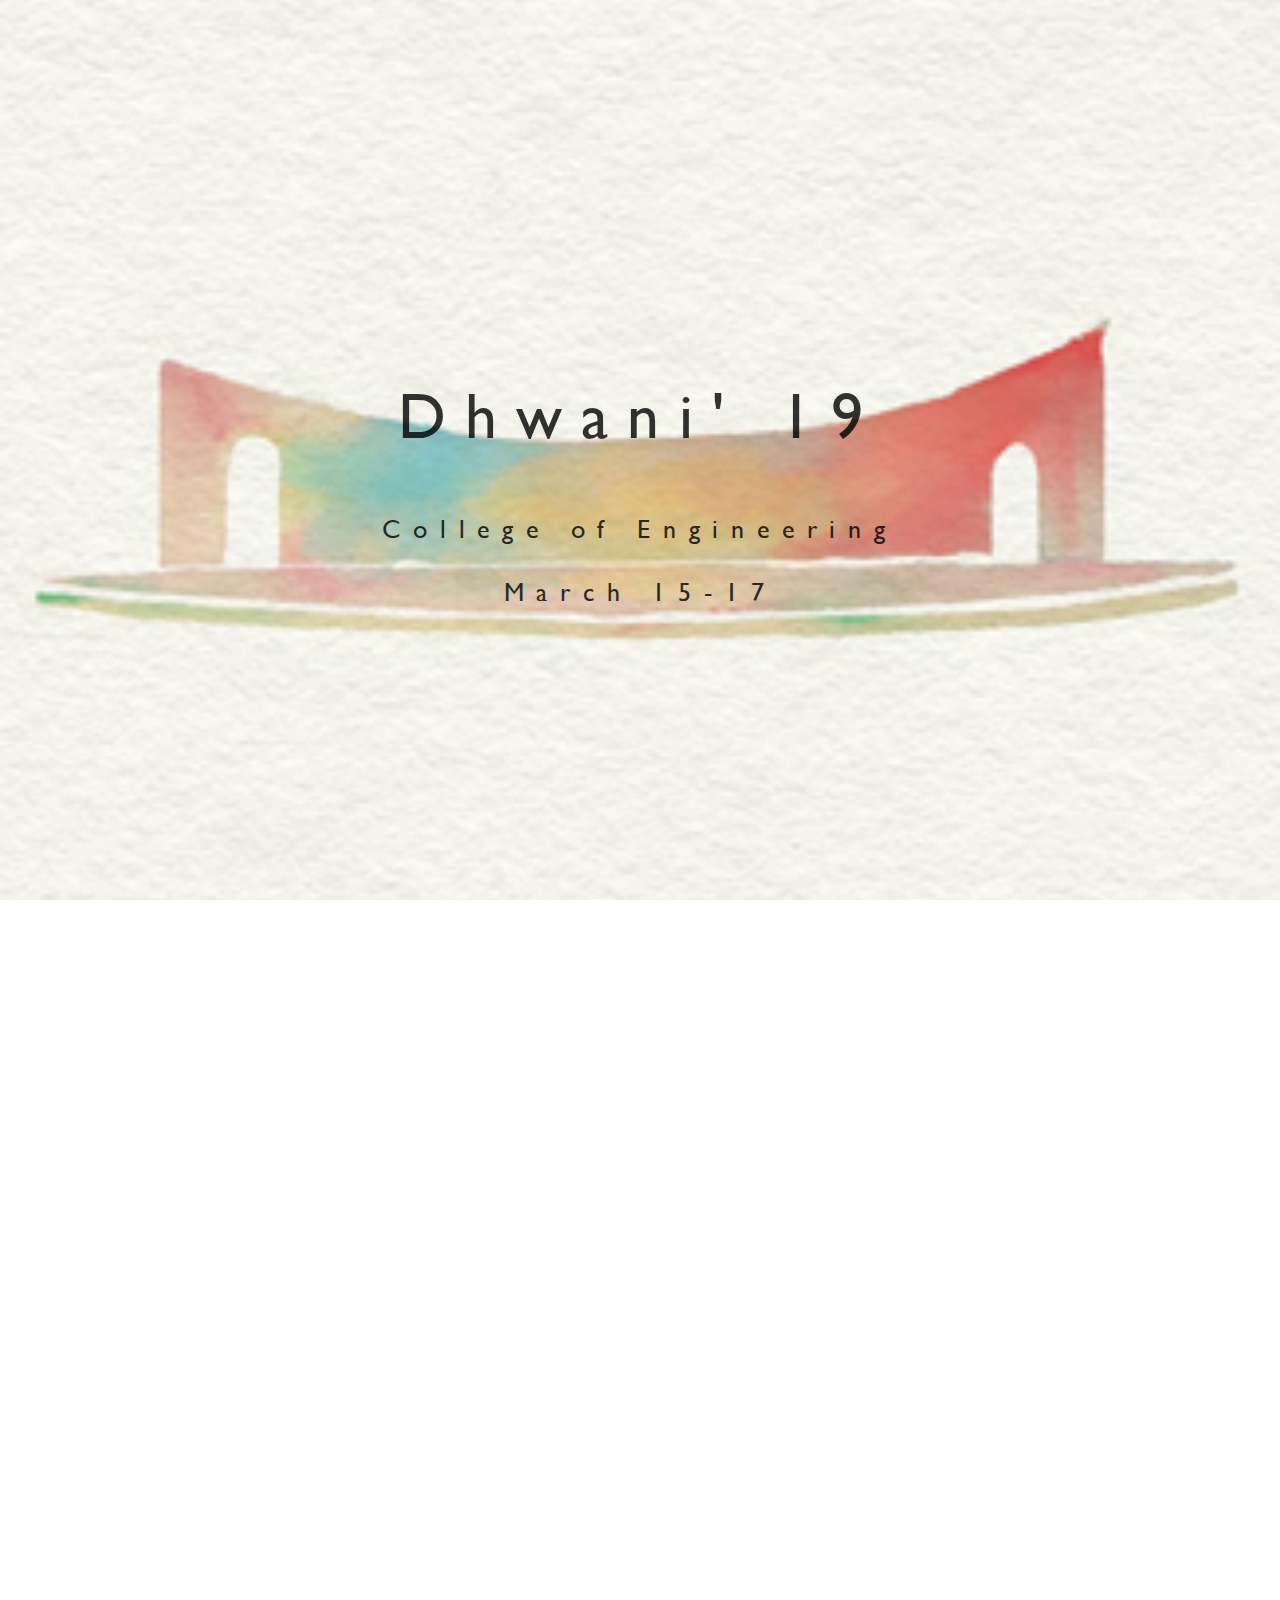
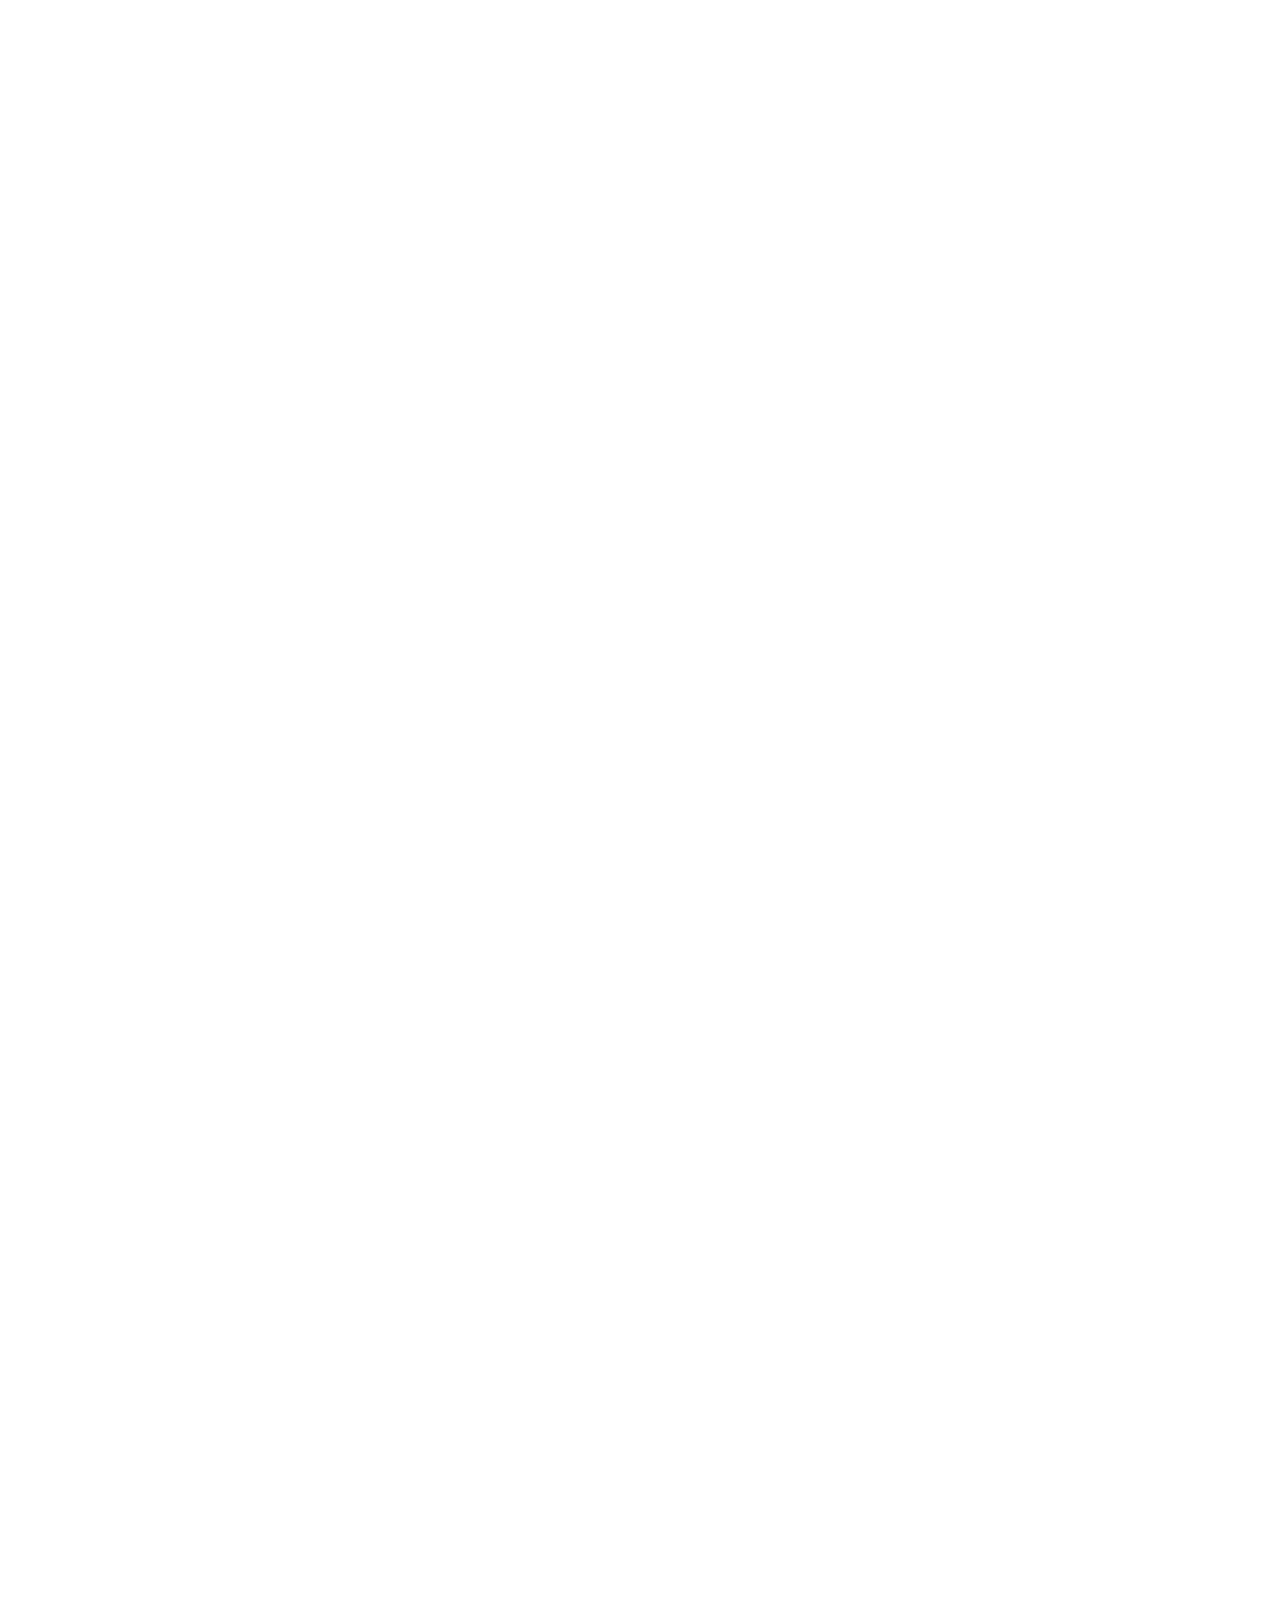
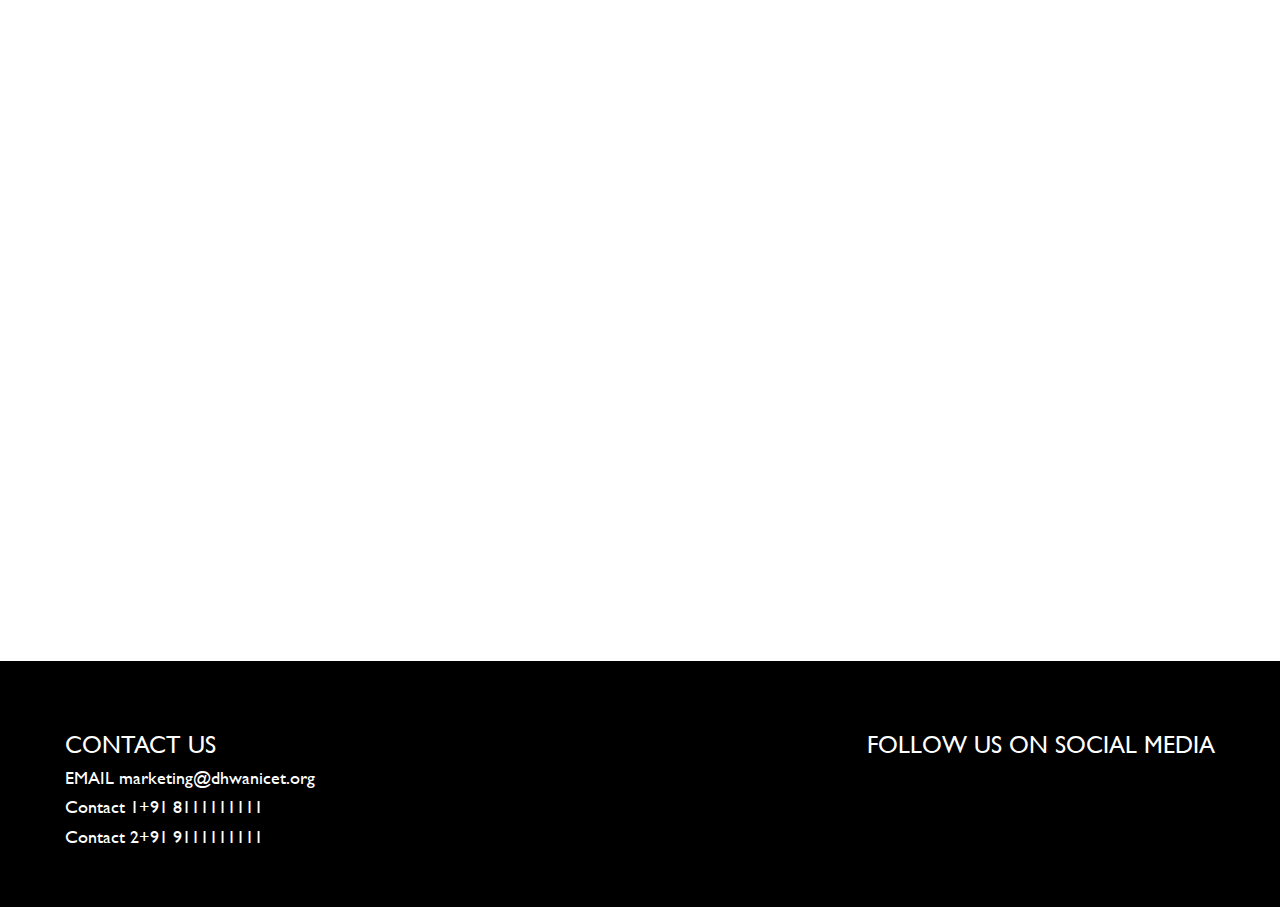
<file: public/index.html>
<!DOCTYPE html>
<html lang="en" class="no-js">
	<head>
		<meta charset="UTF-8" />
		<meta http-equiv="X-UA-Compatible" content="IE=edge,chrome=1"> 
		<meta name="viewport" content="width=device-width, initial-scale=1.0"> 
		<title>Dhwani'19 Marketing</title>
		<meta name="description" content="Dhwani'19 - CET" />
		<meta name="keywords" content="dhwani,cet,fest" />
		
		<link href="css/bootstrap.min.css" rel="stylesheet">
		<link rel="shortcut icon" href="../favicon.ico">
		<link href="css/font.css" type="text/css" rel="stylesheet">
		<link rel="stylesheet" type="text/css" href="css/component.css" />
		<link rel="stylesheet" type="text/css" href="css/demo.css" />
		
		<script src="js/modernizr.custom.js"></script>

		<style type="text/css">
		body{
			background-image: url('images/dhwanistageclmob.jpg');
				background-position: center;
				background-size: cover;
				background-attachment: fixed;
				-moz-transition: background-image 0.4s ease-in-out;
				-o-transition: background-image 0.4s ease-in-out;
				-webkit-transition: background-image 0.4s ease-in-out;
               transition: background-image 0.4s ease-in-out;

		}
		.bg{
			background-image: url('images/dhwanistagecl2mob.jpg');
			-moz-transition: background-image 0.4s ease-in-out;
			-o-transition: background-image 0.4s ease-in-out;
			-webkit-transition: background-image 0.4s ease-in-out;
            transition: background-image 0.4s ease-in-out;

		}
			
			#landing{
				padding-top: 30px;
				text-align: center;
				
			height:100vh;
			}
			#landing h1{
			    
    			text-align: center;
    			    letter-spacing: 1.5vw;
    			font-size: 5.0vw;
    			width: 100%;
    			position: absolute;
    			color: black;
    			opacity: 0.8;
    			position: absolute;
    			top: 40vh;

			}
			#landing h2{
			    
    			text-align: center;
    			    letter-spacing: 1vw;
    			font-size: 2.0vw;
    			width: 100%;
    			position: absolute;
    			color: black;
    			opacity: 0.8;
    			position: absolute;
    			top: 55vh;

			}	

			#landing h3{
	text-align: center;
	letter-spacing: 1vw;
	font-size: 2.0vw;
	width: 100%;
	position: absolute;
	color: rgba(0,0,0,1);
	opacity: 0.8;
	position: absolute;
	top: 62vh;
			}	
			#social{
				text-align:right;
			}
			@media (max-width: 480px) {	


				body{
				background-image:url('images/dhwanistagecl.jpg');
				background-size: auto 100%;
				background-repeat: no-repeat;
					-moz-transition: background-image 0.4s ease-in-out;
				-o-transition: background-image 0.4s ease-in-out;
				-webkit-transition: background-image 0.4s ease-in-out;
            	transition: background-image 0.4s ease-in-out;
			}	
				.bg{
				background-image: url('images/dhwanistagecl2.jpg');
				-moz-transition: background-image 0.4s ease-in-out;
				-o-transition: background-image 0.4s ease-in-out;
				-webkit-transition: background-image 0.4s ease-in-out;
            	transition: background-image 0.4s ease-in-out;

				}
				#social{
				text-align:left;
			}
			.iconfoot i{
				font-size:25px;
				padding:10px;
			}

			#landing h1{
				font-size:15vw;

			}	
			#landing h2{
				font-size:4vw;
			}
			.cbp-so-section h2{
				font-size: 22px;
			}
			.cbp-so-section{
			 font-size:10px;
			}
			#spon{
				font-size: 18px;
				padding: 6px;
			}

			#landing h2{
				top:59vh;

			}
			#landing h3{
				top:63vh;
				font-size: 3vw;
				color: black;
			}
				
						
		}
			</style>
			
	</head>
	<body>
		<div id="landing">
			
			<h1>Dhwani' 19</h1>
			<h2>College of Engineering</h2>
			<h3>March 15-17</h3>


			
		</div>

			<!--<header class="clearfix">
				<span>DHWANI 2018</span>
				<h1>Dhwani'19 CET</h1>
				
			</header>-->	
			<div id="cbp-so-scroller" class="cbp-so-scroller">
				<section class="cbp-so-section">
					<article class="cbp-so-side cbp-so-side-left">
						<h2 style="padding-top: 5vh;">ABOUT US</h2>
						<p>Dhwani, the cultural extravaganza of CET has always carved a very special niche for itself by being the most sought after cultural fest in the state. Be it the enthusiastic crowd or the scintillating performances, Dhwani never fails to make its mark. Nurturing creativity and appreciating the hidden talents, at the same time standing for a social cause, every Dhwani is a defining experience for the spectators as well as organizers.Once again, it is time to witness Dhwani in all its glory - hang on to the edge of your seats as we blow your mind away.
						</p>

					</article>
					<figure class="cbp-so-side cbp-so-side-right">
						<img style="max-width: 110%;" src="images/logo.png" alt="img01">
					</figure>
				</section>
				<!-- <section class="cbp-so-section">
					<figure class="cbp-so-side cbp-so-side-left">
						<img style="max-width: 110%;" src="images/agam2.png" alt="img01">
					</figure>
					<article class="cbp-so-side cbp-so-side-right">
						<h2>AGAM</h2>
						<p>Agam is a multiple award winning Carnatic Progressive Rock Band from Bangalore, formed in the year 2003.Agam  derives it's name from the ancient tamil word, which translates to , "the inner self". Their music encapsulates the boundless , vibrant emotions of human psyche. It explores, depicts and contemplates these countless aspirations and sentiments of the inner self and combines the myriad hues of melodic scales and intricate rhythm structures offered by Carnatic music with aesthetic principles and tonal elegance from the western world. The band lineup consists of the following artists: Harish Sivaramakrishnan(vocals), Swamy Seetharaman (keyboards and lyricist), T Praveen Kumar(lead guitar), Aditya Kasyap(bass guitars and backing vocals), Sivakumar Nagarajan(ethnic percussions), Jagadis Natarajan(rhythm guitar) and Yadhunandan(Drummer).</p>

					</article>
				</section> -->

				<section class="cbp-so-section">
					<figure class="cbp-so-side cbp-so-side-left">
						<img src="images/pic2.jpg" alt="img01">
					</figure>
					<article class="cbp-so-side cbp-so-side-right">
						<h2>WHY?</h2>
						<p>Almost 9 percent of all children in India are orphans. Adoption rates in India have been plummeting in recent years down by up to 50 percent in the last 5 years. How much direr must the situation be for the thousands of children without homes or guardians? A large part of the proceeds from this concert will go into providing safety and equal opportunity to underprivileged children under 16 years of age. Help us, help them.</p>

						
						<a href="documents/brochure.pdf" download><button id="spon"><strong>DOWNLOAD BROCHURE</strong></button></a>

					</article>
					
				</section>
				<section class="cbp-so-section">
					<figure class="cbp-so-side cbp-so-side-left">
						<img src="images/pic1.jpg"  style ="max-width: 110%;" alt="img01">
					</figure>
					<article class="cbp-so-side cbp-so-side-right">
						<h2>Events</h2>
						<p>Dhwani has always taken pride in the plethora of events it hosts, the ones that stimulate every area of interest of the quintessential artist.All the hype,the gut wrenching levels of anticipation and the excitement have born witness to the creme de la creme of entertainers.Long story short</p>
						
					</article>
				</section>
				<section class="cbp-so-section">
					<article class="cbp-so-side cbp-so-side-left">
						<h2>Sponsorship Prospects</h2>
						<p>Located in Kariavattom (Trivandrum), Greenfield International Stadium recently bore witness to the 35th Indian National Games and much more recently, to the T20 match between India and New Zealand. Designed by College of Design, Mumbai, Greenfield is a beacon of hope for Sports and Game development in South India. Curated to the highest standards, it serves a perfect venue for any event, be it a sports match or a concert.</p>
                        
                        	<a href="Marketingproposals/index.html"><button id="spon"><strong>See Details</strong></button></a>
                            
					</article>
					<figure class="cbp-so-side cbp-so-side-right">
						<img src="images/pic4.jpg" alt="img01">
					</figure>
				</section>

				

				<!--
				<section class="cbp-so-section">
					<figure class="cbp-so-side cbp-so-side-left">
						<img src="images/4.png" alt="img01">
					</figure>
					<article class="cbp-so-side cbp-so-side-right">
						<h2>Carrot cake</h2>
						<p>Sesame snaps sweet wafer danish. Chupa chups carrot cake icing donut halvah bonbon. Chocolate cake candy marshmallow pudding dessert marzipan jujubes sugar plum.</p>
					</article>
				</section>
				<section class="cbp-so-section">
					<article class="cbp-so-side cbp-so-side-left">
						<h2>Pudding lollipop</h2>
						<p>Chupa chups pudding lollipop gummi bears gummies cupcake pie. Cookie cotton candy caramels. Oat cake dessert applicake. Sweet roll tiramisu sweet roll sweet roll.</p>
					</article>
					<figure class="cbp-so-side cbp-so-side-right">
						<img src="images/5.png" alt="img01">
					</figure>
				</section>
				<section class="cbp-so-section">
					<figure class="cbp-so-side cbp-so-side-left">
						<img src="images/6.png" alt="img01">
					</figure>
					<article class="cbp-so-side cbp-so-side-right">
						<h2>Soufflé bonbon</h2>
						<p>Cake cotton candy lollipop. Cake croissant cheesecake candy sugar plum icing apple pie wafer. Pie sugar plum tiramisu tiramisu pie fruitcake candy icing. Candy icing gummies gummies cheesecake brownie lemon drops chocolate gingerbread.</p>
					</article>
				</section>-->
			</div>
		
		
		
		
		
		<footer><div class="row" style="margin:0px;">
				<div class="col-md-6">
				<h3>CONTACT US</h3>
				<h4>EMAIL marketing@dhwanicet.org</h4>
				<h4>Contact 1+91 8111111111</h4>
				<h4>Contact 2+91 9111111111</h4>
			</div>
					
		<div class="col-md-6" id="social">
				<h3>FOLLOW US ON SOCIAL MEDIA</h3>
				<div class="iconfoot">
          				<a href="https://www.facebook.com/dhwanifest/"><i class="fa fa-facebook"></i></a>
          				<a href="https://www.instagram.com/dhwanifest/"><i class="fa fa-instagram"></i></a>
        				<a href="https://twitter.com/dhwanifest"><i class="fa fa-twitter"></i></a><br>
        				
        			</div>  

		</div>
		</div>
	</footer>
	 <script src="js/jquery-1.11.2.min.js"></script>
		<script src="js/classie.js"></script>
		<script src="js/cbpScroller.js"></script>
		<script type="text/javascript">
			/*$(window).scroll(function() {
    if ($(this).scrollTop() > 1000) { // this refers to window
        alert('blah');
    }
});*/



			 var $win = $(window);
    var winH = $win.height()/2;   // Get the window height.

    $win.on("scroll", function () {
        if ($(this).scrollTop() > winH ) {
            $('body').addClass("bg");
        } else {
            $('body').removeClass("bg");
        }
    }).on("resize", function(){ // If the user resizes the window
       winH = $(this).height()/2; // you'll need the new height value
    });

		</script>
		<script>
			new cbpScroller( document.getElementById( 'cbp-so-scroller' ) );
		</script>
	</body>
</html>
</file>
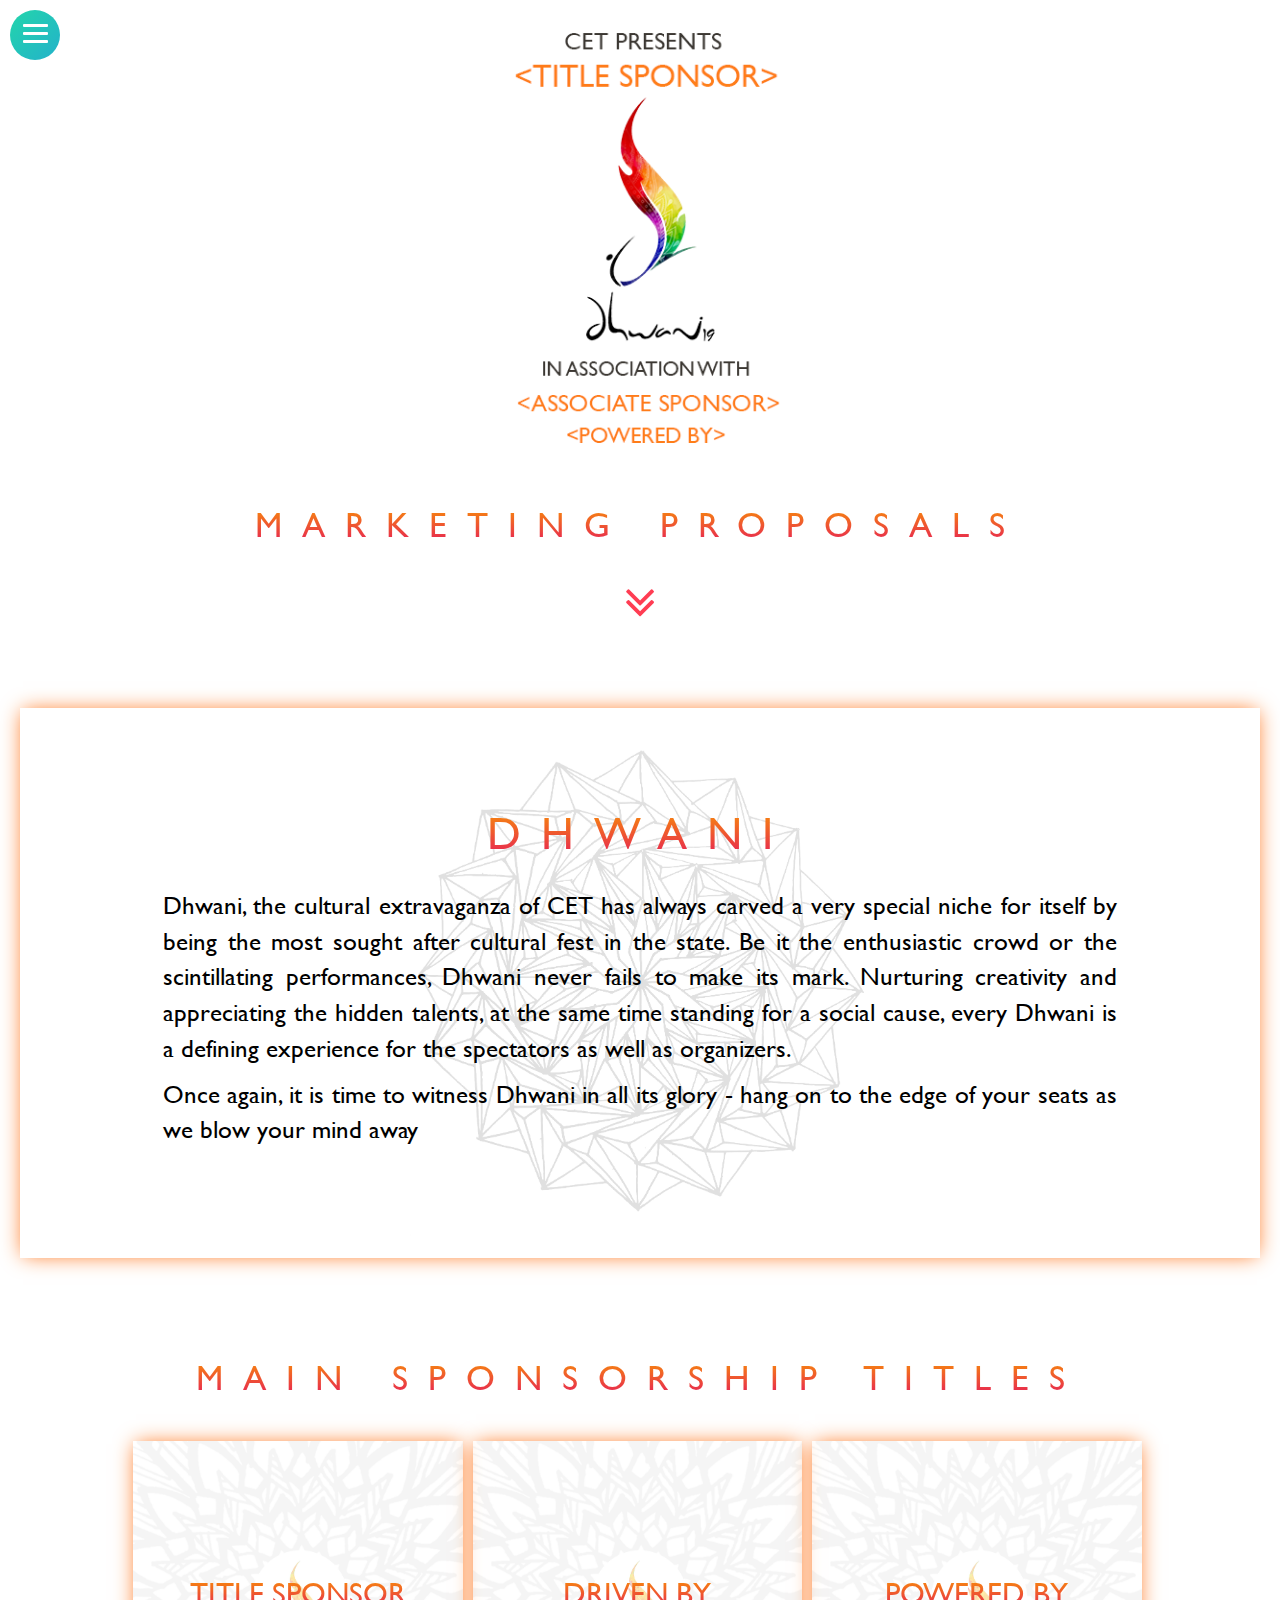
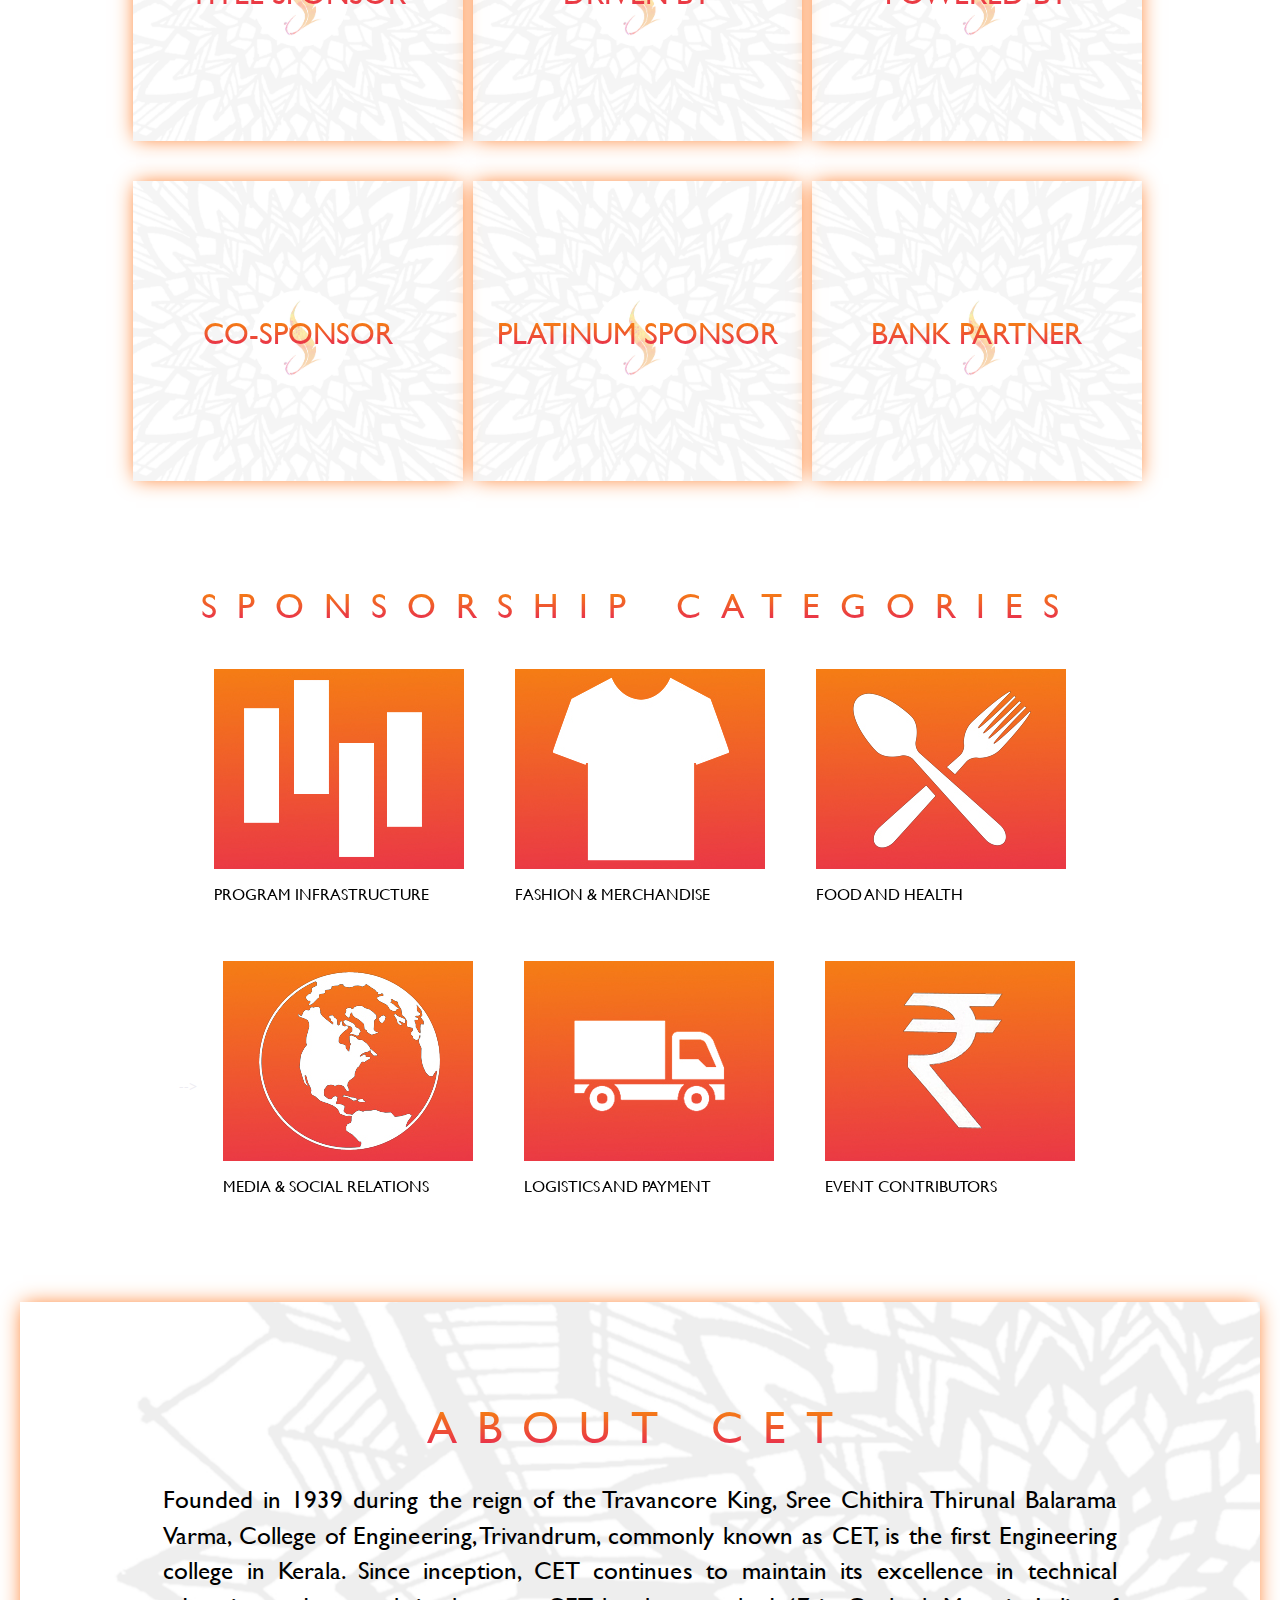
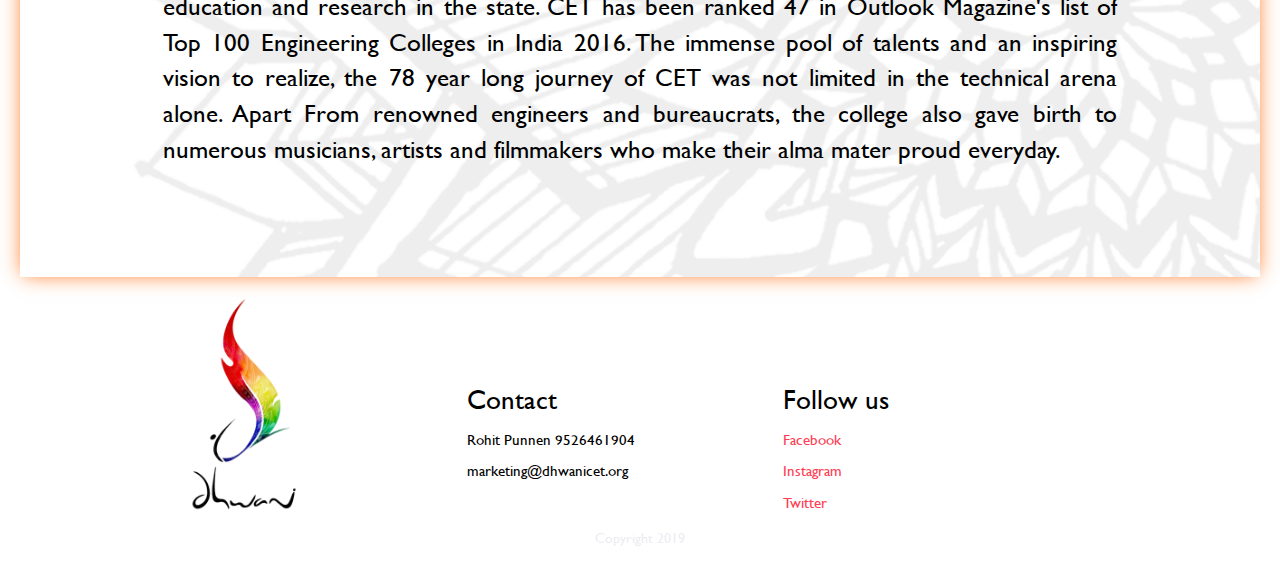
<file: public/Marketingproposals/index.html>
<!DOCTYPE html>
<html lang="en" class="no-js">
	<head>
		<meta charset="UTF-8" />
		<meta name="viewport" content="width=device-width, initial-scale=1">
		<title>Dhwani'19 Marketing</title>
		<meta name="description" content="Dhwani Sponsorship" />
		<meta name="keywords" content="Why sponsor,Dhwani,Dhwani'19" />
		<link href="css/bootstrap.min.css" rel="stylesheet">
		<link rel="shortcut icon" href="favicon.ico">
		<link href="https://fonts.googleapis.com/css?family=Overpass+Mono:400,700" rel="stylesheet">
		<link href="css/font.css" type="text/css" rel="stylesheet">
		<link rel="stylesheet" type="text/css" href="css/normalize.css" />
		<link rel="stylesheet" type="text/css" href="css/demo.css" />

	</head>
	<body>

		<main>
			<div id="mySidenav" class="sidenav">
  			<a href="javascript:void(0)" class="closebtn" onclick="closeNav()">&times;</a>
  			<a href="programinfra.html">Program Infrastructure</a>
  			<a href="eventcont.html">Event Contributors</a>
  			<a href="fashionandmerch.html">Fashion and Merchandise </a>
  			<a href="foodandhealth.html">Food and Health</a>
  			<a href="logisticsandpayment.html">Logistics and Payment</a>
  			<a href="mediaandsocial.html">Media and Social Relations</a>
			</div>
			<div id="Menubtn" onclick="openNav()" style="z-index:1;margin-top: 10px;margin-left: 10px;height: 50px;width: 50px;border-radius:50%;position: fixed;
">		<span style="margin-top: 14px;"></span>
        <span ></span>
        <span ></span></div>
			<div class="message-mobile">Best viewed on desktop.</div>
			<div id="main">

				<div class="WelcomeText">
					<img src="img/Logo/rio1.png" class="img-responsive">



				</div>

				<div class="SponsHead">
				  <h1>MARKETING PROPOSALS</h1>
				</div>
				<div class="scroll-down" id="firstScroll" >
											<a href="#abdhwani"><i class="fa fa-angle-double-down bounce" ></i></a>
										</div>

				<!--<div class="row z-depth-4 pwoliPaper" >
				<div class=" col-md-6" style="padding-left:0px;padding-right: 0px;">


				<div class="aboutHead" align="center">
					<h1>ABOUT</h1>
					</div>


				</div>
				<div class=" col-md-6">
				<div class="abouttext " align="center">
					<p>Founded in 1939 during the reign of the Travancore King, Sree Chithira Thirunal Balarama Varma,College of Engineering, Trivandrum, commonly known as CET, is the first Engineering college in Kerala. Since inception, CET continues to maintain its excellence in technical education and research in the state. CET has been ranked 47 in Outlook Magazine's list of Top 100 Engineering Colleges in India 2016. The immense pool of talents and an inspiring vision to realize, the 78 year long journey of CET was not limited in the technical arena alone. Apart From renowned engineers and bureaucrats, the college also gave birth to numerous musicians, artists and filmmakers who make their alma mater proud everyday.
					</p>
				</div>
				</div>
				</div>


				<div class="row z-depth-4 pwoliPaper">
				<div class=" col-md-6" style="padding-left:0px;padding-right: 0px;">

				<div class="aboutHead" align="center">
					<h1>DHWANI</h1>

				</div>

				</div>
				<div class=" col-md-6">
				<div class="abouttext " align="center">
					<p>Founded in 1939 during the reign of the Travancore King, Sree Chithira Thirunal Balarama Varma,College of Engineering, Trivandrum, commonly known as CET, is the first Engineering college in Kerala. Since inception, CET continues to maintain its excellence in technical education and research in the state. CET has been ranked 47 in Outlook Magazine's list of Top 100 Engineering Colleges in India 2016. The immense pool of talents and an inspiring vision to realize, the 78 year long journey of CET was not limited in the technical arena alone. Apart From renowned engineers and bureaucrats, the college also gave birth to numerous musicians, artists and filmmakers who make their alma mater proud everyday.
					</p>
				</div>
				</div>
				</div>-->



				<!--Brochure pani-->
                            <section id="abdhwani">
				<div class="row z-depth-4 pwoliPaper broch">
					<div class="col-md-12">
						<h1>DHWANI</h1>
						<p>Dhwani, the cultural extravaganza of CET has always carved a very special niche for itself by being the most sought after cultural fest in the state. Be it the enthusiastic crowd or the scintillating performances, Dhwani never fails to make its mark. Nurturing creativity and appreciating the hidden talents, at the same time standing for a social cause, every Dhwani is a defining experience for the spectators as well as organizers.

					</p>
						<p>Once again, it is time to witness Dhwani in all its glory - hang on to the edge of your seats as we blow your mind away</p>
					</div>
				</div>
				</section>
				
				
				
				<!--statistics-->
				<div class="SponsHead" style="margin-top: 70px;">
				 
 
</div>

				
				
				
				
				
				
				<div class="SponsHead" style="margin-top: 100px;">
				  <h1>MAIN SPONSORSHIP TITLES</h1>
				</div>
<div class="card-grid" style="color:black;margin-left:10%;">
  <div class="card-wrap" id="resp" >
    <div class="card z-depth-4" id="maincat" style="text-align: center;">
           <a data-target="regmodal" data-toggle="modal" href="">  <div id="titlesponsor"><h2>TITLE SPONSOR</h2></div></a>
    </div></div>
    <div class="card-wrap" id="resp" >
    	 <div class="card z-depth-4" id="maincat" style="text-align: center;">
          <a data-target="#regmodal" data-toggle="modal" href="">   <div><h2>DRIVEN BY</h2></div></a>
    </div></div>
    <div class="card-wrap" id="resp">
    <div class="card z-depth-4" id="maincat" style="text-align: center;">
           <a data-target="#regmodal" data-toggle="modal" href="">  <div><h2>POWERED BY</h2></div></a>
    </div></div>
    <div class="card-wrap" id="resp" >
    <div class="card z-depth-4" id="maincat" style="text-align: center;">
           <a data-target="#regmodal" data-toggle="modal" href="">  <div><h2>CO-SPONSOR</h2></div></a>
    </div></div>
    <div class="card-wrap" id="resp" >
    <div class="card z-depth-4" id="maincat" style="text-align: center;">
           <a data-target="#regmodal" data-toggle="modal" href=""> <div><h2>PLATINUM SPONSOR</h2></div></a>
    </div></div>
     <div class="card-wrap" id="resp" >
    <div class="card z-depth-4" id="maincat" style="text-align: center;">
           <a data-target="#regmodal" data-toggle="modal" href="">  <div><h2>BANK PARTNER</h2></div></a>
    </div></div>
    <!--<div class="card-wrap" id="resp" >
    <div class="card z-depth-4"  id="maincat" style="text-align: center;padding-top: 35%;">
           <a data-target="#regmodal" data-toggle="modal" href="#">  <div><h2>MEDIA COMPANY</h2></div></a>
    </div></div>-->
</div>

				
				
				
				

				<div class="SponsHead" style="margin-top: 70px;">
				  <h1 style="padding-bottom:0px;">SPONSORSHIP CATEGORIES</h1>
				</div>


			<section class="content">

				<div class="grid grid--effect-castor">
					<a href="programinfra.html" class="grid__item grid__item--c1">
						<div class="stack">
							<div class="stack__deco"></div>
							<div class="stack__deco"></div>
							<div class="stack__deco"></div>
							<div class="stack__deco"></div>
							<div class="stack__figure">
								<img class="stack__img" src="img/Program_inf.jpg" alt="Image"/>
							</div>
						</div>
						<div class="grid__item-caption">
							<h3 class="grid__item-title">PROGRAM INFRASTRUCTURE</h3>

						</div>
					</a>
					<a href="fashionandmerch.html" class="grid__item grid__item--c2">
						<div class="stack">
							<div class="stack__deco"></div>
							<div class="stack__deco"></div>
							<div class="stack__deco"></div>
							<div class="stack__deco"></div>
							<div class="stack__figure">
								<img class="stack__img" src="img/Merchandise.jpg" alt="Image"/>
							</div>
						</div>
						<div class="grid__item-caption">
							<h3 class="grid__item-title">FASHION & MERCHANDISE</h3>

						</div>
					</a>
					<a href="foodandhealth.html" class="grid__item grid__item--c3">
						<div class="stack">
							<div class="stack__deco"></div>
							<div class="stack__deco"></div>
							<div class="stack__deco"></div>
							<div class="stack__deco"></div>
							<div class="stack__figure">
								<img class="stack__img" src="img/Food.jpg" alt="Image"/>
							</div>
						</div>
						<div class="grid__item-caption">
							<h3 class="grid__item-title">FOOD AND HEALTH</h3>

						</div>
					</a>
				</div>
			</section>
			<section class="content">
				<h2 class="content__title"></h2>
				<div class="grid grid--effect-castor">-->
					<a href="mediaandsocial.html" class="grid__item grid__item--c1">
						<div class="stack">
							<div class="stack__deco"></div>
							<div class="stack__deco"></div>
							<div class="stack__deco"></div>
							<div class="stack__deco"></div>
							<div class="stack__figure">
								<img class="stack__img" src="img/media.jpg" alt="Image"/>
							</div>
						</div>
						<div class="grid__item-caption">
							<h3 class="grid__item-title">MEDIA & SOCIAL RELATIONS</h3>

						</div>
					</a>
					<a href="logisticsandpayment.html" class="grid__item grid__item--c2">
						<div class="stack">
							<div class="stack__deco"></div>
							<div class="stack__deco"></div>
							<div class="stack__deco"></div>
							<div class="stack__deco"></div>
							<div class="stack__figure">
								<img class="stack__img" src="img/Logistics.jpg" alt="Image"/>
							</div>
						</div>
						<div class="grid__item-caption">
							<h3 class="grid__item-title">LOGISTICS AND PAYMENT</h3>

						</div>
					</a>
					<a href="eventcont.html" class="grid__item grid__item--c3">
						<div class="stack">
							<div class="stack__deco"></div>
							<div class="stack__deco"></div>
							<div class="stack__deco"></div>
							<div class="stack__deco"></div>
							<div class="stack__figure">
								<img class="stack__img" src="img/Event_cont.jpg" alt="Image"/>
							</div>
						</div>
						<div class="grid__item-caption">
							<h3 class="grid__item-title">EVENT CONTRIBUTORS</h3>

						</div>
					</a>
				</div>
			</section>
				
				
				
				<!--ABOUT CET-->
				<div class="row z-depth-4 pwoliPaper aboutcet">
					<div class="col-md-12">
						<h1>ABOUT CET</h1>
						<p>Founded in 1939 during the reign of the Travancore King, Sree Chithira Thirunal Balarama Varma, College of Engineering, Trivandrum, commonly known as CET, is the first Engineering college in Kerala. Since inception, CET continues to maintain its excellence in technical education and research in the state. CET has been ranked 47 in Outlook Magazine's list of Top 100 Engineering Colleges in India 2016. The immense pool of talents and an inspiring vision to realize, the 78 year long journey of CET was not limited in the technical arena alone. Apart From renowned engineers and bureaucrats, the college also gave birth to numerous musicians, artists and filmmakers who make their alma mater proud everyday.

					</p>
					</div>
				</div>
				<div class="footer">
					
					<div class="row footRow">
						<div class="col-md-offset-1 col-md-2 col-sm-2 col-xs-10" id="footerlogo">
						<img id="footerLogo" src="img/Logo/logo19.png">
					    </div>
						<div class="col-md-offset-1 col-md-3 col-sm-4 col-xs-6 footContact">
							<h2>Contact</h2>
							<h5>Rohit Punnen 9526461904</h5>
							<!--<h5>Lorem PHONE NUMBER</h5>-->
							<h5>marketing@dhwanicet.org</h5>
						</div>
						<div class="col-md-5 col-sm-4 col-xs-6 footConnect">
							<h2>Follow us</h2>
							<div>
								<h5><a href="https://www.facebook.com/dhwanifest/">Facebook</a> </h5>
								<h5><a href="https://www.instagram.com/dhwanifest">Instagram</a> </h5>
								<h5><a href="https://twitter.com/dhwanifest">Twitter</a> </h5>		
							</div>
						</div>
					</div>
				<div class="copyright text-center" style="padding: 15px 0px;">
					<p>Copyright 2019</p>
				</div>
				</div>

		</div>
		</main>
		<script src="js/anime.min.js"></script>
		<script src="js/main.js"></script>
		<script>
		(function() {
			[].slice.call(document.querySelectorAll('.grid--effect-vega > .grid__item')).forEach(function(stackEl) {
				new VegaFx(stackEl);
			});
			[].slice.call(document.querySelectorAll('.grid--effect-castor > .grid__item')).forEach(function(stackEl) {
				new CastorFx(stackEl);
			});
			[].slice.call(document.querySelectorAll('.grid--effect-hamal > .grid__item')).forEach(function(stackEl) {
				new HamalFx(stackEl);
			});
			[].slice.call(document.querySelectorAll('.grid--effect-polaris > .grid__item')).forEach(function(stackEl) {
				new PolarisFx(stackEl);
			});
			[].slice.call(document.querySelectorAll('.grid--effect-alphard > .grid__item')).forEach(function(stackEl) {
				new AlphardFx(stackEl);
			});
			[].slice.call(document.querySelectorAll('.grid--effect-altair > .grid__item')).forEach(function(stackEl) {
				new AltairFx(stackEl);
			});
			[].slice.call(document.querySelectorAll('.grid--effect-rigel > .grid__item')).forEach(function(stackEl) {
				new RigelFx(stackEl);
			});
			[].slice.call(document.querySelectorAll('.grid--effect-canopus > .grid__item')).forEach(function(stackEl) {
				new CanopusFx(stackEl);
			});
			[].slice.call(document.querySelectorAll('.grid--effect-pollux > .grid__item')).forEach(function(stackEl) {
				new PolluxFx(stackEl);
			});
			[].slice.call(document.querySelectorAll('.grid--effect-deneb > .grid__item')).forEach(function(stackEl) {
				new DenebFx(stackEl);
			});
		})();
		</script>
	</body>
</html>
</file>
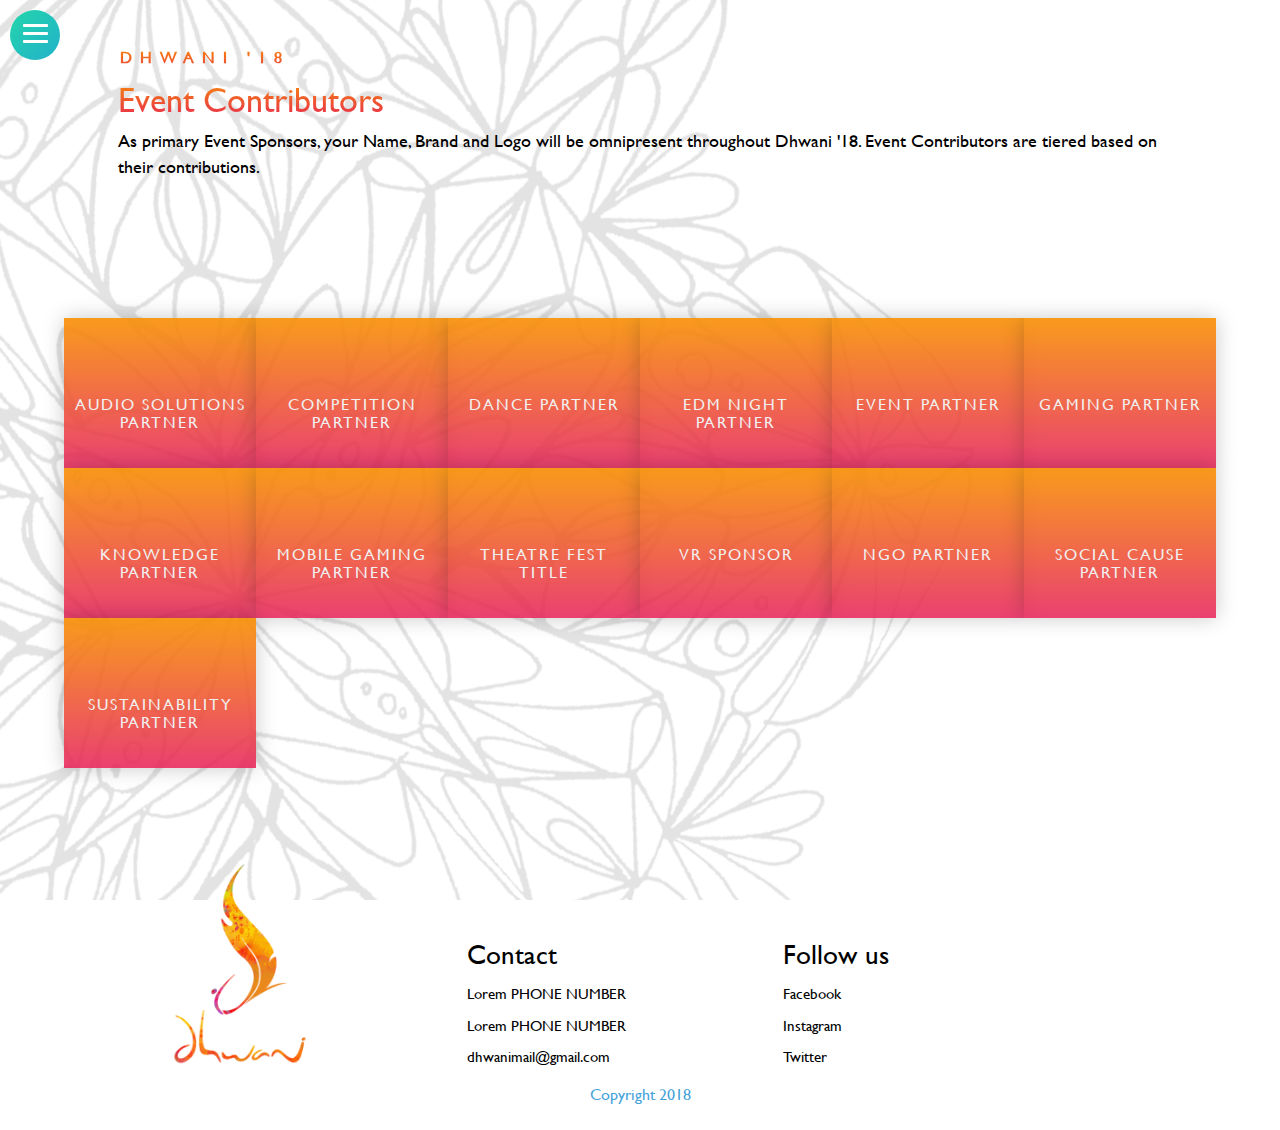
<file: public/Marketingproposals/eventcont.html>
<!DOCTYPE html>
<html lang="en" class="no-js">
	<head>
		<meta charset="UTF-8" />
		<meta http-equiv="X-UA-Compatible" content="IE=edge,chrome=1"> 
		<meta name="viewport" content="width=device-width, initial-scale=1.0"> 
		<title>Sponsors | Event Contributors</title>
		<meta name="description" content="Sponsors Dhwani" />
		<meta name="keywords" content="Sponsors dhwani" />
		<link href="css/bootstrap.min.css" rel="stylesheet">
		<link rel="shortcut icon" href="favicon.ico">
		<link rel="stylesheet" type="text/css" href="css/font.css" />
		<link rel="stylesheet" type="text/css" href="css/default.css" />
		<link rel="stylesheet" type="text/css" href="css/component.css" />
		
	</head>
	<body>
		<div id="mySidenav" class="sidenav" >
  			<a href="javascript:void(0)" class="closebtn" onclick="closeNav()">&times;</a>
  			<a href="index.html">Home</a>
  			<a href="programinfra.html">Program Infrastructure</a>
  			
  			<a href="fashionandmerch.html">Fashion and Merchandise </a>
  			<a href="foodandhealth.html">Food and Health</a>
  			<a href="logisticsandpayment.html">Logistics and Payment</a>
  			<a href="mediaandsocial.html">Media and Social Relations</a>
			</div>
			<div id="Menubtn" onclick="openNav()" style="z-index:1;margin-top: 10px;margin-left: 10px;height: 50px;width: 50px;border-radius:50%;position: fixed;
">		<span style="margin-top: 14px;"></span>
        <span ></span>
        <span ></span></div>
		<div class="Container" id="main">
			<header class="clearfix">
				<span>Dhwani '18</span>
				<h1>Event Contributors </h1>
				<p style="margin-top: 50px;color:black;">As primary Event Sponsors, your Name, Brand and Logo will be omnipresent throughout Dhwani '18.
Event Contributors are tiered based on their contributions.
				</p>
				
			</header>
			<div class="compSpons">	
			<ul class="cbp-rfgrid">
				<li><div><h3>Audio Solutions Partner</h3></div></li>
				<li><div><h3>Competition Partner</h3></div></li>
				<li><div><h3>Dance Partner</h3></div></li>
				<li><div><h3>EDM Night Partner</h3></div></li>
				<li><div><h3>Event Partner</h3></div></li>
				<li><div><h3>Gaming Partner</h3></div></li>
				<li><div><h3>Knowledge Partner</h3></div></li>
				<li><div><h3>Mobile Gaming Partner</h3></div></li>
				<li><div><h3>Theatre Fest Title</h3></div></li>
				<li><div><h3>VR Sponsor</h3></div></li>
				<li><div><h3>NGO Partner</h3></div></li>
				<li><div><h3>Social Cause Partner</h3></div></li>
				<li><div><h3>Sustainability Partner</h3></div></li>
				
				
			</ul>
		    </div>
			<div class="footer">
					
					<div class="row footRow">
						<div class="col-md-offset-1 col-md-2 col-sm-2 col-xs-10" id="footlogo">
						<img id="footerLogo" src="img/Logo/rio.png">
					    </div>
						<div class="col-md-offset-1 col-md-3 col-sm-4 col-xs-6 footContact">
							<h2>Contact</h2>
							<h5>Lorem PHONE NUMBER</h5>
							<h5>Lorem PHONE NUMBER</h5>
							<h5>dhwanimail@gmail.com</h5>
						</div>
						<div class="col-md-5 col-sm-4 col-xs-6 footConnect">
							<h2>Follow us</h2>
							<div>
								<h5><a href="https://www.facebook.com/platinumdhwani/">Facebook</a> </h5>
								<h5><a href="https://www.instagram.com/dhwanifest">Instagram</a> </h5>
								<h5><a href="https://twitter.com/dhwanifest">Twitter</a> </h5>		
							</div>
						</div>
					</div>
				<div class="copyright text-center" style="padding: 15px 0px;">
					<p>Copyright 2018</p>
				</div>
				</div>
		<script src="js/main.js"></script>
	</body>
</html>
</file>
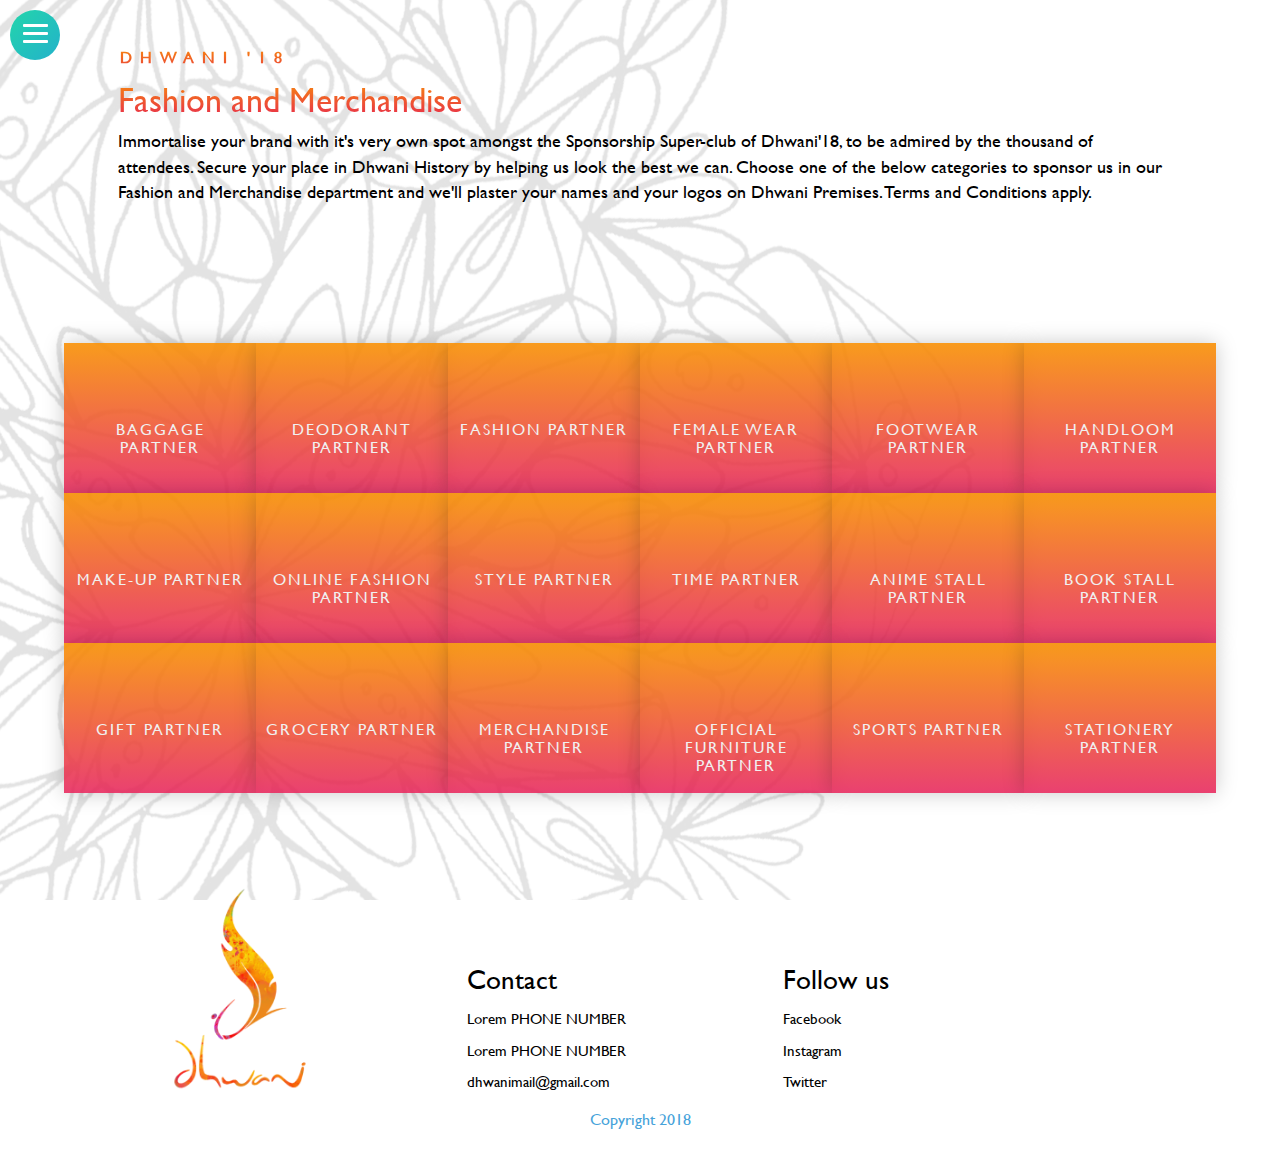
<file: public/Marketingproposals/fashionandmerch.html>
<!DOCTYPE html>
<html lang="en" class="no-js">
	<head>
		<meta charset="UTF-8" />
		<meta http-equiv="X-UA-Compatible" content="IE=edge,chrome=1"> 
		<meta name="viewport" content="width=device-width, initial-scale=1.0"> 
		<title>Sponsors | Fashion and Merchandise</title>
		<meta name="description" content="Sponsors Dhwani" />
		<meta name="keywords" content="Sponsors dhwani" />
		<link href="css/bootstrap.min.css" rel="stylesheet">
		<link rel="shortcut icon" href="favicon.ico">
		<link rel="stylesheet" type="text/css" href="css/font.css" />
		<link rel="stylesheet" type="text/css" href="css/default.css" />
		<link rel="stylesheet" type="text/css" href="css/component.css" />
		
	</head>
	<body>
		<div id="mySidenav" class="sidenav" >
  			<a href="javascript:void(0)" class="closebtn" onclick="closeNav()">&times;</a>
  			<a href="index.html">Home</a>
  			<a href="programinfra.html">Program Infrastructure</a>
  			<a href="eventcont.html">Event Contributors</a>
  			
  			
  			<a href="foodandhealth.html">Food and Health</a>
  			<a href="logisticsandpayment.html">Logistics and Payment</a>
  			<a href="mediaandsocial.html">Media and Social Relations</a>
			</div>
			<div id="Menubtn" onclick="openNav()" style="z-index:1;margin-top: 10px;margin-left: 10px;height: 50px;width: 50px;border-radius:50%;position: fixed;
">		<span style="margin-top: 14px;"></span>
        <span ></span>
        <span ></span></div>
		<div class="Container" id="main">
			<header class="clearfix">
				<span>Dhwani '18</span>
				<h1>Fashion and Merchandise </h1>
				<p style="margin-top: 50px;color:black;">Immortalise your brand with it's very own spot amongst the Sponsorship Super-club of Dhwani'18,
to be admired by the thousand of attendees.

Secure your place in Dhwani History by helping us look the best we can. Choose one of the below
categories to sponsor us in our Fashion and Merchandise department and we'll plaster your names
and your logos on Dhwani Premises. Terms and Conditions apply.
				</p>
				
			</header>	
			<div class="compSpons">
			<ul class="cbp-rfgrid">
				<li><div><h3>Baggage Partner</h3></div></li>
				<li><div><h3>Deodorant Partner</h3></div></li>
				<li><div><h3>Fashion Partner</h3></div></li>
				<li><div><h3>Female Wear Partner</h3></div></li>
				<li><div><h3>Footwear Partner</h3></div></li>
				<li><div><h3>Handloom Partner</h3></div></li>
				<li><div><h3>Make-up Partner</h3></div></li>
				<li><div><h3>Online Fashion Partner</h3></div></li>
				<li><div><h3>Style Partner</h3></div></li>
				<li><div><h3>Time Partner</h3></div></li>
				<li><div><h3>Anime Stall Partner</h3></div></li>
				<li><div><h3>Book Stall Partner</h3></div></li>
				<li><div><h3>Gift Partner</h3></div></li>
				<li><div><h3>Grocery Partner</h3></div></li>
				<li><div><h3>Merchandise Partner</h3></div></li>
				<li><div><h3>Official Furniture Partner</h3></div></li>
				<li><div><h3>Sports Partner</h3></div></li>
				<li><div><h3>Stationery Partner</h3></div></li>
				
				
			</ul>
		</div>
			<div class="footer">
					
					<div class="row footRow">
						<div class="col-md-offset-1 col-md-2 col-sm-2 col-xs-10" id="footlogo">
						<img id="footerLogo" src="img/Logo/rio.png">
					    </div>
						<div class="col-md-offset-1 col-md-3 col-sm-4 col-xs-6 footContact">
							<h2>Contact</h2>
							<h5>Lorem PHONE NUMBER</h5>
							<h5>Lorem PHONE NUMBER</h5>
							<h5>dhwanimail@gmail.com</h5>
						</div>
						<div class="col-md-5 col-sm-4 col-xs-6 footConnect">
							<h2>Follow us</h2>
							<div>
								<h5><a href="https://www.facebook.com/platinumdhwani/">Facebook</a> </h5>
								<h5><a href="https://www.instagram.com/dhwanifest">Instagram</a> </h5>
								<h5><a href="https://twitter.com/dhwanifest">Twitter</a> </h5>		
							</div>
						</div>
					</div>
				<div class="copyright text-center" style="padding: 15px 0px;">
					<p>Copyright 2018</p>
				</div>
				</div>
		</div>
		<script src="js/main.js"></script>
	</body>
</html>
</file>
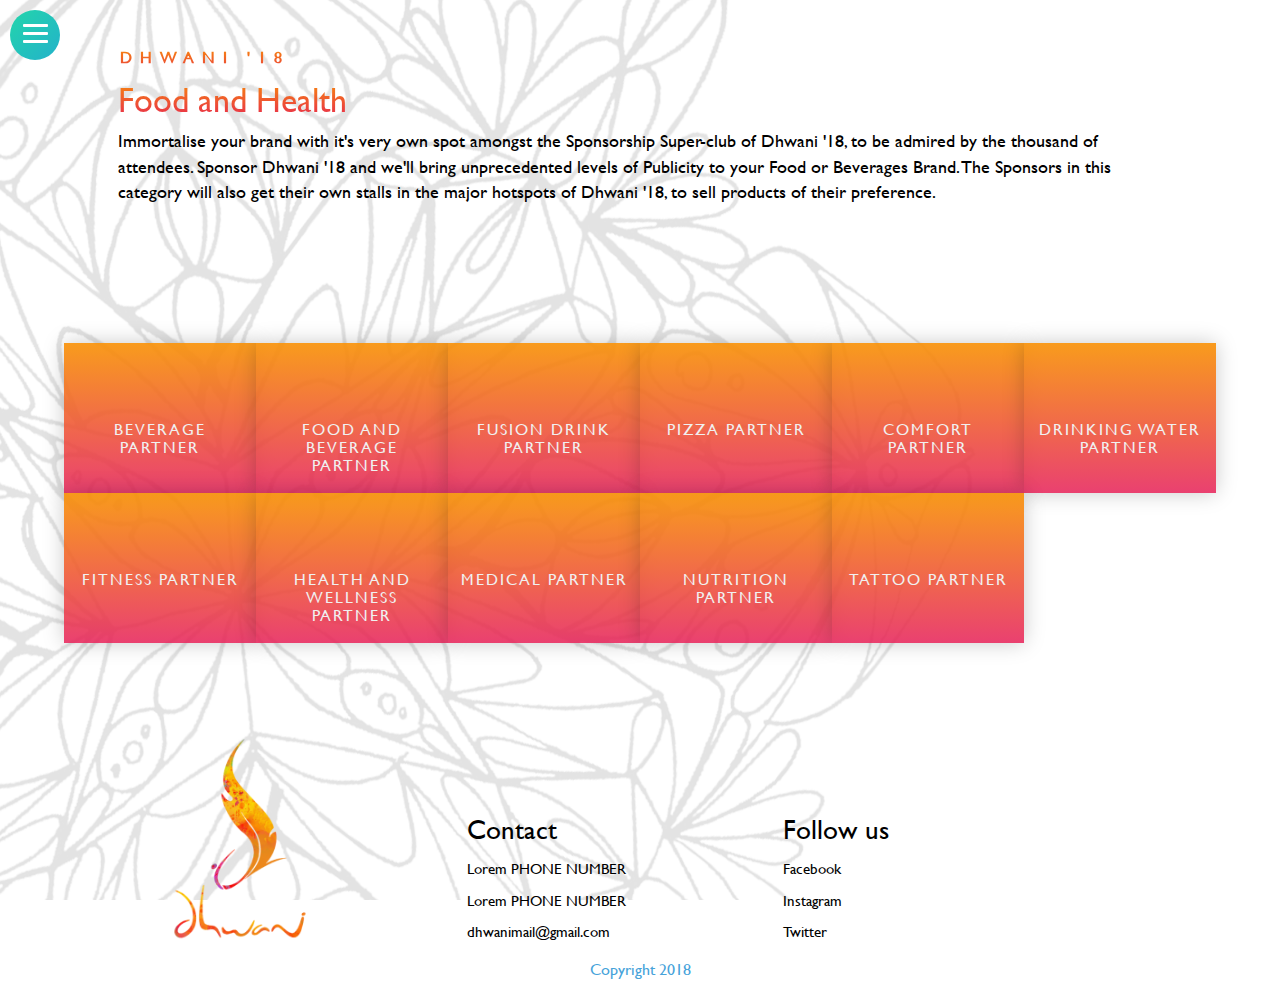
<file: public/Marketingproposals/foodandhealth.html>
<!DOCTYPE html>
<html lang="en" class="no-js">
	<head>
		<meta charset="UTF-8" />
		<meta http-equiv="X-UA-Compatible" content="IE=edge,chrome=1"> 
		<meta name="viewport" content="width=device-width, initial-scale=1.0"> 
		<title>Sponsors | Food and Health</title>
		<meta name="description" content="Sponsors Dhwani" />
		<meta name="keywords" content="Sponsors dhwani" />
		<link href="css/bootstrap.min.css" rel="stylesheet">
		<link rel="shortcut icon" href="favicon.ico">
		<link rel="stylesheet" type="text/css" href="css/font.css" />
		<link rel="stylesheet" type="text/css" href="css/default.css" />
		<link rel="stylesheet" type="text/css" href="css/component.css" />
		
	</head>
	<body>
		<div id="mySidenav" class="sidenav" >
  			<a href="javascript:void(0)" class="closebtn" onclick="closeNav()">&times;</a>
  			<a href="index.html">Home</a>
  			<a href="programinfra.html">Program Infrastructure</a>
  			<a href="eventcont.html">Event Contributors</a>
  			
  			
  			<a href="fashionandmerch.html">Fashion and Merchandise </a>
  			
  			<a href="logisticsandpayment.html">Logistics and Payment</a>
  			<a href="mediaandsocial.html">Media and Social Relations</a>
			</div>
			<div id="Menubtn" onclick="openNav()" style="z-index:1;margin-top: 10px;margin-left: 10px;height: 50px;width: 50px;border-radius:50%;position: fixed;
">		<span style="margin-top: 14px;"></span>
        <span ></span>
        <span ></span></div>
		<div class="Container" id="main">
			<header class="clearfix">
				<span>Dhwani '18</span>
				<h1>Food and Health </h1>
				<p style="margin-top: 50px;color:black;">Immortalise your brand with it's very own spot amongst the Sponsorship Super-club of Dhwani '18,
to be admired by the thousand of attendees.

Sponsor Dhwani '18 and we'll bring unprecedented levels of Publicity to your Food or Beverages
Brand. The Sponsors in this category will also get their own stalls in the major hotspots of Dhwani
'18, to sell products of their preference.
				</p>
				
			</header>	
			<div class="compSpons">
			<ul class="cbp-rfgrid">
				<li><div><h3>Beverage Partner</h3></div></li>
				<li><div><h3>Food and Beverage Partner</h3></div></li>
				<li><div><h3>Fusion Drink Partner</h3></div></li>
				<li><div><h3>Pizza Partner</h3></div></li>
				<li><div><h3>Comfort Partner</h3></div></li>
				<li><div><h3>Drinking Water Partner</h3></div></li>
				<li><div><h3>Fitness Partner</h3></div></li>
				<li><div><h3>Health and Wellness Partner</h3></div></li>
				<li><div><h3>Medical Partner</h3></div></li>
				<li><div><h3>Nutrition Partner</h3></div></li>
				<li><div><h3>Tattoo Partner</h3></div></li>
				
				
				
			</ul>
		</div>
			<div class="footer">
					
					<div class="row footRow">
						<div class="col-md-offset-1 col-md-2 col-sm-2 col-xs-10" id="footlogo">
						<img id="footerLogo" src="img/Logo/rio.png">
					    </div>
						<div class="col-md-offset-1 col-md-3 col-sm-4 col-xs-6 footContact" >
							<h2>Contact</h2>
							<h5>Lorem PHONE NUMBER</h5>
							<h5>Lorem PHONE NUMBER</h5>
							<h5>dhwanimail@gmail.com</h5>
						</div>
						<div class="col-md-5 col-sm-4 col-xs-6 footConnect">
							<h2>Follow us</h2>
							<div>
								<h5><a href="https://www.facebook.com/platinumdhwani/">Facebook</a> </h5>
								<h5><a href="https://www.instagram.com/dhwanifest">Instagram</a> </h5>
								<h5><a href="https://twitter.com/dhwanifest">Twitter</a> </h5>		
							</div>
						</div>
					</div>
				<div class="copyright text-center" style="padding: 15px 0px;">
					<p>Copyright 2018</p>
				</div>
				</div>
		</div>
		<script src="js/main.js"></script>
	</body>
</html>
</file>
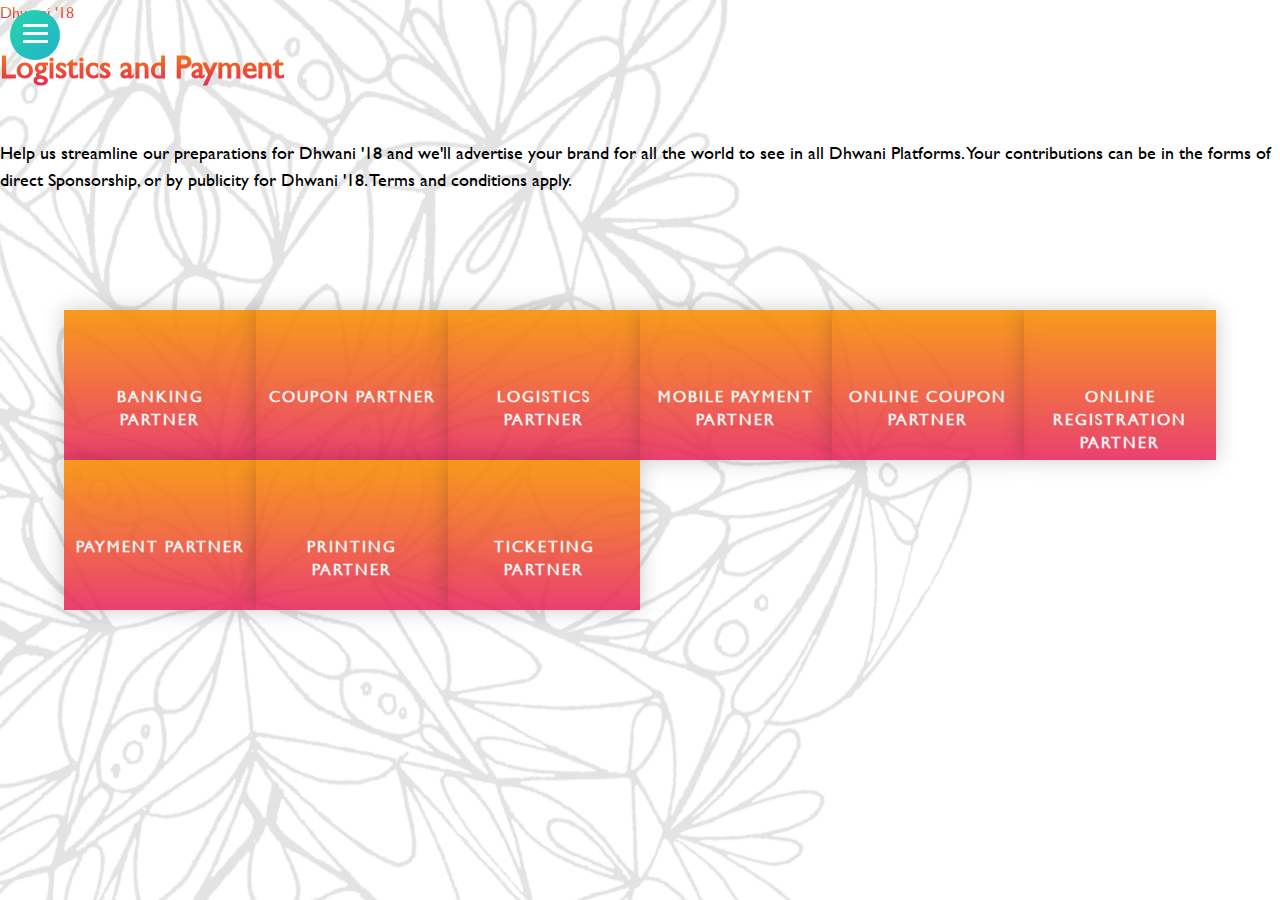
<file: public/Marketingproposals/logisticsandpayment.html>
<!DOCTYPE html>
<html lang="en" class="no-js">
	<head>
		<meta charset="UTF-8" />
		<meta http-equiv="X-UA-Compatible" content="IE=edge,chrome=1"> 
		<meta name="viewport" content="width=device-width, initial-scale=1.0"> 
		<title>Sponsors | Logistics and Payment</title>
		<meta name="description" content="Sponsors Dhwani" />
		<meta name="keywords" content="Sponsors dhwani" />
		
		<link rel="shortcut icon" href="favicon.ico">
		<link rel="stylesheet" type="text/css" href="css/font.css" />
		<link rel="stylesheet" type="text/css" href="css/default.css" />
		<link rel="stylesheet" type="text/css" href="css/component.css" />
		
	</head>
	<body>
		<div id="mySidenav" class="sidenav" >
  			<a href="javascript:void(0)" class="closebtn" onclick="closeNav()">&times;</a>
  			<a href="index.html">Home</a>
  			<a href="programinfra.html">Program Infrastructure</a>
  			<a href="eventcont.html">Event Contributors</a>
  			
  			
  			<a href="fashionandmerch.html">Fashion and Merchandise </a>
  			<a href="foodandhealth.html">Food and Health</a>
  			
  			
  			<a href="mediaandsocial.html">Media and Social Relations</a>
			</div>
			<div id="Menubtn" onclick="openNav()" style="z-index:1;margin-top: 10px;margin-left: 10px;height: 50px;width: 50px;border-radius:50%;position: fixed;
">		<span style="margin-top: 14px;"></span>
        <span ></span>
        <span ></span></div>
		<div class="container" id="main">
			<header class="clearfix">
				<span>Dhwani '18</span>
				<h1>Logistics and Payment </h1>
				<p style="margin-top: 50px;color:black;">Help us streamline our preparations for Dhwani '18 and we'll advertise your brand for all the world
to see in all Dhwani Platforms. Your contributions can be in the forms of direct Sponsorship, or by
publicity for Dhwani '18. Terms and conditions apply.
				</p>
				
			</header>	
			<ul class="cbp-rfgrid">
				<li><div><h3>Banking Partner</h3></div></li>
				<li><div><h3>Coupon Partner</h3></div></li>
				<li><div><h3>Logistics Partner</h3></div></li>
				<li><div><h3>Mobile Payment Partner</h3></div></li>
				<li><div><h3>Online Coupon Partner</h3></div></li>
				<li><div><h3>Online Registration Partner</h3></div></li>
				<li><div><h3>Payment Partner</h3></div></li>
				<li><div><h3>Printing Partner</h3></div></li>
				<li><div><h3>Ticketing Partner</h3></div></li>
			
				
				
			</ul>
		</div>
		<script src="js/main.js"></script>
	</body>
</html>
</file>
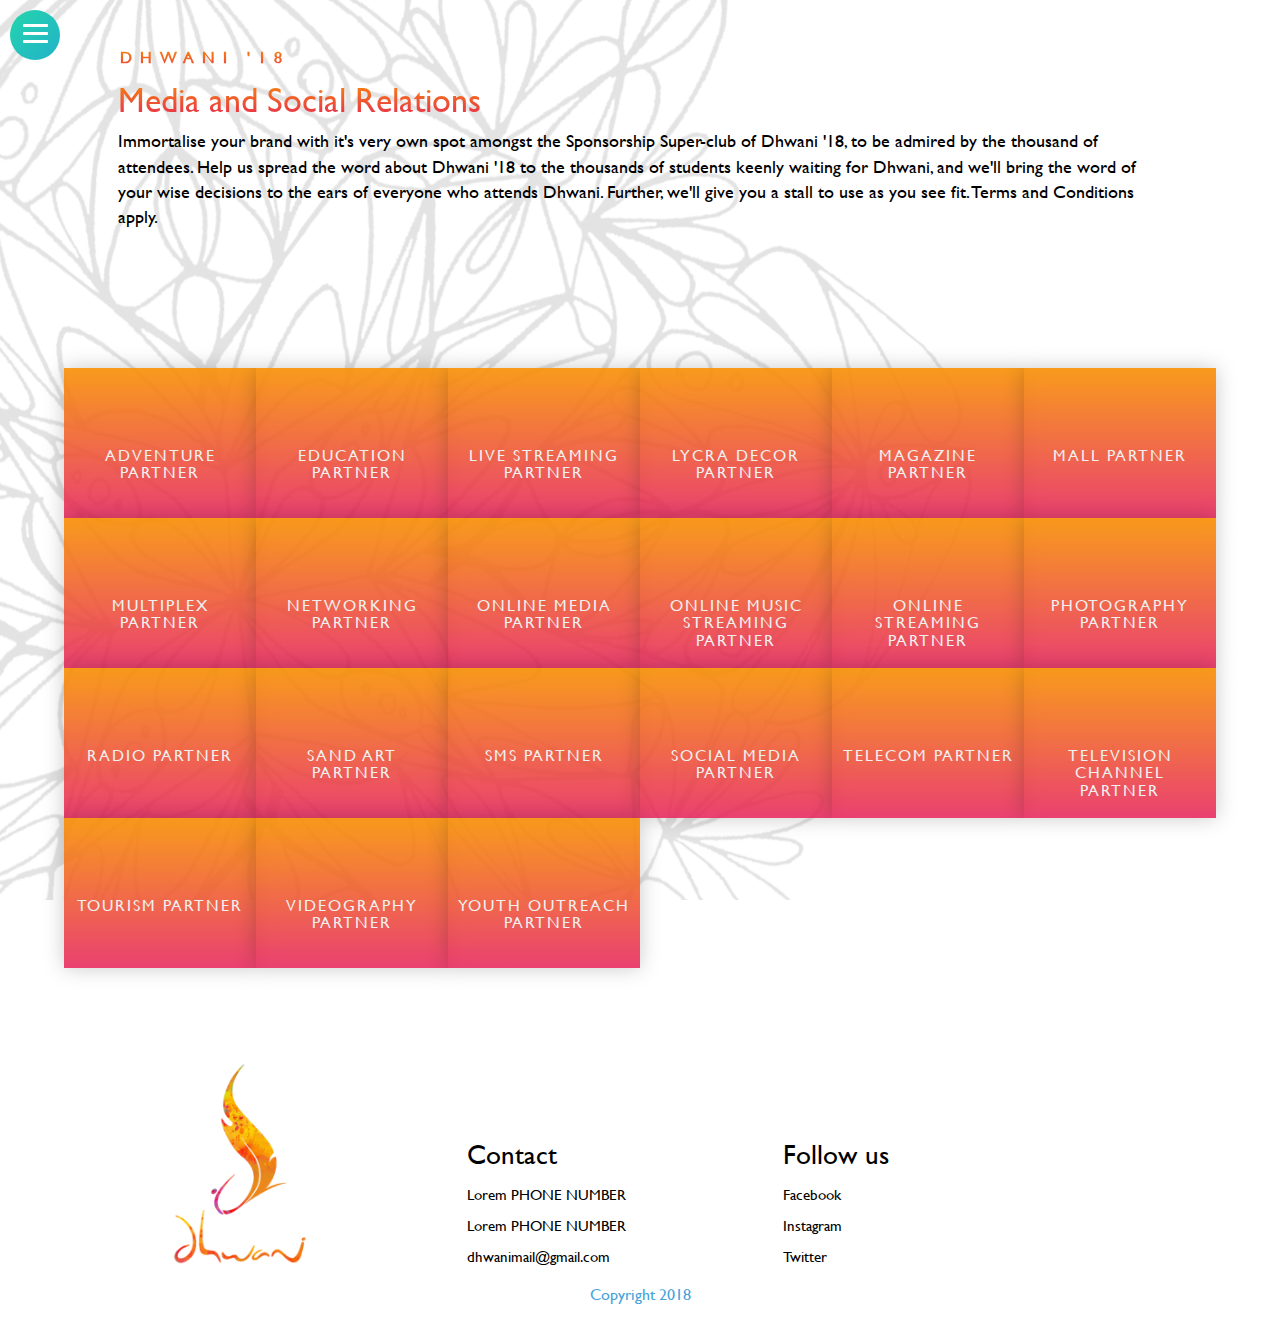
<file: public/Marketingproposals/mediaandsocial.html>
<!DOCTYPE html>
<html lang="en" class="no-js">
	<head>
		<meta charset="UTF-8" />
		<meta http-equiv="X-UA-Compatible" content="IE=edge,chrome=1"> 
		<meta name="viewport" content="width=device-width, initial-scale=1.0"> 
		<title>Sponsors | Media and Social Relations</title>
		<meta name="description" content="Sponsors Dhwani" />
		<meta name="keywords" content="Sponsors dhwani" />
		<link href="css/bootstrap.min.css" rel="stylesheet">
		<link rel="shortcut icon" href="favicon.ico">
		<link rel="stylesheet" type="text/css" href="css/font.css" />
		<link rel="stylesheet" type="text/css" href="css/default.css" />
		<link rel="stylesheet" type="text/css" href="css/component.css" />
		
	</head>
	<body>
		<div id="mySidenav" class="sidenav" >
  			<a href="javascript:void(0)" class="closebtn" onclick="closeNav()">&times;</a>
  			<a href="index.html">Home</a>
  			<a href="programinfra.html">Program Infrastructure</a>
  			<a href="eventcont.html">Event Contributors</a>
  			
  			
  			<a href="fashionandmerch.html">Fashion and Merchandise </a>
  			<a href="foodandhealth.html">Food and Health</a>
  			
  			
  			<a href="logisticsandpayment.html">Logistics and Payment</a>
			</div>
			<div id="Menubtn" onclick="openNav()" style="z-index:1;margin-top: 10px;margin-left: 10px;height: 50px;width: 50px;border-radius:50%;position: fixed;
">		<span style="margin-top: 14px;"></span>
        <span ></span>
        <span ></span></div>
		<div class="Container" id="main">
			<header class="clearfix">
				<span>Dhwani '18</span>
				<h1>Media and Social Relations </h1>
				<p style="margin-top: 50px;color:black;">Immortalise your brand with it's very own spot amongst the Sponsorship Super-club of Dhwani '18,
to be admired by the thousand of attendees.

Help us spread the word about Dhwani '18 to the thousands of students keenly waiting for Dhwani,
and we'll bring the word of your wise decisions to the ears of everyone who attends Dhwani.
Further, we'll give you a stall to use as you see fit. Terms and Conditions apply.
				</p>
				
			</header>	
			<div class="compSpons">
			<ul class="cbp-rfgrid">
				<li><div><h3>Adventure Partner</h3></div></li>
				<li><div><h3>Education Partner</h3></div></li>
				<li><div><h3>Live Streaming Partner</h3></div></li>
				<li><div><h3>Lycra Decor Partner</h3></div></li>
				<li><div><h3>Magazine Partner</h3></div></li>
				<li><div><h3>Mall Partner</h3></div></li>
				<li><div><h3>Multiplex Partner</h3></div></li>
				<li><div><h3>Networking Partner</h3></div></li>
				<li><div><h3>Online Media Partner</h3></div></li>
				<li><div><h3>Online Music Streaming Partner</h3></div></li>
				<li><div><h3>Online Streaming Partner</h3></div></li>
				<li><div><h3>Photography Partner</h3></div></li>
				<li><div><h3>Radio Partner</h3></div></li>
			    <li><div><h3>Sand Art Partner</h3></div></li>
			    <li><div><h3>SMS Partner</h3></div></li>
			    <li><div><h3>Social Media Partner</h3></div></li>
			    <li><div><h3>Telecom Partner</h3></div></li>
			    <li><div><h3>Television Channel Partner</h3></div></li>
			    <li><div><h3>Tourism Partner</h3></div></li>
			    <li><div><h3>Videography Partner</h3></div></li>
			    <li><div><h3>Youth Outreach Partner</h3></div></li>
				
				
			</ul>
		</div>
			<div class="footer">
					
					<div class="row footRow">
						<div class="col-md-offset-1 col-md-2 col-sm-2 col-xs-10" id="footlogo">
						<img id="footerLogo" src="img/Logo/rio.png">
					    </div>
						<div class="col-md-offset-1 col-md-3 col-sm-4 col-xs-6 footContact">
							<h2>Contact</h2>
							<h5>Lorem PHONE NUMBER</h5>
							<h5>Lorem PHONE NUMBER</h5>
							<h5>dhwanimail@gmail.com</h5>
						</div>
						<div class="col-md-5 col-sm-4 col-xs-6 footConnect">
							<h2>Follow us</h2>
							<div>
								<h5><a href="https://www.facebook.com/platinumdhwani/">Facebook</a> </h5>
								<h5><a href="https://www.instagram.com/dhwanifest">Instagram</a> </h5>
								<h5><a href="https://twitter.com/dhwanifest">Twitter</a> </h5>		
							</div>
						</div>
					</div>
				<div class="copyright text-center" style="padding: 15px 0px;">
					<p>Copyright 2018</p>
				</div>
				</div>
		</div>
		<script src="js/main.js"></script>
	</body>
</html>
</file>
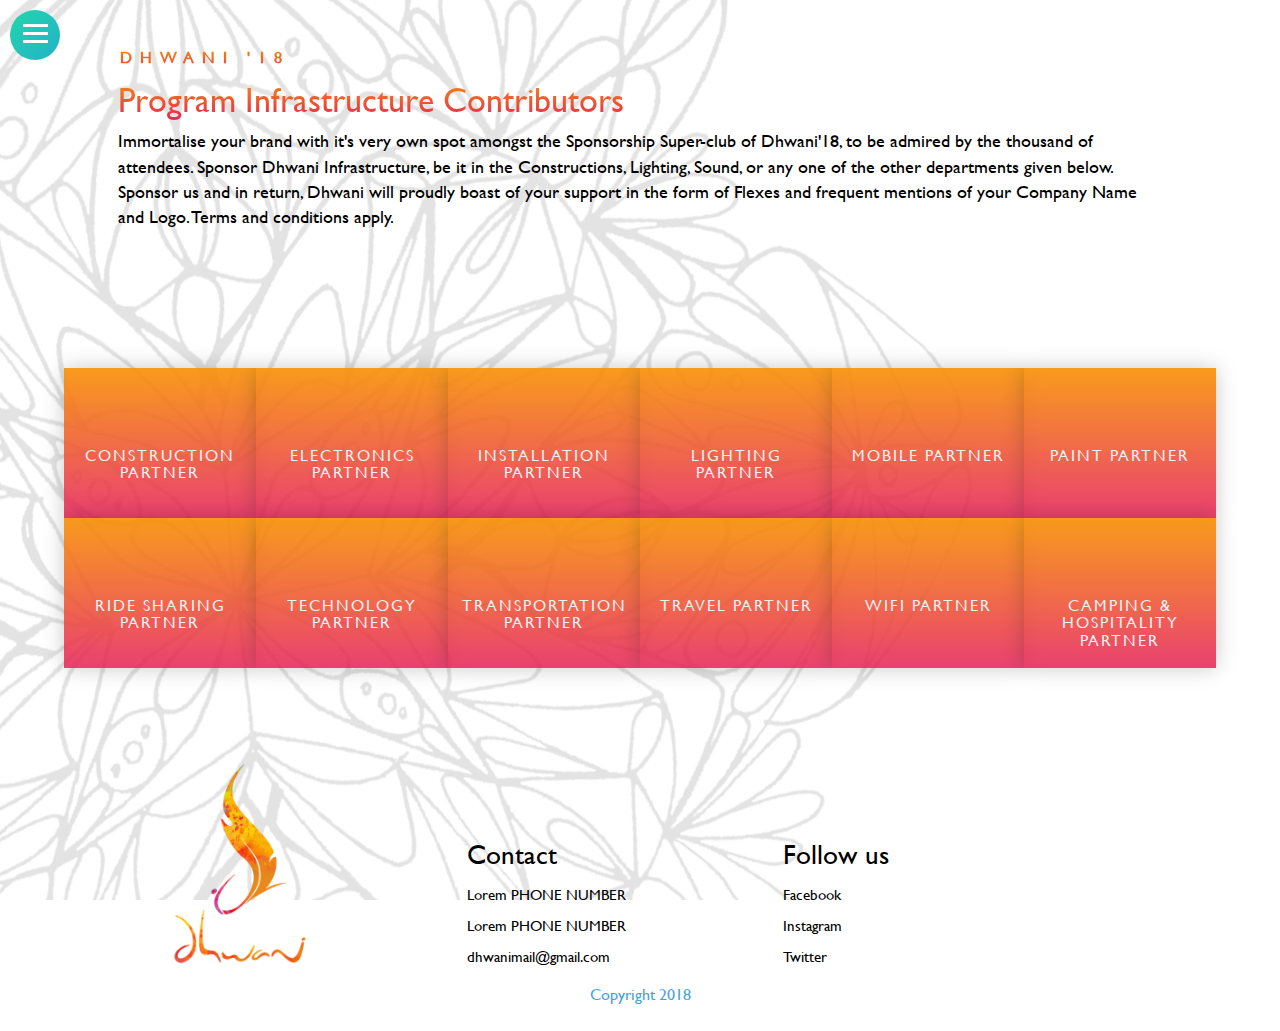
<file: public/Marketingproposals/programinfra.html>
<!DOCTYPE html>
<html lang="en" class="no-js">
	<head>
		<meta charset="UTF-8" />
		<meta http-equiv="X-UA-Compatible" content="IE=edge,chrome=1"> 
		<meta name="viewport" content="width=device-width, initial-scale=1.0"> 
		<title>Sponsors | Program Infrastructure</title>
		<meta name="description" content="Sponsors Dhwani" />
		<meta name="keywords" content="Sponsors dhwani" />
		<link href="css/bootstrap.min.css" rel="stylesheet">
		<link rel="shortcut icon" href="favicon.ico">
		<link rel="stylesheet" type="text/css" href="css/font.css" />
		<link rel="stylesheet" type="text/css" href="css/default.css" />
		<link rel="stylesheet" type="text/css" href="css/component.css" />
		
	</head>
	<body>
		<div id="mySidenav" class="sidenav" >
  			<a href="javascript:void(0)" class="closebtn" onclick="closeNav()">&times;</a>
  			<a href="index.html">Home</a>
  			<a href="eventcont.html">Event Contributors</a>
  			<a href="fashionandmerch.html">Fashion and Merchandise </a>
  			<a href="foodandhealth.html">Food and Health</a>
  			<a href="logisticsandpayment.html">Logistics and Payment</a>
  			<a href="mediaandsocial.html">Media and Social Relations</a>
			</div>
			<div id="Menubtn" onclick="openNav()" style="z-index:1;margin-top: 10px;margin-left: 10px;height: 50px;width: 50px;border-radius:50%;position: fixed;
">		<span style="margin-top: 14px;"></span>
        <span ></span>
        <span ></span></div>
		<div class="Container" id="main">
			<header class="clearfix">
				<span>Dhwani '18</span>
				<h1>Program Infrastructure Contributors </h1>
				<p style="margin-top: 50px;color:black;">Immortalise your brand with it's very own spot amongst the Sponsorship Super-club of Dhwani'18,
to be admired by the thousand of attendees.

Sponsor Dhwani Infrastructure, be it in the Constructions, Lighting, Sound, or any one of the other
departments given below. Sponsor us and in return, Dhwani will proudly boast of your support in the
form of Flexes and frequent mentions of your Company Name and Logo. Terms and conditions
apply.
				</p>
				
			</header>	
			<div class="compSpons">
			<ul class="cbp-rfgrid">
				<li><div><h3>Construction Partner</h3></div></li>
				<li><div><h3>Electronics Partner</h3></div></li>
				<li><div><h3>Installation Partner</h3></div></li>
				<li><div><h3>Lighting Partner</h3></div></li>
				<li><div><h3>Mobile Partner</h3></div></li>
				<li><div><h3>Paint Partner</h3></div></li>
				<li><div><h3>Ride Sharing Partner</h3></div></li>
				<li><div><h3>Technology Partner</h3></div></li>
				<li><div><h3>Transportation Partner</h3></div></li>
				<li><div><h3>Travel Partner</h3></div></li>
				<li><div><h3>WiFi Partner</h3></div></li>
				<li><div><h3>Camping & Hospitality Partner</h3></div></li>
				
				
				
			</ul>
		</div>
			<div class="footer">
					
					<div class="row footRow">
						<div class="col-md-offset-1 col-md-2 col-sm-2 col-xs-10" id="footlogo">
						<img id="footerLogo" src="img/Logo/rio.png">
					    </div>
						<div class="col-md-offset-1 col-md-3 col-sm-4 col-xs-6 footContact">
							<h2>Contact</h2>
							<h5>Lorem PHONE NUMBER</h5>
							<h5>Lorem PHONE NUMBER</h5>
							<h5>dhwanimail@gmail.com</h5>
						</div>
						<div class="col-md-5 col-sm-4 col-xs-6 footConnect">
							<h2>Follow us</h2>
							<div>
								<h5><a href="https://www.facebook.com/platinumdhwani/">Facebook</a> </h5>
								<h5><a href="https://www.instagram.com/dhwanifest">Instagram</a> </h5>
								<h5><a href="https://twitter.com/dhwanifest">Twitter</a> </h5>		
							</div>
						</div>
					</div>
				<div class="copyright text-center" style="padding: 15px 0px;">
					<p>Copyright 2018</p>
				</div>
				</div>
		</div>
		<script src="js/main.js"></script>
	</body>
</html>
</file>
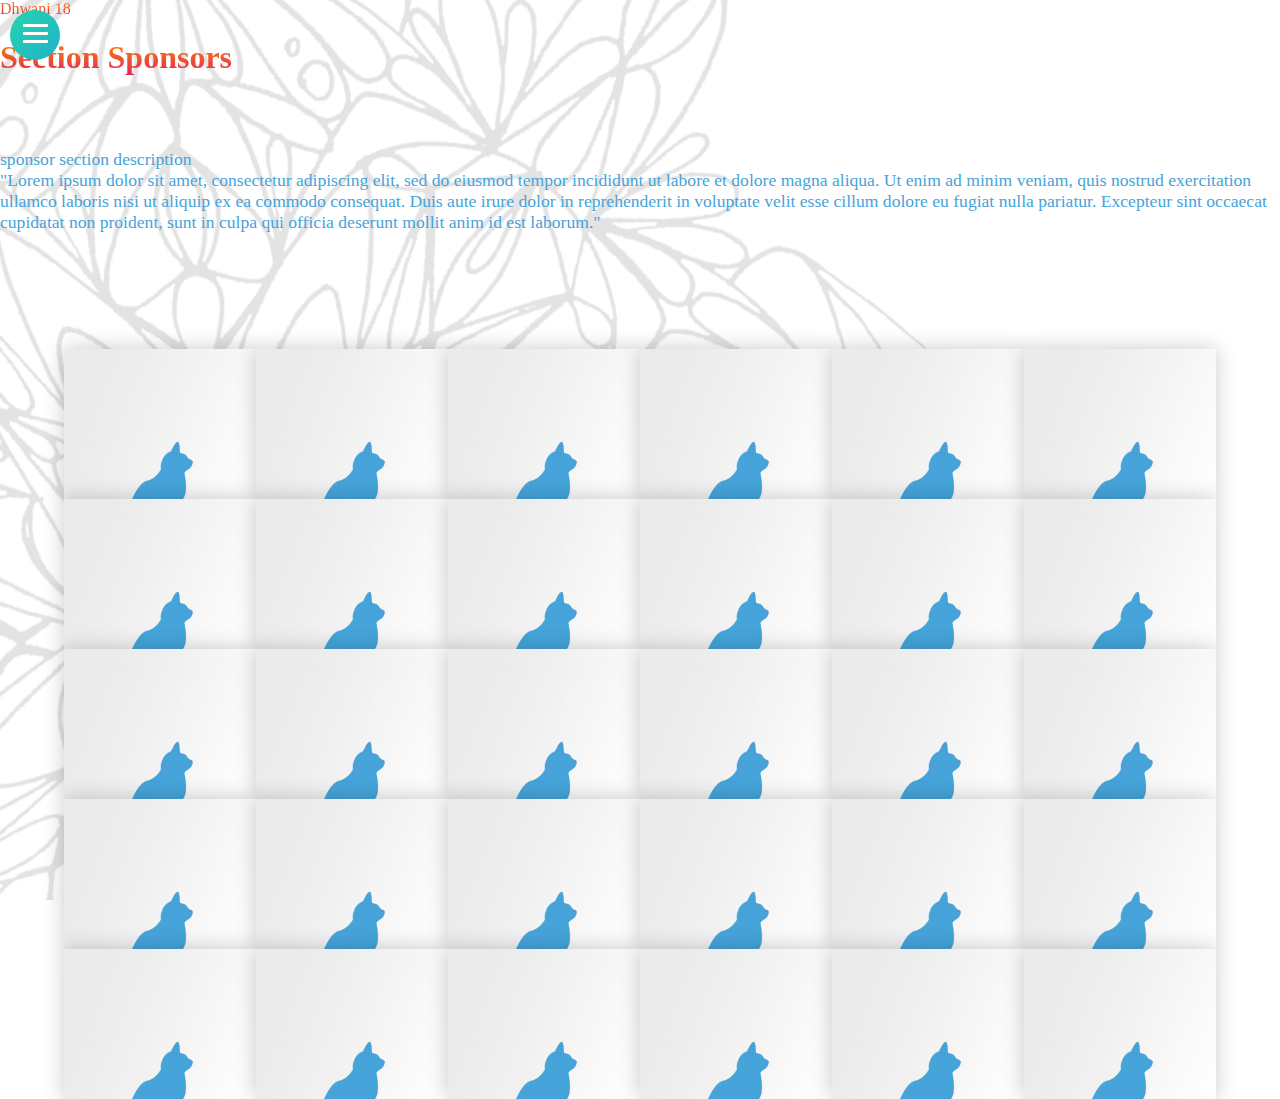
<file: public/Marketingproposals/spsection.html>
<!DOCTYPE html>
<html lang="en" class="no-js">
	<head>
		<meta charset="UTF-8" />
		<meta http-equiv="X-UA-Compatible" content="IE=edge,chrome=1"> 
		<meta name="viewport" content="width=device-width, initial-scale=1.0"> 
		<title>Section | Sponsors</title>
		<meta name="description" content="Sponsors Dhwani" />
		<meta name="keywords" content="Sponsors dhwani" />
		
		<link rel="shortcut icon" href="../favicon.ico">
		<link rel="stylesheet" type="text/css" href="css/default.css" />
		<link rel="stylesheet" type="text/css" href="css/component.css" />
		
	</head>
	<body>
		<div id="mySidenav" class="sidenav" >
  			<a href="javascript:void(0)" class="closebtn" onclick="closeNav()">&times;</a>
  			<a href="index.html">About</a>
  			<a href="#">Services</a>
  			<a href="#">Clients</a>
  			<a href="#">Contact</a>
			</div>
			<div id="Menubtn" onclick="openNav()" style="z-index:1;margin-top: 10px;margin-left: 10px;height: 50px;width: 50px;border-radius:50%;position: fixed;
">		<span style="margin-top: 14px;"></span>
        <span ></span>
        <span ></span></div>
		<div class="container" id="main">
			<header class="clearfix">
				<span>Dhwani 18</span>
				<h1>Section Sponsors </h1>
				<p style="padding-top: 30px;"></br>sponsor section description</br>"Lorem ipsum dolor sit amet, consectetur adipiscing elit, sed do eiusmod tempor incididunt ut labore et dolore magna aliqua. Ut enim ad minim veniam, quis nostrud exercitation ullamco laboris nisi ut aliquip ex ea commodo consequat. Duis aute irure dolor in reprehenderit in voluptate velit esse cillum dolore eu fugiat nulla pariatur. Excepteur sint occaecat cupidatat non proident, sunt in culpa qui officia deserunt mollit anim id est laborum."
				</p>
				
			</header>	
			<ul class="cbp-rfgrid">
				<li><a href="#"><img src="img/Sponsor Sections/cat.jpg" /><div><h3>Felis catus</h3></div></a></li>
				<li><a href="#"><img src="img/Sponsor Sections/cat.jpg" /><div><h3>Felis catus</h3></div></a></li>
				<li><a href="#"><img src="img/Sponsor Sections/cat.jpg" /><div><h3>Felis catus</h3></div></a></li>
				<li><a href="#"><img src="img/Sponsor Sections/cat.jpg" /><div><h3>Felis catus</h3></div></a></li>
				<li><a href="#"><img src="img/Sponsor Sections/cat.jpg" /><div><h3>Felis catus</h3></div></a></li>
				<li><a href="#"><img src="img/Sponsor Sections/cat.jpg" /><div><h3>Felis catus</h3></div></a></li>
				<li><a href="#"><img src="img/Sponsor Sections/cat.jpg" /><div><h3>Felis catus</h3></div></a></li>
				<li><a href="#"><img src="img/Sponsor Sections/cat.jpg" /><div><h3>Felis catus</h3></div></a></li>
				<li><a href="#"><img src="img/Sponsor Sections/cat.jpg" /><div><h3>Felis catus</h3></div></a></li>
				<li><a href="#"><img src="img/Sponsor Sections/cat.jpg" /><div><h3>Felis catus</h3></div></a></li>
				<li><a href="#"><img src="img/Sponsor Sections/cat.jpg" /><div><h3>Felis catus</h3></div></a></li>
				<li><a href="#"><img src="img/Sponsor Sections/cat.jpg" /><div><h3>Felis catus</h3></div></a></li>
				<li><a href="#"><img src="img/Sponsor Sections/cat.jpg" /><div><h3>Felis catus</h3></div></a></li>
				<li><a href="#"><img src="img/Sponsor Sections/cat.jpg" /><div><h3>Felis catus</h3></div></a></li>
				<li><a href="#"><img src="img/Sponsor Sections/cat.jpg" /><div><h3>Felis catus</h3></div></a></li>
				<li><a href="#"><img src="img/Sponsor Sections/cat.jpg" /><div><h3>Felis catus</h3></div></a></li>
				<li><a href="#"><img src="img/Sponsor Sections/cat.jpg" /><div><h3>Felis catus</h3></div></a></li>
				<li><a href="#"><img src="img/Sponsor Sections/cat.jpg" /><div><h3>Felis catus</h3></div></a></li>
				<li><a href="#"><img src="img/Sponsor Sections/cat.jpg" /><div><h3>Felis catus</h3></div></a></li>
				<li><a href="#"><img src="img/Sponsor Sections/cat.jpg" /><div><h3>Felis catus</h3></div></a></li>
				<li><a href="#"><img src="img/Sponsor Sections/cat.jpg" /><div><h3>Felis catus</h3></div></a></li>
				<li><a href="#"><img src="img/Sponsor Sections/cat.jpg" /><div><h3>Felis catus</h3></div></a></li>
				<li><a href="#"><img src="img/Sponsor Sections/cat.jpg" /><div><h3>Felis catus</h3></div></a></li>
				<li><a href="#"><img src="img/Sponsor Sections/cat.jpg" /><div><h3>Felis catus</h3></div></a></li>
				<li><a href="#"><img src="img/Sponsor Sections/cat.jpg" /><div><h3>Felis catus</h3></div></a></li>
				<li><a href="#"><img src="img/Sponsor Sections/cat.jpg" /><div><h3>Felis catus</h3></div></a></li>
				<li><a href="#"><img src="img/Sponsor Sections/cat.jpg" /><div><h3>Felis catus</h3></div></a></li>
				<li><a href="#"><img src="img/Sponsor Sections/cat.jpg" /><div><h3>Felis catus</h3></div></a></li>
				<li><a href="#"><img src="img/Sponsor Sections/cat.jpg" /><div><h3>Felis catus</h3></div></a></li>
				<li><a href="#"><img src="img/Sponsor Sections/cat.jpg" /><div><h3>Felis catus</h3></div></a></li>
			</ul>
		</div>
		<script src="js/main.js"></script>
	</body>
</html>
</file>
<file: public/css/font.css>
@font-face {
	font-family: '33535gillsansmt';
	src: url('../fonts/33535gillsansmt.eot');
	src: local('33535gillsansmt'), url('../fonts/33535gillsansmt.woff') format('woff'), url('../fonts/33535gillsansmt.ttf') format('truetype');
}
/* use this class to attach this font to any element i.e. <p class="fontsforweb_fontid_1416">Text with this font applied</p> */
.fontsforweb_fontid_1416 {
	font-family: '33535gillsansmt' !important;
}

/* Font downloaded from FontsForWeb.com */
</file>
<file: public/css/component.css>
.cbp-so-scroller {
	margin-top: 3em;
	overflow: hidden;
}

.cbp-so-section {
	margin-bottom: 15em;
}

/* Clear floats of children */
.cbp-so-section:before,
.cbp-so-section:after {
	content: " ";
	display: table;
}

.cbp-so-section:after {
	clear: both;
}

/* Text styling */
.cbp-so-section h2 {
	font-size: 5em;
	font-weight: 300;
	line-height: 1;
}

.cbp-so-section p {
	font-size: 2em;
	font-weight: 300;
}

/* Sides */
.cbp-so-side {
	width: 50%;
	float: left;
	margin: 0;
	padding: 3em 4%;
	overflow: hidden;
	min-height: 12em;
	-webkit-transition: -webkit-transform 0.5s, opacity 0.5s;
	-moz-transition: -moz-transform 0.5s, opacity 0.5s;
	transition: transform 0.5s, opacity 0.5s;
}

/* Clear floats of children */
.cbp-so-side:before,
.cbp-so-side:after {
	content: " ";
	display: table;
}

.cbp-so-side:after {
	clear: both;
}

.cbp-so-side-right {
	text-align: left;
}

.cbp-so-side-left {
	text-align: right;
}

.cbp-so-side-right img {
	float: left;
}

.cbp-so-side-left img {
	float: right;
}

/* Initial state (hidden or anything else) */
.cbp-so-init .cbp-so-side {
	opacity: 0;
}

.cbp-so-init .cbp-so-side-left {
	-webkit-transform: translateX(-80px);
	-moz-transform: translateX(-80px);
	transform: translateX(-80px);
}

.cbp-so-init .cbp-so-side-right {
	-webkit-transform: translateX(80px);
	-moz-transform: translateX(80px);
	transform: translateX(80px);
}

/* Animated state */
/* add you final states (transition) or your effects (animations) for each side */
.cbp-so-section.cbp-so-animate .cbp-so-side-left,
.cbp-so-section.cbp-so-animate .cbp-so-side-right {
	-webkit-transform: translateX(0px);
	-moz-transform: translateX(0px);
	transform: translateX(0px);
	opacity: 1;
}

/* For example, add a delay for the right side:
.cbp-so-section.cbp-so-animate .cbp-so-side-right {
	-webkit-transition-delay: 0.2s;
	-moz-transition-delay: 0.2s;
	transition-delay: 0.2s;
}
*/

/* Example media queries */

@media screen and (max-width: 73.5em) {
	.cbp-so-scroller {
		font-size: 65%;
	}

	.cbp-so-section h2 {
		margin: 0;
	}

	.cbp-so-side img {
		max-width: 120%;
	}
}

@media screen and (max-width: 41.125em) {
	.cbp-so-side {
		float: none;
		width: 100%;
	}

	.cbp-so-side img {
		max-width: 100%;
	}
}
</file>
<file: public/Marketingproposals/css/font.css>
@font-face {
	font-family: '33535gillsansmt';
	src: url('../fonts/33535gillsansmt.eot');
	src: local('33535gillsansmt'), url('../fonts/33535gillsansmt.woff') format('woff'), url('../fonts/33535gillsansmt.ttf') format('truetype');
}
/* use this class to attach this font to any element i.e. <p class="fontsforweb_fontid_1416">Text with this font applied</p> */
.fontsforweb_fontid_1416 {
	font-family: '33535gillsansmt' !important;
}

/* Font downloaded from FontsForWeb.com */
</file>
<file: public/Marketingproposals/css/default.css>
body, html { font-size: 100%; 	padding: 0; margin: 0;}

body{
	background: url('../img/Background/spbg.png');
	background-repeat: no-repeat;
	background-size: cover;
	background-attachment: fixed;
}

/* Reset */
*,
*:after,
*:before {
	-webkit-box-sizing: border-box;
	-moz-box-sizing: border-box;
	box-sizing: border-box;
}

/* Clearfix hack by Nicolas Gallagher: http://nicolasgallagher.com/micro-clearfix-hack/ */
.clearfix:before,
.clearfix:after {
	content: " ";
	display: table;
}

.clearfix:after {
	clear: both;
}

body {
    font-family: '33535gillsansmt';
    color: #47a3da;

}

a {
	color: #f0f0f0;
	text-decoration: none;
}

a:hover {
	color: #000;
}

.main,
.Container > header {
	width: 90%;
	max-width: 69em;
	margin: 0 auto;
	padding: 0 1.875em 3.125em 1.875em;
}

.Container > header {
	padding: 2.875em 1.875em 1.875em;
}

.Container > header h1 {
	font-size: 2.125em;
	line-height: 1.3;
	margin: 0;
	float: left;
	font-weight: 400;
}

.Container > header span {
	display: block;
	font-weight: 700;
	text-transform: uppercase;
	letter-spacing: 0.5em;
	padding: 0 0 0.6em 0.1em;
}

.Container > header nav {
	float: right;
}

.Container > header nav a {
	display: block;
	float: left;
	position: relative;
	width: 2.5em;
	height: 2.5em;
	background: #fff;
	border-radius: 50%;
	color: transparent;
	margin: 0 0.1em;
	border: 4px solid #47a3da;
	text-indent: -8000px;
}

.Container > header nav a:after {
	content: attr(data-info);
	color: #47a3da;
	position: absolute;
	width: 600%;
	top: 120%;
	text-align: right;
	right: 0;
	opacity: 0;
	pointer-events: none;
}

.Container > header nav a:hover:after {
	opacity: 1;
}

.Container > header nav a:hover {
	background: #47a3da;
}

.icon-drop:before, 
.icon-arrow-left:before {
	font-family: 'fontawesome';
	position: absolute;
	top: 0;
	width: 100%;
	height: 100%;
	speak: none;
	font-style: normal;
	font-weight: normal;
	line-height: 2;
	text-align: center;
	color: #47a3da;
	-webkit-font-smoothing: antialiased;
	text-indent: 8000px;
	padding-left: 8px;
}

.Container > header nav a:hover:before {
	color: #fff;
}

.icon-drop:before {
	content: "\e000";
}

.icon-arrow-left:before {
	content: "\f060";
}
.clearfix span,h1{
	background:-webkit-linear-gradient(#f89106, #e61f57);
  background:-moz-linear-gradient(#f89106, #e61f57);
  -webkit-background-clip: text;
  -webkit-text-fill-color: transparent;

}
.clearfix p{
	font-size: 1.1em;
}
</file>
<file: public/Marketingproposals/css/component.css>
.cbp-rfgrid {
	margin: 35px 0 0 0;
	padding: 5vw;
	list-style: none;
	position: relative;
	width: 100%;
}

.cbp-rfgrid li {
	position: relative;
	float: left;
	overflow: hidden;
	width: 16.6666667%; /* Fallback */
	width: -webkit-calc(100% / 6);
	width: calc(100% / 6);
	height:150px;
	


/*
	background:-webkit-linear-gradient(rgba(248, 145, 6,0.5), rgba(230, 31, 87  ,0.5));
  background:-moz-linear-gradient(rgba(248, 145, 6,0.5), rgba(230, 31, 87  ,0.5));
 -webkit-text-fill-color: black;
box-shadow: 0 3px 28px 0 rgba( 230, 31, 87,0.7), 0 0px 55px 0 rgba(0, 0, 0, 0.21);*/
background:-webkit-linear-gradient(rgba(248, 145, 6, 0.91), rgba(230, 31, 87, 0.85));
    background: -moz-linear-gradient(rgba(248, 145, 6, 0.91), rgba(230, 31, 87, 0.85));
    -webkit-text-fill-color: #f0f0f0;
    box-shadow: 0 0px 0px 0 rgba(0, 0, 0, 0.7), 0 0px 20px 0 rgba(0, 0, 0, 0.21);

}
}

.cbp-rfgrid li a,
.cbp-rfgrid li a img {
	display: block;
	width: 100%;
	cursor: pointer;
}

.cbp-rfgrid li a img {
	max-width: 100%;
}

.cbp-rfgrid li div{
	left: 20px;
	top: 20px;
	right: 20px;
	bottom: 20px;
	padding-top: 30%;
	
	display: -webkit-flex;
	display: -moz-flex;
	display: -ms-flex;
	display: flex;
	-webkit-align-items: center;
	-moz-align-items: center;
	-ms-align-items: center;
    align-items: center;
    text-align: center;
     

}
.cbp-rfgrid li:hover{


	background:-webkit-linear-gradient(#f89106, #e61f57);
  background:-moz-linear-gradient(#f89106, #e61f57);
  -webkit-background-clip: text;
  -webkit-text-fill-color: transparent;


}
.cbp-rfgrid li div h3 {
	width: 100%;
	
	text-transform: uppercase;
	font-size: 1.0em;
	letter-spacing: 2px;
	padding: 0 10px;
}

/* Flexbox is used for centering the heading 
.cbp-rfgrid li a div {
	position: absolute;
	left: 20px;
	top: 20px;
	right: 20px;
	bottom: 20px;
	background: rgba(71,163,218,0.2);
	display: -webkit-flex;
	display: -moz-flex;
	display: -ms-flex;
	display: flex;
	-webkit-align-items: center;
	-moz-align-items: center;
	-ms-align-items: center;
    align-items: center;
    text-align: center;
    opacity: 0;
}

.cbp-rfgrid li a:hover div {
	opacity: 1;
}

.cbp-rfgrid li a div h3 {
	width: 100%;
	color: #fff;
	text-transform: uppercase;
	font-size: 1.4em;
	letter-spacing: 2px;
	padding: 0 10px;
}*/

/* Example for media query: change number of items per row */

@media screen and (max-width: 1190px) {
	.cbp-rfgrid li {
		width: 20%; /* Fallback */
		width: -webkit-calc(100% / 5);
		width: calc(100% / 5);
	}
}

@media screen and (max-width: 945px) {
	.cbp-rfgrid li {
		width: 25%; /* Fallback */
		width: -webkit-calc(100% / 4);
		width: calc(100% / 4);
	}
}

@media screen and (max-width: 660px) {
	.cbp-rfgrid li {
		width: 33.3333333%; /* Fallback */
		width: -webkit-calc(100% / 3);
		width: calc(100% / 3);
	}
}

@media screen and (max-width: 660px) {
	.cbp-rfgrid li {
		width: 33.3333333%; /* Fallback */
		width: -webkit-calc(100% / 3);
		width: calc(100% / 3);
	}

}

@media screen and (max-width: 416px) {
	.cbp-rfgrid li {
		width: 50%; /* Fallback */
		width: -webkit-calc(100% / 2);
		width: calc(100% / 2);
	}
	.cbp-rfgrid li div h3 {
		font-size: 0.8em;
	}
}

@media screen and (max-width: 300px) {
	.cbp-rfgrid li {
		width: 100%;
	}
	.cbp-rfgrid li div h3 {
		font-size: 0.8em;
	}
}

.sidenav {
    height: 100%; /* 100% Full-height */
    width: 0; /* 0 width - change this with JavaScript */
    position: fixed; /* Stay in place */
    z-index: 2; /* Stay on top */
    top: 0;
    left: 0;
    
    background:-webkit-linear-gradient(#f89106, #e61f57);
background:-moz-linear-gradient(#f89106, #e61f57); /* Black*/
    overflow-x: hidden; /* Disable horizontal scroll */
    padding-top: 60px; /* Place content 60px from the top */
    transition: 0.5s; /* 0.5 second transition effect to slide in the sidenav */
}

/* The navigation menu links */
.sidenav a {
    padding: 30px 8px 8px 32px;
    text-decoration: none;
    font-size: 25px;
    color: white;
    display: block;
    transition: 0.3s
}

/* When you mouse over the navigation links, change their color */
.sidenav a:hover, .offcanvas a:focus{
    text-decoration: underline;
}

/* Position and style the close button (top right corner) */
.sidenav .closebtn {
    position: absolute;
    top: 0;
    right: 25px;
    font-size: 36px;
    margin-left: 50px;
}

/* Style page content - use this if you want to push the page content to the right when you open the side navigation */
#main {
    transition: margin-left .5s;
    padding:0px;
    padding-top: 0px;
}

/* On smaller screens, where height is less than 450px, change the style of the sidenav (less padding and a smaller font size) */
@media screen and (max-height: 450px) {
    .sidenav {padding-top: 15px;}
    .sidenav a {font-size: 18px;}
}


#Menubtn span{
     display: block;
    width: 25px;
    height: 3px;
    margin-bottom: 5px;
    position: relative;
    background: #ffffff;
    border-radius: 1px;
    z-index: 1;
    margin: auto;
    margin-bottom: 5px;
  
}

#Menubtn{
	background: linear-gradient(-45deg,#EE7752, #E73C7E, #23A6D5, #23D5AB);
	background-size: 400% 400%;
	-webkit-animation: Gradient 7s ease infinite;
	-moz-animation: Gradient 7s ease infinite;
	animation: Gradient 7s ease infinite;
}

.sidenav{
	background: linear-gradient(45deg,#EE7752, #E73C7E, #23A6D5, #65e31b);
    background-size: 800% 200%;
	-webkit-animation: Gradient 15s ease infinite;
	-moz-animation: Gradient 15s ease infinite;
	animation: Gradient 15s ease infinite;

}

@-webkit-keyframes Gradient {
	0% {
		background-position: 0% 50%
	}
	50% {
		background-position: 100% 50%
	}
	100% {
		background-position: 0% 50%
	}
}

@-moz-keyframes Gradient {
	0% {
		background-position: 0% 50%
	}
	50% {
		background-position: 100% 50%
	}
	100% {
		background-position: 0% 50%
	}
}

@keyframes Gradient {
	0% {
		background-position: 0% 50%
	}
	50% {
		background-position: 100% 50%
	}
	100% {
		background-position: 0% 50%
	}

}

.compSpons{
	display: flex;
}


	


/*Footer style*/
#footerLogo{
  width:100%;
  height:auto;
  /*padding-left:140px;*/
  
  }
  
  .footRow{
    padding-left:45px;
    padding-top:20px;
    color: black;
  }
  
  .footRow h2{
  	padding-top: 7vh;
   font-size:27px;
   line-height:unset;
   
  }
  
  .footRow h5{
   font-size:15px;
   margin-bottom:0px;
   line-height: unset;
   
  }
  
  
  .footConnect a{
  	color: black;	
  }
  

  .footConnect h2{
    margin-bottom: 10px;
    display: block;
  }
  
  
  ::-moz-selection {
       background-color: #f89106;
       color: #000;
}

/* Works in Safari */
::selection {
       background-color: #f89106;
       color: #000;
}



@media (max-width: 480px) {
#footlogo{
  	position: absolute;
  	opacity: 0.5;
  	padding-bottom: 50px;
  }
</file>
<file: public/css/demo.css>
/* General Blueprint Style */
@import url(http://fonts.googleapis.com/css?family=Lato:300,400,700);
@font-face{font-family:'FontAwesome';src:url('../fonts/fontawesome-webfont.eot?v=4.3.0');src:url('../fonts/fontawesome-webfont.eot?#iefix&v=4.3.0') format('embedded-opentype'),url('../fonts/fontawesome-webfont.woff2?v=4.3.0') format('woff2'),url('../fonts/fontawesome-webfont.woff?v=4.3.0') format('woff'),url('../fonts/fontawesome-webfont.ttf?v=4.3.0') format('truetype'),url('../fonts/fontawesome-webfont.svg?v=4.3.0#fontawesomeregular') format('svg');font-weight:normal;font-style:normal}.fa{display:inline-block;font:normal normal normal 14px/1 FontAwesome;font-size:inherit;text-rendering:auto;-webkit-font-smoothing:antialiased;-moz-osx-font-smoothing:grayscale;transform:translate(0, 0)}.fa-lg{font-size:1.33333333em;line-height:.75em;vertical-align:-15%}.fa-2x{font-size:2em}.fa-3x{font-size:3em}.fa-4x{font-size:4em}.fa-5x{font-size:5em}.fa-fw{width:1.28571429em;text-align:center}.fa-ul{padding-left:0;margin-left:2.14285714em;list-style-type:none}.fa-ul>li{position:relative}.fa-li{position:absolute;left:-2.14285714em;width:2.14285714em;top:.14285714em;text-align:center}.fa-li.fa-lg{left:-1.85714286em}.fa-border{padding:.2em .25em .15em;border:solid .08em #eee;border-radius:.1em}.pull-right{float:right}.pull-left{float:left}.fa.pull-left{margin-right:.3em}.fa.pull-right{margin-left:.3em}.fa-spin{-webkit-animation:fa-spin 2s infinite linear;animation:fa-spin 2s infinite linear}.fa-pulse{-webkit-animation:fa-spin 1s infinite steps(8);animation:fa-spin 1s infinite steps(8)}@-webkit-keyframes fa-spin{0%{-webkit-transform:rotate(0deg);transform:rotate(0deg)}100%{-webkit-transform:rotate(359deg);transform:rotate(359deg)}}@keyframes fa-spin{0%{-webkit-transform:rotate(0deg);transform:rotate(0deg)}100%{-webkit-transform:rotate(359deg);transform:rotate(359deg)}}.fa-rotate-90{filter:progid:DXImageTransform.Microsoft.BasicImage(rotation=1);-webkit-transform:rotate(90deg);-ms-transform:rotate(90deg);transform:rotate(90deg)}.fa-rotate-180{filter:progid:DXImageTransform.Microsoft.BasicImage(rotation=2);-webkit-transform:rotate(180deg);-ms-transform:rotate(180deg);transform:rotate(180deg)}.fa-rotate-270{filter:progid:DXImageTransform.Microsoft.BasicImage(rotation=3);-webkit-transform:rotate(270deg);-ms-transform:rotate(270deg);transform:rotate(270deg)}.fa-flip-horizontal{filter:progid:DXImageTransform.Microsoft.BasicImage(rotation=0, mirror=1);-webkit-transform:scale(-1, 1);-ms-transform:scale(-1, 1);transform:scale(-1, 1)}.fa-flip-vertical{filter:progid:DXImageTransform.Microsoft.BasicImage(rotation=2, mirror=1);-webkit-transform:scale(1, -1);-ms-transform:scale(1, -1);transform:scale(1, -1)}:root .fa-rotate-90,:root .fa-rotate-180,:root .fa-rotate-270,:root .fa-flip-horizontal,:root .fa-flip-vertical{filter:none}.fa-stack{position:relative;display:inline-block;width:2em;height:2em;line-height:2em;vertical-align:middle}.fa-stack-1x,.fa-stack-2x{position:absolute;left:0;width:100%;text-align:center}.fa-stack-1x{line-height:inherit}.fa-stack-2x{font-size:2em}.fa-inverse{color:#fff}.fa-glass:before{content:"\f000"}.fa-music:before{content:"\f001"}.fa-search:before{content:"\f002"}.fa-envelope-o:before{content:"\f003"}.fa-heart:before{content:"\f004"}.fa-star:before{content:"\f005"}.fa-star-o:before{content:"\f006"}.fa-user:before{content:"\f007"}.fa-film:before{content:"\f008"}.fa-th-large:before{content:"\f009"}.fa-th:before{content:"\f00a"}.fa-th-list:before{content:"\f00b"}.fa-check:before{content:"\f00c"}.fa-remove:before,.fa-close:before,.fa-times:before{content:"\f00d"}.fa-search-plus:before{content:"\f00e"}.fa-search-minus:before{content:"\f010"}.fa-power-off:before{content:"\f011"}.fa-signal:before{content:"\f012"}.fa-gear:before,.fa-cog:before{content:"\f013"}.fa-trash-o:before{content:"\f014"}.fa-home:before{content:"\f015"}.fa-file-o:before{content:"\f016"}.fa-clock-o:before{content:"\f017"}.fa-road:before{content:"\f018"}.fa-download:before{content:"\f019"}.fa-arrow-circle-o-down:before{content:"\f01a"}.fa-arrow-circle-o-up:before{content:"\f01b"}.fa-inbox:before{content:"\f01c"}.fa-play-circle-o:before{content:"\f01d"}.fa-rotate-right:before,.fa-repeat:before{content:"\f01e"}.fa-refresh:before{content:"\f021"}.fa-list-alt:before{content:"\f022"}.fa-lock:before{content:"\f023"}.fa-flag:before{content:"\f024"}.fa-headphones:before{content:"\f025"}.fa-volume-off:before{content:"\f026"}.fa-volume-down:before{content:"\f027"}.fa-volume-up:before{content:"\f028"}.fa-qrcode:before{content:"\f029"}.fa-barcode:before{content:"\f02a"}.fa-tag:before{content:"\f02b"}.fa-tags:before{content:"\f02c"}.fa-book:before{content:"\f02d"}.fa-bookmark:before{content:"\f02e"}.fa-print:before{content:"\f02f"}.fa-camera:before{content:"\f030"}.fa-font:before{content:"\f031"}.fa-bold:before{content:"\f032"}.fa-italic:before{content:"\f033"}.fa-text-height:before{content:"\f034"}.fa-text-width:before{content:"\f035"}.fa-align-left:before{content:"\f036"}.fa-align-center:before{content:"\f037"}.fa-align-right:before{content:"\f038"}.fa-align-justify:before{content:"\f039"}.fa-list:before{content:"\f03a"}.fa-dedent:before,.fa-outdent:before{content:"\f03b"}.fa-indent:before{content:"\f03c"}.fa-video-camera:before{content:"\f03d"}.fa-photo:before,.fa-image:before,.fa-picture-o:before{content:"\f03e"}.fa-pencil:before{content:"\f040"}.fa-map-marker:before{content:"\f041"}.fa-adjust:before{content:"\f042"}.fa-tint:before{content:"\f043"}.fa-edit:before,.fa-pencil-square-o:before{content:"\f044"}.fa-share-square-o:before{content:"\f045"}.fa-check-square-o:before{content:"\f046"}.fa-arrows:before{content:"\f047"}.fa-step-backward:before{content:"\f048"}.fa-fast-backward:before{content:"\f049"}.fa-backward:before{content:"\f04a"}.fa-play:before{content:"\f04b"}.fa-pause:before{content:"\f04c"}.fa-stop:before{content:"\f04d"}.fa-forward:before{content:"\f04e"}.fa-fast-forward:before{content:"\f050"}.fa-step-forward:before{content:"\f051"}.fa-eject:before{content:"\f052"}.fa-chevron-left:before{content:"\f053"}.fa-chevron-right:before{content:"\f054"}.fa-plus-circle:before{content:"\f055"}.fa-minus-circle:before{content:"\f056"}.fa-times-circle:before{content:"\f057"}.fa-check-circle:before{content:"\f058"}.fa-question-circle:before{content:"\f059"}.fa-info-circle:before{content:"\f05a"}.fa-crosshairs:before{content:"\f05b"}.fa-times-circle-o:before{content:"\f05c"}.fa-check-circle-o:before{content:"\f05d"}.fa-ban:before{content:"\f05e"}.fa-arrow-left:before{content:"\f060"}.fa-arrow-right:before{content:"\f061"}.fa-arrow-up:before{content:"\f062"}.fa-arrow-down:before{content:"\f063"}.fa-mail-forward:before,.fa-share:before{content:"\f064"}.fa-expand:before{content:"\f065"}.fa-compress:before{content:"\f066"}.fa-plus:before{content:"\f067"}.fa-minus:before{content:"\f068"}.fa-asterisk:before{content:"\f069"}.fa-exclamation-circle:before{content:"\f06a"}.fa-gift:before{content:"\f06b"}.fa-leaf:before{content:"\f06c"}.fa-fire:before{content:"\f06d"}.fa-eye:before{content:"\f06e"}.fa-eye-slash:before{content:"\f070"}.fa-warning:before,.fa-exclamation-triangle:before{content:"\f071"}.fa-plane:before{content:"\f072"}.fa-calendar:before{content:"\f073"}.fa-random:before{content:"\f074"}.fa-comment:before{content:"\f075"}.fa-magnet:before{content:"\f076"}.fa-chevron-up:before{content:"\f077"}.fa-chevron-down:before{content:"\f078"}.fa-retweet:before{content:"\f079"}.fa-shopping-cart:before{content:"\f07a"}.fa-folder:before{content:"\f07b"}.fa-folder-open:before{content:"\f07c"}.fa-arrows-v:before{content:"\f07d"}.fa-arrows-h:before{content:"\f07e"}.fa-bar-chart-o:before,.fa-bar-chart:before{content:"\f080"}.fa-twitter-square:before{content:"\f081"}.fa-facebook-square:before{content:"\f082"}.fa-camera-retro:before{content:"\f083"}.fa-key:before{content:"\f084"}.fa-gears:before,.fa-cogs:before{content:"\f085"}.fa-comments:before{content:"\f086"}.fa-thumbs-o-up:before{content:"\f087"}.fa-thumbs-o-down:before{content:"\f088"}.fa-star-half:before{content:"\f089"}.fa-heart-o:before{content:"\f08a"}.fa-sign-out:before{content:"\f08b"}.fa-linkedin-square:before{content:"\f08c"}.fa-thumb-tack:before{content:"\f08d"}.fa-external-link:before{content:"\f08e"}.fa-sign-in:before{content:"\f090"}.fa-trophy:before{content:"\f091"}.fa-github-square:before{content:"\f092"}.fa-upload:before{content:"\f093"}.fa-lemon-o:before{content:"\f094"}.fa-phone:before{content:"\f095"}.fa-square-o:before{content:"\f096"}.fa-bookmark-o:before{content:"\f097"}.fa-phone-square:before{content:"\f098"}.fa-twitter:before{content:"\f099"}.fa-facebook-f:before,.fa-facebook:before{content:"\f09a"}.fa-github:before{content:"\f09b"}.fa-unlock:before{content:"\f09c"}.fa-credit-card:before{content:"\f09d"}.fa-rss:before{content:"\f09e"}.fa-hdd-o:before{content:"\f0a0"}.fa-bullhorn:before{content:"\f0a1"}.fa-bell:before{content:"\f0f3"}.fa-certificate:before{content:"\f0a3"}.fa-hand-o-right:before{content:"\f0a4"}.fa-hand-o-left:before{content:"\f0a5"}.fa-hand-o-up:before{content:"\f0a6"}.fa-hand-o-down:before{content:"\f0a7"}.fa-arrow-circle-left:before{content:"\f0a8"}.fa-arrow-circle-right:before{content:"\f0a9"}.fa-arrow-circle-up:before{content:"\f0aa"}.fa-arrow-circle-down:before{content:"\f0ab"}.fa-globe:before{content:"\f0ac"}.fa-wrench:before{content:"\f0ad"}.fa-tasks:before{content:"\f0ae"}.fa-filter:before{content:"\f0b0"}.fa-briefcase:before{content:"\f0b1"}.fa-arrows-alt:before{content:"\f0b2"}.fa-group:before,.fa-users:before{content:"\f0c0"}.fa-chain:before,.fa-link:before{content:"\f0c1"}.fa-cloud:before{content:"\f0c2"}.fa-flask:before{content:"\f0c3"}.fa-cut:before,.fa-scissors:before{content:"\f0c4"}.fa-copy:before,.fa-files-o:before{content:"\f0c5"}.fa-paperclip:before{content:"\f0c6"}.fa-save:before,.fa-floppy-o:before{content:"\f0c7"}.fa-square:before{content:"\f0c8"}.fa-navicon:before,.fa-reorder:before,.fa-bars:before{content:"\f0c9"}.fa-list-ul:before{content:"\f0ca"}.fa-list-ol:before{content:"\f0cb"}.fa-strikethrough:before{content:"\f0cc"}.fa-underline:before{content:"\f0cd"}.fa-table:before{content:"\f0ce"}.fa-magic:before{content:"\f0d0"}.fa-truck:before{content:"\f0d1"}.fa-pinterest:before{content:"\f0d2"}.fa-pinterest-square:before{content:"\f0d3"}.fa-google-plus-square:before{content:"\f0d4"}.fa-google-plus:before{content:"\f0d5"}.fa-money:before{content:"\f0d6"}.fa-caret-down:before{content:"\f0d7"}.fa-caret-up:before{content:"\f0d8"}.fa-caret-left:before{content:"\f0d9"}.fa-caret-right:before{content:"\f0da"}.fa-columns:before{content:"\f0db"}.fa-unsorted:before,.fa-sort:before{content:"\f0dc"}.fa-sort-down:before,.fa-sort-desc:before{content:"\f0dd"}.fa-sort-up:before,.fa-sort-asc:before{content:"\f0de"}.fa-envelope:before{content:"\f0e0"}.fa-linkedin:before{content:"\f0e1"}.fa-rotate-left:before,.fa-undo:before{content:"\f0e2"}.fa-legal:before,.fa-gavel:before{content:"\f0e3"}.fa-dashboard:before,.fa-tachometer:before{content:"\f0e4"}.fa-comment-o:before{content:"\f0e5"}.fa-comments-o:before{content:"\f0e6"}.fa-flash:before,.fa-bolt:before{content:"\f0e7"}.fa-sitemap:before{content:"\f0e8"}.fa-umbrella:before{content:"\f0e9"}.fa-paste:before,.fa-clipboard:before{content:"\f0ea"}.fa-lightbulb-o:before{content:"\f0eb"}.fa-exchange:before{content:"\f0ec"}.fa-cloud-download:before{content:"\f0ed"}.fa-cloud-upload:before{content:"\f0ee"}.fa-user-md:before{content:"\f0f0"}.fa-stethoscope:before{content:"\f0f1"}.fa-suitcase:before{content:"\f0f2"}.fa-bell-o:before{content:"\f0a2"}.fa-coffee:before{content:"\f0f4"}.fa-cutlery:before{content:"\f0f5"}.fa-file-text-o:before{content:"\f0f6"}.fa-building-o:before{content:"\f0f7"}.fa-hospital-o:before{content:"\f0f8"}.fa-ambulance:before{content:"\f0f9"}.fa-medkit:before{content:"\f0fa"}.fa-fighter-jet:before{content:"\f0fb"}.fa-beer:before{content:"\f0fc"}.fa-h-square:before{content:"\f0fd"}.fa-plus-square:before{content:"\f0fe"}.fa-angle-double-left:before{content:"\f100"}.fa-angle-double-right:before{content:"\f101"}.fa-angle-double-up:before{content:"\f102"}.fa-angle-double-down:before{content:"\f103"}.fa-angle-left:before{content:"\f104"}.fa-angle-right:before{content:"\f105"}.fa-angle-up:before{content:"\f106"}.fa-angle-down:before{content:"\f107"}.fa-desktop:before{content:"\f108"}.fa-laptop:before{content:"\f109"}.fa-tablet:before{content:"\f10a"}.fa-mobile-phone:before,.fa-mobile:before{content:"\f10b"}.fa-circle-o:before{content:"\f10c"}.fa-quote-left:before{content:"\f10d"}.fa-quote-right:before{content:"\f10e"}.fa-spinner:before{content:"\f110"}.fa-circle:before{content:"\f111"}.fa-mail-reply:before,.fa-reply:before{content:"\f112"}.fa-github-alt:before{content:"\f113"}.fa-folder-o:before{content:"\f114"}.fa-folder-open-o:before{content:"\f115"}.fa-smile-o:before{content:"\f118"}.fa-frown-o:before{content:"\f119"}.fa-meh-o:before{content:"\f11a"}.fa-gamepad:before{content:"\f11b"}.fa-keyboard-o:before{content:"\f11c"}.fa-flag-o:before{content:"\f11d"}.fa-flag-checkered:before{content:"\f11e"}.fa-terminal:before{content:"\f120"}.fa-code:before{content:"\f121"}.fa-mail-reply-all:before,.fa-reply-all:before{content:"\f122"}.fa-star-half-empty:before,.fa-star-half-full:before,.fa-star-half-o:before{content:"\f123"}.fa-location-arrow:before{content:"\f124"}.fa-crop:before{content:"\f125"}.fa-code-fork:before{content:"\f126"}.fa-unlink:before,.fa-chain-broken:before{content:"\f127"}.fa-question:before{content:"\f128"}.fa-info:before{content:"\f129"}.fa-exclamation:before{content:"\f12a"}.fa-superscript:before{content:"\f12b"}.fa-subscript:before{content:"\f12c"}.fa-eraser:before{content:"\f12d"}.fa-puzzle-piece:before{content:"\f12e"}.fa-microphone:before{content:"\f130"}.fa-microphone-slash:before{content:"\f131"}.fa-shield:before{content:"\f132"}.fa-calendar-o:before{content:"\f133"}.fa-fire-extinguisher:before{content:"\f134"}.fa-rocket:before{content:"\f135"}.fa-maxcdn:before{content:"\f136"}.fa-chevron-circle-left:before{content:"\f137"}.fa-chevron-circle-right:before{content:"\f138"}.fa-chevron-circle-up:before{content:"\f139"}.fa-chevron-circle-down:before{content:"\f13a"}.fa-html5:before{content:"\f13b"}.fa-css3:before{content:"\f13c"}.fa-anchor:before{content:"\f13d"}.fa-unlock-alt:before{content:"\f13e"}.fa-bullseye:before{content:"\f140"}.fa-ellipsis-h:before{content:"\f141"}.fa-ellipsis-v:before{content:"\f142"}.fa-rss-square:before{content:"\f143"}.fa-play-circle:before{content:"\f144"}.fa-ticket:before{content:"\f145"}.fa-minus-square:before{content:"\f146"}.fa-minus-square-o:before{content:"\f147"}.fa-level-up:before{content:"\f148"}.fa-level-down:before{content:"\f149"}.fa-check-square:before{content:"\f14a"}.fa-pencil-square:before{content:"\f14b"}.fa-external-link-square:before{content:"\f14c"}.fa-share-square:before{content:"\f14d"}.fa-compass:before{content:"\f14e"}.fa-toggle-down:before,.fa-caret-square-o-down:before{content:"\f150"}.fa-toggle-up:before,.fa-caret-square-o-up:before{content:"\f151"}.fa-toggle-right:before,.fa-caret-square-o-right:before{content:"\f152"}.fa-euro:before,.fa-eur:before{content:"\f153"}.fa-gbp:before{content:"\f154"}.fa-dollar:before,.fa-usd:before{content:"\f155"}.fa-rupee:before,.fa-inr:before{content:"\f156"}.fa-cny:before,.fa-rmb:before,.fa-yen:before,.fa-jpy:before{content:"\f157"}.fa-ruble:before,.fa-rouble:before,.fa-rub:before{content:"\f158"}.fa-won:before,.fa-krw:before{content:"\f159"}.fa-bitcoin:before,.fa-btc:before{content:"\f15a"}.fa-file:before{content:"\f15b"}.fa-file-text:before{content:"\f15c"}.fa-sort-alpha-asc:before{content:"\f15d"}.fa-sort-alpha-desc:before{content:"\f15e"}.fa-sort-amount-asc:before{content:"\f160"}.fa-sort-amount-desc:before{content:"\f161"}.fa-sort-numeric-asc:before{content:"\f162"}.fa-sort-numeric-desc:before{content:"\f163"}.fa-thumbs-up:before{content:"\f164"}.fa-thumbs-down:before{content:"\f165"}.fa-youtube-square:before{content:"\f166"}.fa-youtube:before{content:"\f167"}.fa-xing:before{content:"\f168"}.fa-xing-square:before{content:"\f169"}.fa-youtube-play:before{content:"\f16a"}.fa-dropbox:before{content:"\f16b"}.fa-stack-overflow:before{content:"\f16c"}.fa-instagram:before{content:"\f16d"}.fa-flickr:before{content:"\f16e"}.fa-adn:before{content:"\f170"}.fa-bitbucket:before{content:"\f171"}.fa-bitbucket-square:before{content:"\f172"}.fa-tumblr:before{content:"\f173"}.fa-tumblr-square:before{content:"\f174"}.fa-long-arrow-down:before{content:"\f175"}.fa-long-arrow-up:before{content:"\f176"}.fa-long-arrow-left:before{content:"\f177"}.fa-long-arrow-right:before{content:"\f178"}.fa-apple:before{content:"\f179"}.fa-windows:before{content:"\f17a"}.fa-android:before{content:"\f17b"}.fa-linux:before{content:"\f17c"}.fa-dribbble:before{content:"\f17d"}.fa-skype:before{content:"\f17e"}.fa-foursquare:before{content:"\f180"}.fa-trello:before{content:"\f181"}.fa-female:before{content:"\f182"}.fa-male:before{content:"\f183"}.fa-gittip:before,.fa-gratipay:before{content:"\f184"}.fa-sun-o:before{content:"\f185"}.fa-moon-o:before{content:"\f186"}.fa-archive:before{content:"\f187"}.fa-bug:before{content:"\f188"}.fa-vk:before{content:"\f189"}.fa-weibo:before{content:"\f18a"}.fa-renren:before{content:"\f18b"}.fa-pagelines:before{content:"\f18c"}.fa-stack-exchange:before{content:"\f18d"}.fa-arrow-circle-o-right:before{content:"\f18e"}.fa-arrow-circle-o-left:before{content:"\f190"}.fa-toggle-left:before,.fa-caret-square-o-left:before{content:"\f191"}.fa-dot-circle-o:before{content:"\f192"}.fa-wheelchair:before{content:"\f193"}.fa-vimeo-square:before{content:"\f194"}.fa-turkish-lira:before,.fa-try:before{content:"\f195"}.fa-plus-square-o:before{content:"\f196"}.fa-space-shuttle:before{content:"\f197"}.fa-slack:before{content:"\f198"}.fa-envelope-square:before{content:"\f199"}.fa-wordpress:before{content:"\f19a"}.fa-openid:before{content:"\f19b"}.fa-institution:before,.fa-bank:before,.fa-university:before{content:"\f19c"}.fa-mortar-board:before,.fa-graduation-cap:before{content:"\f19d"}.fa-yahoo:before{content:"\f19e"}.fa-google:before{content:"\f1a0"}.fa-reddit:before{content:"\f1a1"}.fa-reddit-square:before{content:"\f1a2"}.fa-stumbleupon-circle:before{content:"\f1a3"}.fa-stumbleupon:before{content:"\f1a4"}.fa-delicious:before{content:"\f1a5"}.fa-digg:before{content:"\f1a6"}.fa-pied-piper:before{content:"\f1a7"}.fa-pied-piper-alt:before{content:"\f1a8"}.fa-drupal:before{content:"\f1a9"}.fa-joomla:before{content:"\f1aa"}.fa-language:before{content:"\f1ab"}.fa-fax:before{content:"\f1ac"}.fa-building:before{content:"\f1ad"}.fa-child:before{content:"\f1ae"}.fa-paw:before{content:"\f1b0"}.fa-spoon:before{content:"\f1b1"}.fa-cube:before{content:"\f1b2"}.fa-cubes:before{content:"\f1b3"}.fa-behance:before{content:"\f1b4"}.fa-behance-square:before{content:"\f1b5"}.fa-steam:before{content:"\f1b6"}.fa-steam-square:before{content:"\f1b7"}.fa-recycle:before{content:"\f1b8"}.fa-automobile:before,.fa-car:before{content:"\f1b9"}.fa-cab:before,.fa-taxi:before{content:"\f1ba"}.fa-tree:before{content:"\f1bb"}.fa-spotify:before{content:"\f1bc"}.fa-deviantart:before{content:"\f1bd"}.fa-soundcloud:before{content:"\f1be"}.fa-database:before{content:"\f1c0"}.fa-file-pdf-o:before{content:"\f1c1"}.fa-file-word-o:before{content:"\f1c2"}.fa-file-excel-o:before{content:"\f1c3"}.fa-file-powerpoint-o:before{content:"\f1c4"}.fa-file-photo-o:before,.fa-file-picture-o:before,.fa-file-image-o:before{content:"\f1c5"}.fa-file-zip-o:before,.fa-file-archive-o:before{content:"\f1c6"}.fa-file-sound-o:before,.fa-file-audio-o:before{content:"\f1c7"}.fa-file-movie-o:before,.fa-file-video-o:before{content:"\f1c8"}.fa-file-code-o:before{content:"\f1c9"}.fa-vine:before{content:"\f1ca"}.fa-codepen:before{content:"\f1cb"}.fa-jsfiddle:before{content:"\f1cc"}.fa-life-bouy:before,.fa-life-buoy:before,.fa-life-saver:before,.fa-support:before,.fa-life-ring:before{content:"\f1cd"}.fa-circle-o-notch:before{content:"\f1ce"}.fa-ra:before,.fa-rebel:before{content:"\f1d0"}.fa-ge:before,.fa-empire:before{content:"\f1d1"}.fa-git-square:before{content:"\f1d2"}.fa-git:before{content:"\f1d3"}.fa-hacker-news:before{content:"\f1d4"}.fa-tencent-weibo:before{content:"\f1d5"}.fa-qq:before{content:"\f1d6"}.fa-wechat:before,.fa-weixin:before{content:"\f1d7"}.fa-send:before,.fa-paper-plane:before{content:"\f1d8"}.fa-send-o:before,.fa-paper-plane-o:before{content:"\f1d9"}.fa-history:before{content:"\f1da"}.fa-genderless:before,.fa-circle-thin:before{content:"\f1db"}.fa-header:before{content:"\f1dc"}.fa-paragraph:before{content:"\f1dd"}.fa-sliders:before{content:"\f1de"}.fa-share-alt:before{content:"\f1e0"}.fa-share-alt-square:before{content:"\f1e1"}.fa-bomb:before{content:"\f1e2"}.fa-soccer-ball-o:before,.fa-futbol-o:before{content:"\f1e3"}.fa-tty:before{content:"\f1e4"}.fa-binoculars:before{content:"\f1e5"}.fa-plug:before{content:"\f1e6"}.fa-slideshare:before{content:"\f1e7"}.fa-twitch:before{content:"\f1e8"}.fa-yelp:before{content:"\f1e9"}.fa-newspaper-o:before{content:"\f1ea"}.fa-wifi:before{content:"\f1eb"}.fa-calculator:before{content:"\f1ec"}.fa-paypal:before{content:"\f1ed"}.fa-google-wallet:before{content:"\f1ee"}.fa-cc-visa:before{content:"\f1f0"}.fa-cc-mastercard:before{content:"\f1f1"}.fa-cc-discover:before{content:"\f1f2"}.fa-cc-amex:before{content:"\f1f3"}.fa-cc-paypal:before{content:"\f1f4"}.fa-cc-stripe:before{content:"\f1f5"}.fa-bell-slash:before{content:"\f1f6"}.fa-bell-slash-o:before{content:"\f1f7"}.fa-trash:before{content:"\f1f8"}.fa-copyright:before{content:"\f1f9"}.fa-at:before{content:"\f1fa"}.fa-eyedropper:before{content:"\f1fb"}.fa-paint-brush:before{content:"\f1fc"}.fa-birthday-cake:before{content:"\f1fd"}.fa-area-chart:before{content:"\f1fe"}.fa-pie-chart:before{content:"\f200"}.fa-line-chart:before{content:"\f201"}.fa-lastfm:before{content:"\f202"}.fa-lastfm-square:before{content:"\f203"}.fa-toggle-off:before{content:"\f204"}.fa-toggle-on:before{content:"\f205"}.fa-bicycle:before{content:"\f206"}.fa-bus:before{content:"\f207"}.fa-ioxhost:before{content:"\f208"}.fa-angellist:before{content:"\f209"}.fa-cc:before{content:"\f20a"}.fa-shekel:before,.fa-sheqel:before,.fa-ils:before{content:"\f20b"}.fa-meanpath:before{content:"\f20c"}.fa-buysellads:before{content:"\f20d"}.fa-connectdevelop:before{content:"\f20e"}.fa-dashcube:before{content:"\f210"}.fa-forumbee:before{content:"\f211"}.fa-leanpub:before{content:"\f212"}.fa-sellsy:before{content:"\f213"}.fa-shirtsinbulk:before{content:"\f214"}.fa-simplybuilt:before{content:"\f215"}.fa-skyatlas:before{content:"\f216"}.fa-cart-plus:before{content:"\f217"}.fa-cart-arrow-down:before{content:"\f218"}.fa-diamond:before{content:"\f219"}.fa-ship:before{content:"\f21a"}.fa-user-secret:before{content:"\f21b"}.fa-motorcycle:before{content:"\f21c"}.fa-street-view:before{content:"\f21d"}.fa-heartbeat:before{content:"\f21e"}.fa-venus:before{content:"\f221"}.fa-mars:before{content:"\f222"}.fa-mercury:before{content:"\f223"}.fa-transgender:before{content:"\f224"}.fa-transgender-alt:before{content:"\f225"}.fa-venus-double:before{content:"\f226"}.fa-mars-double:before{content:"\f227"}.fa-venus-mars:before{content:"\f228"}.fa-mars-stroke:before{content:"\f229"}.fa-mars-stroke-v:before{content:"\f22a"}.fa-mars-stroke-h:before{content:"\f22b"}.fa-neuter:before{content:"\f22c"}.fa-facebook-official:before{content:"\f230"}.fa-pinterest-p:before{content:"\f231"}.fa-whatsapp:before{content:"\f232"}.fa-server:before{content:"\f233"}.fa-user-plus:before{content:"\f234"}.fa-user-times:before{content:"\f235"}.fa-hotel:before,.fa-bed:before{content:"\f236"}.fa-viacoin:before{content:"\f237"}.fa-train:before{content:"\f238"}.fa-subway:before{content:"\f239"}.fa-medium:before{content:"\f23a"}

@font-face {
	font-family: 'bpicons';
	src:url('../fonts/bpicons/bpicons.eot');
	src:url('../fonts/bpicons/bpicons.eot?#iefix') format('embedded-opentype'),
		url('../fonts/bpicons/bpicons.woff') format('woff'),
		url('../fonts/bpicons/bpicons.ttf') format('truetype'),
		url('../fonts/bpicons/bpicons.svg#bpicons') format('svg');
	font-weight: normal;
	font-style: normal;
} /* Made with http://icomoon.io/ */

*, *:after, *:before { -webkit-box-sizing: border-box; -moz-box-sizing: border-box; box-sizing: border-box; }
body, html { font-size: 100%; padding: 0; margin: 0;}

/* Clearfix hack by Nicolas Gallagher: http://nicolasgallagher.com/micro-clearfix-hack/ */
.clearfix:before, .clearfix:after { content: " "; display: table; }
.clearfix:after { clear: both; }

body {
	font-family: "33535gillsansmt";
	color: #000000;
	background: white;
}
.cbp-so-section{
	  font-size:12px;
    line-height:38px;

}
.cbp-so-section h2{
	letter-spacing: 12px;
	font-size: 32px;
	color: rgba(255,0,0,0.7);

}
#spon{
	font-family: '33535gillsansmt';
	background-color:rgba(255, 195, 0,0.7);
	color:black;
	border-width: 0px;
	border-radius:3px;
	
	padding:10px;

	font-size:28px;
	text-decoration: none;
}


.iconfoot i{
	font-size:30px;
	padding:20px;
}
.iconfoot a :hover{
	color:rgb(255, 195, 0);
}
header{
	padding-left: 50px;
	padding-right: 50px;
	margin-left:0px;
	margin-right: 0px;
}
footer{
	padding-left: 50px;
	padding-right: 50px;
	margin-left:0px;
	margin-right: 0px;
	padding-bottom: 50px;
	padding-top: 50px;
	background-color: black;
	 min-width:100%;
}


a {
	color: #000000;
	text-decoration: none;
}

a:hover {
	color: #000;
}

.container > header {
	width: 90%;
	max-width: 69em;
	margin: 0 auto;
	padding: 2.875em 1.875em 1.875em;
}

.container > header h1 {
	font-size: 2.125em;
	line-height: 1.3;
	margin: 0 0 0.6em 0;
	float: left;
	font-weight: 400;
}

.container > header > span {
	display: block;
	position: relative;
	z-index: 9999;
	font-weight: 700;
	text-transform: uppercase;
	letter-spacing: 0.5em;
	padding: 0 0 0.6em 0.1em;
}

.container > header > span span:after {
	width: 30px;
	height: 30px;
	left: -12px;
	font-size: 50%;
	top: -8px;
	font-size: 75%;
	position: relative;
}

.container > header > span span:hover:before {
	content: attr(data-content);
	text-transform: none;
	text-indent: 0;
	letter-spacing: 0;
	font-weight: 300;
	font-size: 110%;
	padding: 0.8em 1em;
	line-height: 1.2;
	text-align: left;
	left: auto;
	margin-left: 4px;
	position: absolute;
	color: #47a3da;
	background: #fff;
}

.container > header nav {
	float: right;
	text-align: center;
}

.container > header nav a {
	display: inline-block;
	position: relative;
	text-align: left;
	width: 2.5em;
	height: 2.5em;
	background: #47a3da;
	border-radius: 50%;
	margin: 0 0.1em;
	border: 4px solid #fff;
}

.container > header nav a > span {
	display: none;
}

.container > header nav a:hover:before {
	content: attr(data-info);
	color: #fff;
	position: absolute;
	width: 600%;
	top: 120%;
	text-align: right;
	right: 0;
	pointer-events: none;
}

.container > header nav a:hover {
	background: #fff;
}

.bp-icon:after {
	font-family: 'bpicons';
	speak: none;
	font-style: normal;
	font-weight: normal;
	font-variant: normal;
	text-transform: none;
	text-align: center;
	color: #fff;
	-webkit-font-smoothing: antialiased;
}

.container > header nav .bp-icon:after {
	position: absolute;
	top: 0;
	left: 0;
	width: 100%;
	height: 100%;
	line-height: 2;
	text-indent: 0;
}

.container > header nav a:hover:after {
	color: #47a3da;
}

.bp-icon-next:after {
	content: "\e000";
}
.bp-icon-drop:after {
	content: "\e001";
}
.bp-icon-archive:after {
	content: "\e002";
}
.bp-icon-about:after {
	content: "\e003";
}
.bp-icon-prev:after {
	content: "\e004";
}

@media screen and (max-width: 55em) {

	.container > header h1,
	.container > header nav {
		float: none;
	}

	.container > header > span,
	.container > header h1 {
		text-align: center;
	}

	.container > header nav {
		margin: 0 auto;
	}

	.container > header > span {
		text-indent: 30px;
	}
}
  ::-moz-selection {
        background-color: rgba(255, 195, 0,0.7);
       color: #000;
}

/* Works in Safari */
::selection {
       background-color: rgba(255, 195, 0,0.7);
       color: #000;
}
</file>
<file: public/Marketingproposals/css/demo.css>
@font-face{font-family:'FontAwesome';src:url('../fonts/fontawesome-webfont.eot?v=4.3.0');src:url('../fonts/fontawesome-webfont.eot?#iefix&v=4.3.0') format('embedded-opentype'),url('../fonts/fontawesome-webfont.woff2?v=4.3.0') format('woff2'),url('../fonts/fontawesome-webfont.woff?v=4.3.0') format('woff'),url('../fonts/fontawesome-webfont.ttf?v=4.3.0') format('truetype'),url('../fonts/fontawesome-webfont.svg?v=4.3.0#fontawesomeregular') format('svg');font-weight:normal;font-style:normal}.fa{display:inline-block;font:normal normal normal 14px/1 FontAwesome;font-size:inherit;text-rendering:auto;-webkit-font-smoothing:antialiased;-moz-osx-font-smoothing:grayscale;transform:translate(0, 0)}.fa-lg{font-size:1.33333333em;line-height:.75em;vertical-align:-15%}.fa-2x{font-size:2em}.fa-3x{font-size:3em}.fa-4x{font-size:4em}.fa-5x{font-size:5em}.fa-fw{width:1.28571429em;text-align:center}.fa-ul{padding-left:0;margin-left:2.14285714em;list-style-type:none}.fa-ul>li{position:relative}.fa-li{position:absolute;left:-2.14285714em;width:2.14285714em;top:.14285714em;text-align:center}.fa-li.fa-lg{left:-1.85714286em}.fa-border{padding:.2em .25em .15em;border:solid .08em #eee;border-radius:.1em}.pull-right{float:right}.pull-left{float:left}.fa.pull-left{margin-right:.3em}.fa.pull-right{margin-left:.3em}.fa-spin{-webkit-animation:fa-spin 2s infinite linear;animation:fa-spin 2s infinite linear}.fa-pulse{-webkit-animation:fa-spin 1s infinite steps(8);animation:fa-spin 1s infinite steps(8)}@-webkit-keyframes fa-spin{0%{-webkit-transform:rotate(0deg);transform:rotate(0deg)}100%{-webkit-transform:rotate(359deg);transform:rotate(359deg)}}@keyframes fa-spin{0%{-webkit-transform:rotate(0deg);transform:rotate(0deg)}100%{-webkit-transform:rotate(359deg);transform:rotate(359deg)}}.fa-rotate-90{filter:progid:DXImageTransform.Microsoft.BasicImage(rotation=1);-webkit-transform:rotate(90deg);-ms-transform:rotate(90deg);transform:rotate(90deg)}.fa-rotate-180{filter:progid:DXImageTransform.Microsoft.BasicImage(rotation=2);-webkit-transform:rotate(180deg);-ms-transform:rotate(180deg);transform:rotate(180deg)}.fa-rotate-270{filter:progid:DXImageTransform.Microsoft.BasicImage(rotation=3);-webkit-transform:rotate(270deg);-ms-transform:rotate(270deg);transform:rotate(270deg)}.fa-flip-horizontal{filter:progid:DXImageTransform.Microsoft.BasicImage(rotation=0, mirror=1);-webkit-transform:scale(-1, 1);-ms-transform:scale(-1, 1);transform:scale(-1, 1)}.fa-flip-vertical{filter:progid:DXImageTransform.Microsoft.BasicImage(rotation=2, mirror=1);-webkit-transform:scale(1, -1);-ms-transform:scale(1, -1);transform:scale(1, -1)}:root .fa-rotate-90,:root .fa-rotate-180,:root .fa-rotate-270,:root .fa-flip-horizontal,:root .fa-flip-vertical{filter:none}.fa-stack{position:relative;display:inline-block;width:2em;height:2em;line-height:2em;vertical-align:middle}.fa-stack-1x,.fa-stack-2x{position:absolute;left:0;width:100%;text-align:center}.fa-stack-1x{line-height:inherit}.fa-stack-2x{font-size:2em}.fa-inverse{color:#fff}.fa-glass:before{content:"\f000"}.fa-music:before{content:"\f001"}.fa-search:before{content:"\f002"}.fa-envelope-o:before{content:"\f003"}.fa-heart:before{content:"\f004"}.fa-star:before{content:"\f005"}.fa-star-o:before{content:"\f006"}.fa-user:before{content:"\f007"}.fa-film:before{content:"\f008"}.fa-th-large:before{content:"\f009"}.fa-th:before{content:"\f00a"}.fa-th-list:before{content:"\f00b"}.fa-check:before{content:"\f00c"}.fa-remove:before,.fa-close:before,.fa-times:before{content:"\f00d"}.fa-search-plus:before{content:"\f00e"}.fa-search-minus:before{content:"\f010"}.fa-power-off:before{content:"\f011"}.fa-signal:before{content:"\f012"}.fa-gear:before,.fa-cog:before{content:"\f013"}.fa-trash-o:before{content:"\f014"}.fa-home:before{content:"\f015"}.fa-file-o:before{content:"\f016"}.fa-clock-o:before{content:"\f017"}.fa-road:before{content:"\f018"}.fa-download:before{content:"\f019"}.fa-arrow-circle-o-down:before{content:"\f01a"}.fa-arrow-circle-o-up:before{content:"\f01b"}.fa-inbox:before{content:"\f01c"}.fa-play-circle-o:before{content:"\f01d"}.fa-rotate-right:before,.fa-repeat:before{content:"\f01e"}.fa-refresh:before{content:"\f021"}.fa-list-alt:before{content:"\f022"}.fa-lock:before{content:"\f023"}.fa-flag:before{content:"\f024"}.fa-headphones:before{content:"\f025"}.fa-volume-off:before{content:"\f026"}.fa-volume-down:before{content:"\f027"}.fa-volume-up:before{content:"\f028"}.fa-qrcode:before{content:"\f029"}.fa-barcode:before{content:"\f02a"}.fa-tag:before{content:"\f02b"}.fa-tags:before{content:"\f02c"}.fa-book:before{content:"\f02d"}.fa-bookmark:before{content:"\f02e"}.fa-print:before{content:"\f02f"}.fa-camera:before{content:"\f030"}.fa-font:before{content:"\f031"}.fa-bold:before{content:"\f032"}.fa-italic:before{content:"\f033"}.fa-text-height:before{content:"\f034"}.fa-text-width:before{content:"\f035"}.fa-align-left:before{content:"\f036"}.fa-align-center:before{content:"\f037"}.fa-align-right:before{content:"\f038"}.fa-align-justify:before{content:"\f039"}.fa-list:before{content:"\f03a"}.fa-dedent:before,.fa-outdent:before{content:"\f03b"}.fa-indent:before{content:"\f03c"}.fa-video-camera:before{content:"\f03d"}.fa-photo:before,.fa-image:before,.fa-picture-o:before{content:"\f03e"}.fa-pencil:before{content:"\f040"}.fa-map-marker:before{content:"\f041"}.fa-adjust:before{content:"\f042"}.fa-tint:before{content:"\f043"}.fa-edit:before,.fa-pencil-square-o:before{content:"\f044"}.fa-share-square-o:before{content:"\f045"}.fa-check-square-o:before{content:"\f046"}.fa-arrows:before{content:"\f047"}.fa-step-backward:before{content:"\f048"}.fa-fast-backward:before{content:"\f049"}.fa-backward:before{content:"\f04a"}.fa-play:before{content:"\f04b"}.fa-pause:before{content:"\f04c"}.fa-stop:before{content:"\f04d"}.fa-forward:before{content:"\f04e"}.fa-fast-forward:before{content:"\f050"}.fa-step-forward:before{content:"\f051"}.fa-eject:before{content:"\f052"}.fa-chevron-left:before{content:"\f053"}.fa-chevron-right:before{content:"\f054"}.fa-plus-circle:before{content:"\f055"}.fa-minus-circle:before{content:"\f056"}.fa-times-circle:before{content:"\f057"}.fa-check-circle:before{content:"\f058"}.fa-question-circle:before{content:"\f059"}.fa-info-circle:before{content:"\f05a"}.fa-crosshairs:before{content:"\f05b"}.fa-times-circle-o:before{content:"\f05c"}.fa-check-circle-o:before{content:"\f05d"}.fa-ban:before{content:"\f05e"}.fa-arrow-left:before{content:"\f060"}.fa-arrow-right:before{content:"\f061"}.fa-arrow-up:before{content:"\f062"}.fa-arrow-down:before{content:"\f063"}.fa-mail-forward:before,.fa-share:before{content:"\f064"}.fa-expand:before{content:"\f065"}.fa-compress:before{content:"\f066"}.fa-plus:before{content:"\f067"}.fa-minus:before{content:"\f068"}.fa-asterisk:before{content:"\f069"}.fa-exclamation-circle:before{content:"\f06a"}.fa-gift:before{content:"\f06b"}.fa-leaf:before{content:"\f06c"}.fa-fire:before{content:"\f06d"}.fa-eye:before{content:"\f06e"}.fa-eye-slash:before{content:"\f070"}.fa-warning:before,.fa-exclamation-triangle:before{content:"\f071"}.fa-plane:before{content:"\f072"}.fa-calendar:before{content:"\f073"}.fa-random:before{content:"\f074"}.fa-comment:before{content:"\f075"}.fa-magnet:before{content:"\f076"}.fa-chevron-up:before{content:"\f077"}.fa-chevron-down:before{content:"\f078"}.fa-retweet:before{content:"\f079"}.fa-shopping-cart:before{content:"\f07a"}.fa-folder:before{content:"\f07b"}.fa-folder-open:before{content:"\f07c"}.fa-arrows-v:before{content:"\f07d"}.fa-arrows-h:before{content:"\f07e"}.fa-bar-chart-o:before,.fa-bar-chart:before{content:"\f080"}.fa-twitter-square:before{content:"\f081"}.fa-facebook-square:before{content:"\f082"}.fa-camera-retro:before{content:"\f083"}.fa-key:before{content:"\f084"}.fa-gears:before,.fa-cogs:before{content:"\f085"}.fa-comments:before{content:"\f086"}.fa-thumbs-o-up:before{content:"\f087"}.fa-thumbs-o-down:before{content:"\f088"}.fa-star-half:before{content:"\f089"}.fa-heart-o:before{content:"\f08a"}.fa-sign-out:before{content:"\f08b"}.fa-linkedin-square:before{content:"\f08c"}.fa-thumb-tack:before{content:"\f08d"}.fa-external-link:before{content:"\f08e"}.fa-sign-in:before{content:"\f090"}.fa-trophy:before{content:"\f091"}.fa-github-square:before{content:"\f092"}.fa-upload:before{content:"\f093"}.fa-lemon-o:before{content:"\f094"}.fa-phone:before{content:"\f095"}.fa-square-o:before{content:"\f096"}.fa-bookmark-o:before{content:"\f097"}.fa-phone-square:before{content:"\f098"}.fa-twitter:before{content:"\f099"}.fa-facebook-f:before,.fa-facebook:before{content:"\f09a"}.fa-github:before{content:"\f09b"}.fa-unlock:before{content:"\f09c"}.fa-credit-card:before{content:"\f09d"}.fa-rss:before{content:"\f09e"}.fa-hdd-o:before{content:"\f0a0"}.fa-bullhorn:before{content:"\f0a1"}.fa-bell:before{content:"\f0f3"}.fa-certificate:before{content:"\f0a3"}.fa-hand-o-right:before{content:"\f0a4"}.fa-hand-o-left:before{content:"\f0a5"}.fa-hand-o-up:before{content:"\f0a6"}.fa-hand-o-down:before{content:"\f0a7"}.fa-arrow-circle-left:before{content:"\f0a8"}.fa-arrow-circle-right:before{content:"\f0a9"}.fa-arrow-circle-up:before{content:"\f0aa"}.fa-arrow-circle-down:before{content:"\f0ab"}.fa-globe:before{content:"\f0ac"}.fa-wrench:before{content:"\f0ad"}.fa-tasks:before{content:"\f0ae"}.fa-filter:before{content:"\f0b0"}.fa-briefcase:before{content:"\f0b1"}.fa-arrows-alt:before{content:"\f0b2"}.fa-group:before,.fa-users:before{content:"\f0c0"}.fa-chain:before,.fa-link:before{content:"\f0c1"}.fa-cloud:before{content:"\f0c2"}.fa-flask:before{content:"\f0c3"}.fa-cut:before,.fa-scissors:before{content:"\f0c4"}.fa-copy:before,.fa-files-o:before{content:"\f0c5"}.fa-paperclip:before{content:"\f0c6"}.fa-save:before,.fa-floppy-o:before{content:"\f0c7"}.fa-square:before{content:"\f0c8"}.fa-navicon:before,.fa-reorder:before,.fa-bars:before{content:"\f0c9"}.fa-list-ul:before{content:"\f0ca"}.fa-list-ol:before{content:"\f0cb"}.fa-strikethrough:before{content:"\f0cc"}.fa-underline:before{content:"\f0cd"}.fa-table:before{content:"\f0ce"}.fa-magic:before{content:"\f0d0"}.fa-truck:before{content:"\f0d1"}.fa-pinterest:before{content:"\f0d2"}.fa-pinterest-square:before{content:"\f0d3"}.fa-google-plus-square:before{content:"\f0d4"}.fa-google-plus:before{content:"\f0d5"}.fa-money:before{content:"\f0d6"}.fa-caret-down:before{content:"\f0d7"}.fa-caret-up:before{content:"\f0d8"}.fa-caret-left:before{content:"\f0d9"}.fa-caret-right:before{content:"\f0da"}.fa-columns:before{content:"\f0db"}.fa-unsorted:before,.fa-sort:before{content:"\f0dc"}.fa-sort-down:before,.fa-sort-desc:before{content:"\f0dd"}.fa-sort-up:before,.fa-sort-asc:before{content:"\f0de"}.fa-envelope:before{content:"\f0e0"}.fa-linkedin:before{content:"\f0e1"}.fa-rotate-left:before,.fa-undo:before{content:"\f0e2"}.fa-legal:before,.fa-gavel:before{content:"\f0e3"}.fa-dashboard:before,.fa-tachometer:before{content:"\f0e4"}.fa-comment-o:before{content:"\f0e5"}.fa-comments-o:before{content:"\f0e6"}.fa-flash:before,.fa-bolt:before{content:"\f0e7"}.fa-sitemap:before{content:"\f0e8"}.fa-umbrella:before{content:"\f0e9"}.fa-paste:before,.fa-clipboard:before{content:"\f0ea"}.fa-lightbulb-o:before{content:"\f0eb"}.fa-exchange:before{content:"\f0ec"}.fa-cloud-download:before{content:"\f0ed"}.fa-cloud-upload:before{content:"\f0ee"}.fa-user-md:before{content:"\f0f0"}.fa-stethoscope:before{content:"\f0f1"}.fa-suitcase:before{content:"\f0f2"}.fa-bell-o:before{content:"\f0a2"}.fa-coffee:before{content:"\f0f4"}.fa-cutlery:before{content:"\f0f5"}.fa-file-text-o:before{content:"\f0f6"}.fa-building-o:before{content:"\f0f7"}.fa-hospital-o:before{content:"\f0f8"}.fa-ambulance:before{content:"\f0f9"}.fa-medkit:before{content:"\f0fa"}.fa-fighter-jet:before{content:"\f0fb"}.fa-beer:before{content:"\f0fc"}.fa-h-square:before{content:"\f0fd"}.fa-plus-square:before{content:"\f0fe"}.fa-angle-double-left:before{content:"\f100"}.fa-angle-double-right:before{content:"\f101"}.fa-angle-double-up:before{content:"\f102"}.fa-angle-double-down:before{content:"\f103"}.fa-angle-left:before{content:"\f104"}.fa-angle-right:before{content:"\f105"}.fa-angle-up:before{content:"\f106"}.fa-angle-down:before{content:"\f107"}.fa-desktop:before{content:"\f108"}.fa-laptop:before{content:"\f109"}.fa-tablet:before{content:"\f10a"}.fa-mobile-phone:before,.fa-mobile:before{content:"\f10b"}.fa-circle-o:before{content:"\f10c"}.fa-quote-left:before{content:"\f10d"}.fa-quote-right:before{content:"\f10e"}.fa-spinner:before{content:"\f110"}.fa-circle:before{content:"\f111"}.fa-mail-reply:before,.fa-reply:before{content:"\f112"}.fa-github-alt:before{content:"\f113"}.fa-folder-o:before{content:"\f114"}.fa-folder-open-o:before{content:"\f115"}.fa-smile-o:before{content:"\f118"}.fa-frown-o:before{content:"\f119"}.fa-meh-o:before{content:"\f11a"}.fa-gamepad:before{content:"\f11b"}.fa-keyboard-o:before{content:"\f11c"}.fa-flag-o:before{content:"\f11d"}.fa-flag-checkered:before{content:"\f11e"}.fa-terminal:before{content:"\f120"}.fa-code:before{content:"\f121"}.fa-mail-reply-all:before,.fa-reply-all:before{content:"\f122"}.fa-star-half-empty:before,.fa-star-half-full:before,.fa-star-half-o:before{content:"\f123"}.fa-location-arrow:before{content:"\f124"}.fa-crop:before{content:"\f125"}.fa-code-fork:before{content:"\f126"}.fa-unlink:before,.fa-chain-broken:before{content:"\f127"}.fa-question:before{content:"\f128"}.fa-info:before{content:"\f129"}.fa-exclamation:before{content:"\f12a"}.fa-superscript:before{content:"\f12b"}.fa-subscript:before{content:"\f12c"}.fa-eraser:before{content:"\f12d"}.fa-puzzle-piece:before{content:"\f12e"}.fa-microphone:before{content:"\f130"}.fa-microphone-slash:before{content:"\f131"}.fa-shield:before{content:"\f132"}.fa-calendar-o:before{content:"\f133"}.fa-fire-extinguisher:before{content:"\f134"}.fa-rocket:before{content:"\f135"}.fa-maxcdn:before{content:"\f136"}.fa-chevron-circle-left:before{content:"\f137"}.fa-chevron-circle-right:before{content:"\f138"}.fa-chevron-circle-up:before{content:"\f139"}.fa-chevron-circle-down:before{content:"\f13a"}.fa-html5:before{content:"\f13b"}.fa-css3:before{content:"\f13c"}.fa-anchor:before{content:"\f13d"}.fa-unlock-alt:before{content:"\f13e"}.fa-bullseye:before{content:"\f140"}.fa-ellipsis-h:before{content:"\f141"}.fa-ellipsis-v:before{content:"\f142"}.fa-rss-square:before{content:"\f143"}.fa-play-circle:before{content:"\f144"}.fa-ticket:before{content:"\f145"}.fa-minus-square:before{content:"\f146"}.fa-minus-square-o:before{content:"\f147"}.fa-level-up:before{content:"\f148"}.fa-level-down:before{content:"\f149"}.fa-check-square:before{content:"\f14a"}.fa-pencil-square:before{content:"\f14b"}.fa-external-link-square:before{content:"\f14c"}.fa-share-square:before{content:"\f14d"}.fa-compass:before{content:"\f14e"}.fa-toggle-down:before,.fa-caret-square-o-down:before{content:"\f150"}.fa-toggle-up:before,.fa-caret-square-o-up:before{content:"\f151"}.fa-toggle-right:before,.fa-caret-square-o-right:before{content:"\f152"}.fa-euro:before,.fa-eur:before{content:"\f153"}.fa-gbp:before{content:"\f154"}.fa-dollar:before,.fa-usd:before{content:"\f155"}.fa-rupee:before,.fa-inr:before{content:"\f156"}.fa-cny:before,.fa-rmb:before,.fa-yen:before,.fa-jpy:before{content:"\f157"}.fa-ruble:before,.fa-rouble:before,.fa-rub:before{content:"\f158"}.fa-won:before,.fa-krw:before{content:"\f159"}.fa-bitcoin:before,.fa-btc:before{content:"\f15a"}.fa-file:before{content:"\f15b"}.fa-file-text:before{content:"\f15c"}.fa-sort-alpha-asc:before{content:"\f15d"}.fa-sort-alpha-desc:before{content:"\f15e"}.fa-sort-amount-asc:before{content:"\f160"}.fa-sort-amount-desc:before{content:"\f161"}.fa-sort-numeric-asc:before{content:"\f162"}.fa-sort-numeric-desc:before{content:"\f163"}.fa-thumbs-up:before{content:"\f164"}.fa-thumbs-down:before{content:"\f165"}.fa-youtube-square:before{content:"\f166"}.fa-youtube:before{content:"\f167"}.fa-xing:before{content:"\f168"}.fa-xing-square:before{content:"\f169"}.fa-youtube-play:before{content:"\f16a"}.fa-dropbox:before{content:"\f16b"}.fa-stack-overflow:before{content:"\f16c"}.fa-instagram:before{content:"\f16d"}.fa-flickr:before{content:"\f16e"}.fa-adn:before{content:"\f170"}.fa-bitbucket:before{content:"\f171"}.fa-bitbucket-square:before{content:"\f172"}.fa-tumblr:before{content:"\f173"}.fa-tumblr-square:before{content:"\f174"}.fa-long-arrow-down:before{content:"\f175"}.fa-long-arrow-up:before{content:"\f176"}.fa-long-arrow-left:before{content:"\f177"}.fa-long-arrow-right:before{content:"\f178"}.fa-apple:before{content:"\f179"}.fa-windows:before{content:"\f17a"}.fa-android:before{content:"\f17b"}.fa-linux:before{content:"\f17c"}.fa-dribbble:before{content:"\f17d"}.fa-skype:before{content:"\f17e"}.fa-foursquare:before{content:"\f180"}.fa-trello:before{content:"\f181"}.fa-female:before{content:"\f182"}.fa-male:before{content:"\f183"}.fa-gittip:before,.fa-gratipay:before{content:"\f184"}.fa-sun-o:before{content:"\f185"}.fa-moon-o:before{content:"\f186"}.fa-archive:before{content:"\f187"}.fa-bug:before{content:"\f188"}.fa-vk:before{content:"\f189"}.fa-weibo:before{content:"\f18a"}.fa-renren:before{content:"\f18b"}.fa-pagelines:before{content:"\f18c"}.fa-stack-exchange:before{content:"\f18d"}.fa-arrow-circle-o-right:before{content:"\f18e"}.fa-arrow-circle-o-left:before{content:"\f190"}.fa-toggle-left:before,.fa-caret-square-o-left:before{content:"\f191"}.fa-dot-circle-o:before{content:"\f192"}.fa-wheelchair:before{content:"\f193"}.fa-vimeo-square:before{content:"\f194"}.fa-turkish-lira:before,.fa-try:before{content:"\f195"}.fa-plus-square-o:before{content:"\f196"}.fa-space-shuttle:before{content:"\f197"}.fa-slack:before{content:"\f198"}.fa-envelope-square:before{content:"\f199"}.fa-wordpress:before{content:"\f19a"}.fa-openid:before{content:"\f19b"}.fa-institution:before,.fa-bank:before,.fa-university:before{content:"\f19c"}.fa-mortar-board:before,.fa-graduation-cap:before{content:"\f19d"}.fa-yahoo:before{content:"\f19e"}.fa-google:before{content:"\f1a0"}.fa-reddit:before{content:"\f1a1"}.fa-reddit-square:before{content:"\f1a2"}.fa-stumbleupon-circle:before{content:"\f1a3"}.fa-stumbleupon:before{content:"\f1a4"}.fa-delicious:before{content:"\f1a5"}.fa-digg:before{content:"\f1a6"}.fa-pied-piper:before{content:"\f1a7"}.fa-pied-piper-alt:before{content:"\f1a8"}.fa-drupal:before{content:"\f1a9"}.fa-joomla:before{content:"\f1aa"}.fa-language:before{content:"\f1ab"}.fa-fax:before{content:"\f1ac"}.fa-building:before{content:"\f1ad"}.fa-child:before{content:"\f1ae"}.fa-paw:before{content:"\f1b0"}.fa-spoon:before{content:"\f1b1"}.fa-cube:before{content:"\f1b2"}.fa-cubes:before{content:"\f1b3"}.fa-behance:before{content:"\f1b4"}.fa-behance-square:before{content:"\f1b5"}.fa-steam:before{content:"\f1b6"}.fa-steam-square:before{content:"\f1b7"}.fa-recycle:before{content:"\f1b8"}.fa-automobile:before,.fa-car:before{content:"\f1b9"}.fa-cab:before,.fa-taxi:before{content:"\f1ba"}.fa-tree:before{content:"\f1bb"}.fa-spotify:before{content:"\f1bc"}.fa-deviantart:before{content:"\f1bd"}.fa-soundcloud:before{content:"\f1be"}.fa-database:before{content:"\f1c0"}.fa-file-pdf-o:before{content:"\f1c1"}.fa-file-word-o:before{content:"\f1c2"}.fa-file-excel-o:before{content:"\f1c3"}.fa-file-powerpoint-o:before{content:"\f1c4"}.fa-file-photo-o:before,.fa-file-picture-o:before,.fa-file-image-o:before{content:"\f1c5"}.fa-file-zip-o:before,.fa-file-archive-o:before{content:"\f1c6"}.fa-file-sound-o:before,.fa-file-audio-o:before{content:"\f1c7"}.fa-file-movie-o:before,.fa-file-video-o:before{content:"\f1c8"}.fa-file-code-o:before{content:"\f1c9"}.fa-vine:before{content:"\f1ca"}.fa-codepen:before{content:"\f1cb"}.fa-jsfiddle:before{content:"\f1cc"}.fa-life-bouy:before,.fa-life-buoy:before,.fa-life-saver:before,.fa-support:before,.fa-life-ring:before{content:"\f1cd"}.fa-circle-o-notch:before{content:"\f1ce"}.fa-ra:before,.fa-rebel:before{content:"\f1d0"}.fa-ge:before,.fa-empire:before{content:"\f1d1"}.fa-git-square:before{content:"\f1d2"}.fa-git:before{content:"\f1d3"}.fa-hacker-news:before{content:"\f1d4"}.fa-tencent-weibo:before{content:"\f1d5"}.fa-qq:before{content:"\f1d6"}.fa-wechat:before,.fa-weixin:before{content:"\f1d7"}.fa-send:before,.fa-paper-plane:before{content:"\f1d8"}.fa-send-o:before,.fa-paper-plane-o:before{content:"\f1d9"}.fa-history:before{content:"\f1da"}.fa-genderless:before,.fa-circle-thin:before{content:"\f1db"}.fa-header:before{content:"\f1dc"}.fa-paragraph:before{content:"\f1dd"}.fa-sliders:before{content:"\f1de"}.fa-share-alt:before{content:"\f1e0"}.fa-share-alt-square:before{content:"\f1e1"}.fa-bomb:before{content:"\f1e2"}.fa-soccer-ball-o:before,.fa-futbol-o:before{content:"\f1e3"}.fa-tty:before{content:"\f1e4"}.fa-binoculars:before{content:"\f1e5"}.fa-plug:before{content:"\f1e6"}.fa-slideshare:before{content:"\f1e7"}.fa-twitch:before{content:"\f1e8"}.fa-yelp:before{content:"\f1e9"}.fa-newspaper-o:before{content:"\f1ea"}.fa-wifi:before{content:"\f1eb"}.fa-calculator:before{content:"\f1ec"}.fa-paypal:before{content:"\f1ed"}.fa-google-wallet:before{content:"\f1ee"}.fa-cc-visa:before{content:"\f1f0"}.fa-cc-mastercard:before{content:"\f1f1"}.fa-cc-discover:before{content:"\f1f2"}.fa-cc-amex:before{content:"\f1f3"}.fa-cc-paypal:before{content:"\f1f4"}.fa-cc-stripe:before{content:"\f1f5"}.fa-bell-slash:before{content:"\f1f6"}.fa-bell-slash-o:before{content:"\f1f7"}.fa-trash:before{content:"\f1f8"}.fa-copyright:before{content:"\f1f9"}.fa-at:before{content:"\f1fa"}.fa-eyedropper:before{content:"\f1fb"}.fa-paint-brush:before{content:"\f1fc"}.fa-birthday-cake:before{content:"\f1fd"}.fa-area-chart:before{content:"\f1fe"}.fa-pie-chart:before{content:"\f200"}.fa-line-chart:before{content:"\f201"}.fa-lastfm:before{content:"\f202"}.fa-lastfm-square:before{content:"\f203"}.fa-toggle-off:before{content:"\f204"}.fa-toggle-on:before{content:"\f205"}.fa-bicycle:before{content:"\f206"}.fa-bus:before{content:"\f207"}.fa-ioxhost:before{content:"\f208"}.fa-angellist:before{content:"\f209"}.fa-cc:before{content:"\f20a"}.fa-shekel:before,.fa-sheqel:before,.fa-ils:before{content:"\f20b"}.fa-meanpath:before{content:"\f20c"}.fa-buysellads:before{content:"\f20d"}.fa-connectdevelop:before{content:"\f20e"}.fa-dashcube:before{content:"\f210"}.fa-forumbee:before{content:"\f211"}.fa-leanpub:before{content:"\f212"}.fa-sellsy:before{content:"\f213"}.fa-shirtsinbulk:before{content:"\f214"}.fa-simplybuilt:before{content:"\f215"}.fa-skyatlas:before{content:"\f216"}.fa-cart-plus:before{content:"\f217"}.fa-cart-arrow-down:before{content:"\f218"}.fa-diamond:before{content:"\f219"}.fa-ship:before{content:"\f21a"}.fa-user-secret:before{content:"\f21b"}.fa-motorcycle:before{content:"\f21c"}.fa-street-view:before{content:"\f21d"}.fa-heartbeat:before{content:"\f21e"}.fa-venus:before{content:"\f221"}.fa-mars:before{content:"\f222"}.fa-mercury:before{content:"\f223"}.fa-transgender:before{content:"\f224"}.fa-transgender-alt:before{content:"\f225"}.fa-venus-double:before{content:"\f226"}.fa-mars-double:before{content:"\f227"}.fa-venus-mars:before{content:"\f228"}.fa-mars-stroke:before{content:"\f229"}.fa-mars-stroke-v:before{content:"\f22a"}.fa-mars-stroke-h:before{content:"\f22b"}.fa-neuter:before{content:"\f22c"}.fa-facebook-official:before{content:"\f230"}.fa-pinterest-p:before{content:"\f231"}.fa-whatsapp:before{content:"\f232"}.fa-server:before{content:"\f233"}.fa-user-plus:before{content:"\f234"}.fa-user-times:before{content:"\f235"}.fa-hotel:before,.fa-bed:before{content:"\f236"}.fa-viacoin:before{content:"\f237"}.fa-train:before{content:"\f238"}.fa-subway:before{content:"\f239"}.fa-medium:before{content:"\f23a"}
 


*,
*::after,
*::before {
	-webkit-box-sizing: border-box;
	box-sizing: border-box;
}


body {
	
	font-family: '33535gillsansmt';
	color: #edecf2;
	background: white;
	-webkit-font-smoothing: antialiased;
	-moz-osx-font-smoothing: grayscale;
}

a {
	text-decoration: none;
	color: #ff3d53;
	outline: none;
	transition: color 0.2s;
}

a:hover,
a:focus {
	color: #fff;
}

.hidden {
	position: absolute;
	overflow: hidden;
	width: 0;
	height: 0;
	pointer-events: none;
}

/* Icons */
.icon {
	display: block;
	width: 1.5em;
	height: 1.5em;
	margin: 0 auto;
	fill: currentColor;
}

.message-mobile {
	font-size: 0.85em;
	display: none;
	width: 100%;
	padding: 0.5em;
	text-align: center;
	background: #ff3d53;
}

/* Header */
.codrops-header {
	display: flex;
	flex-direction: row;
	flex-wrap: wrap;
	align-items: center;
	width: 100%;
	padding: 1.5em 1.5em 4em;
	text-align: left;
}

.codrops-header__title {
	font-size: 1.15em;
	margin: 0;
	padding: 0 0.5em;
}

.codrops-header__tagline {
	font-size: 0.85em;
	width: 100%;
	margin: 0;
	color: #b0adad;
}

.codrops-header__tagline::before {
	content: '> ';
}

.github {
	font-size: 0.85em;
	font-weight: bold;
	margin: 0 0 0 auto;
}

/* Top Navigation Style */
.codrops-links {
	position: relative;
	display: flex;
	justify-content: center;
	text-align: center;
	white-space: nowrap;
}

.codrops-links::after {
	content: '';
	position: absolute;
	top: 20%;
	left: 50%;
	width: 1px;
	height: 60%;
	background: #b0adad;
	transform: rotate3d(0, 0, 1, 22.5deg);
}

.codrops-icon {
	display: inline-block;
	margin: 0.25em 0 0.25em 0.25em;
	padding: 0.35em 0 0.35em 0.35em;
}

.codrops-icon:first-child {
	margin: 0.25em 0.25em 0.25em 0;
	padding: 0.35em 0.35em 0.35em 0;
}

/* Content */
.content {
	position: relative;
	display: flex;
	flex-wrap: wrap;
	align-items: center;
	padding: 0 0 1em;
}

.content:not(:first-child) {
	padding: 4em 0;
	padding-top: 0px;
	padding-bottom: 0px; 
}

.content.content--padded {
	padding: 4em 0 8em;
}

.content__title {
	font-size: 0.85em;
	position: absolute;
	top: 18%;
	left: 2em;
	width: 5em;
	margin: 0.75em 0;
	color: #b0adad;
}

/* Grid */
.grid {
	position: relative;
	display: flex;
	flex-wrap: wrap;
	justify-content: center;
	align-items: center;
	width: 100%;
	padding: 0 7em;
	perspective: 800px;
	perspective-origin: 50% 100%;
}

.grid__item {
	position: relative;
	display: block;
	flex: none;
	width: 250px;
	margin: 1.5em 2vw;
	cursor: default;
	transform-style: preserve-3d;
}

.grid__item:hover,
.grid__item:focus {
	outline: none;
}

.grid__item--c1,
.grid__item--c1:hover,
.grid__item--c1:focus {
	color: #e61f57;
}

.grid__item--c2,
.grid__item--c2:hover,
.grid__item--c2:focus {
	color: #f89106;
}

.grid__item--c3,
.grid__item--c3:hover,
.grid__item--c3:focus {
	color:#e61f57;
}

.stack {
	position: relative;
	width: 100%;
	height: 200px;
	transform-style: preserve-3d;
}

.stack__deco {
	position: absolute;
	top: 0;
	left: 0;
	width: 100%;
	height: 100%;
	background-color: currentColor;
	transform-origin: 50% 100%;
}

.stack__deco:first-child {
	opacity: 0.2;
}

.stack__deco:nth-child(2) {
	opacity: 0.4;
}

.stack__deco:nth-child(3) {
	opacity: 0.6;
}

.stack__deco:nth-child(4) {
	opacity: 0.8;
}

.stack__figure {
	position: relative;
	display: flex;
	justify-content: center;
	align-items: center;
	overflow: hidden;
	width: 100%;
	height: 100%;
	cursor: pointer;
	transform-origin: 50% 100%;
}

.stack__img {
	position: relative;
	display: block;
	flex: none;
}

.grid__item-caption {
	position: relative;
	display: flex;
	flex-wrap: wrap;
	width: 100%;
	transform-style: preserve-3d;
}

.grid__item-title {
	font-size: 1.15em;
	width: 100%;
	margin: 1em 0;
	text-align: left;
	color: #000;
}

.column {
	width: 50%;
	padding: 0 0.5em;
	opacity: 0;
}

.column--left {
	text-align: right;
}

.column--right {
	text-align: left;
}

.column__text {
	font-size: 0.85em;
	display: block;
	color: #b0adad;
}

.column--left .column__text {
	font-weight: bold;
}

.column--right .column__text {
	color: #b0adad;
}

/* Individual effects */

/* Vega */
.grid--effect-vega .column {
	opacity: 1;
}

/* Castor */
.grid--effect-castor .stack__figure,
.grid--effect-castor .stack__deco {
	transform-origin: 50% 50%;
}

.grid--effect-castor .column {
	opacity: 1;
}

/* Hamal */
.grid--effect-hamal {
	perspective: none;
}

.grid--effect-hamal .column {
	opacity: 1;
}

/* polaris */
.grid--effect-polaris {
	perspective-origin: 100% -100%;
}

.grid--effect-polaris .column {
	opacity: 1;
}

/* Alphard */
.grid--effect-alphard {
	perspective: none;
}

.grid--effect-alphard .column {
	opacity: 1;
}

.grid--effect-alphard .stack__figure,
.grid--effect-alphard .stack__deco {
	transform-origin: 50% 150%;
}

/* Altair */
.grid--effect-altair {
	perspective-origin: 50% -50%;
}

.grid--effect-altair .column {
	opacity: 1;
}

.grid--effect-altair .stack__figure,
.grid--effect-altair .stack__deco {
	transform-origin: 50% 100%;
}

/* rigel */
.grid--effect-rigel {
	perspective-origin: 50% 100%;
}

.grid--effect-rigel .column {
	opacity: 1;
}

/* Canopus */
.grid--effect-canopus {
	perspective-origin: 50% 0%;
}

.grid--effect-canopus .column {
	opacity: 1;
}

.grid--effect-canopus .stack__figure,
.grid--effect-canopus .stack__deco {
	transform-origin: 50% 100%;
}

/* pollux */
.grid--effect-pollux {
	perspective: 1000px;
	perspective-origin: 50% -70%;
}

.grid--effect-pollux .column {
	opacity: 1;
}

.grid--effect-pollux .stack__figure,
.grid--effect-pollux .stack__deco {
	transform-origin: 50% 50%;
}

.grid--effect-pollux .grid__item-caption > .grid__item-title {
	transform-origin: 50% -200%;
}

/* deneb */
.grid--effect-deneb {
	perspective: none;
}

.grid--effect-deneb .stack__figure,
.grid--effect-deneb .stack__deco {
	transform-origin: 50% 50%;
}

.grid--effect-deneb .grid__item-caption > .column {
	transform-origin: 50% -200%;
}

/* Related demos */
.content.content--related {
	font-weight: bold;
	justify-content: center;
	min-height: 0;
	padding-bottom: 10em;
	text-align: center;
	background: #5d5d66;
}

.content--related a {
	color: #b0adad;
}

.content--related a:hover,
.content--related a:focus {
	color: #fff;
}

.content--related p:first-child {
	padding: 6em 0 2em;
}

.content--related p {
	width: 100%;
	color: #37373e;
}

.media-item {
	font-size: 0.85em;
	display: inline-block;
	padding: 1em 2vw;
	vertical-align: top;
	transition: color 0.3s;
}

.media-item__img {
	max-width: 100%;
	opacity: 0.6;
	transition: opacity 0.3s;
}

.media-item:hover .media-item__img,
.media-item:focus .media-item__img {
	opacity: 1;
}

.media-item__title {
	font-size: 1em;
	margin: 0;
	padding: 0.5em;
}

@media screen and (max-width: 42em) {
	.codrops-header {
		display: block;
		text-align: center;
	}
	.github {
		width: 100%;
		margin: 0;
		padding: 0.5em 0;
	}
	.message-mobile {
		display: block;
	}
}


.sidenav {
    height: 100%; /* 100% Full-height */
    width: 0; /* 0 width - change this with JavaScript */
    position: fixed; /* Stay in place */
    z-index: 2; /* Stay on top */
    top: 0;
    left: 0;
    
    background:-webkit-linear-gradient(#f89106, #e61f57);
background:-moz-linear-gradient(#f89106, #e61f57); /* Black*/
    overflow-x: hidden; /* Disable horizontal scroll */
    padding-top: 60px; /* Place content 60px from the top */
    transition: 0.5s; /* 0.5 second transition effect to slide in the sidenav */
}

/* The navigation menu links */
.sidenav a {
    padding: 30px 8px 8px 32px;
    text-decoration: none;
    font-size: 25px;
    color: white;
    display: block;
    transition: 0.3s
}

/* When you mouse over the navigation links, change their color */
.sidenav a:hover, .offcanvas a:focus{
    text-decoration: underline;
}

/* Position and style the close button (top right corner) */
.sidenav .closebtn {
    position: absolute;
    top: 0;
    right: 25px;
    font-size: 36px;
    margin-left: 50px;
}

/* Style page content - use this if you want to push the page content to the right when you open the side navigation */
#main {
    transition: margin-left .5s;
    padding:0px;
    padding-top: 0px;
}

/* On smaller screens, where height is less than 450px, change the style of the sidenav (less padding and a smaller font size) */
@media screen and (max-height: 450px) {
    .sidenav {padding-top: 15px;}
    .sidenav a {font-size: 18px;}
}

.WelcomeText img{
	height:30%;
	width:30%;
	padding-top: 10px;
padding-bottom: 40px;
	display: block;
	margin:auto;

}



.scroll-down {
  margin-top: 0px;
  text-align: center;
}
#firstScroll {
  margin-top: 0px;
  text-align: center;
}
.scroll-down a {
  font-size: 50px;
 color:-webkit-linear-gradient(#f89106, #e61f57);
 color:-moz-linear-gradient(#f89106, #e61f57);;
  transition: .3s ease-in-out;
  -webkit-transition: .3s ease-in-out;
  -moz-transition: .3s ease-in-out;
}
.scroll-down a:hover {
  color: orange;
}

.SponsHead h1 {
  letter-spacing: 20px;
  font-size: 35px;
  margin-top: 0px;
  text-align: center;
  font-family: '33535gillsansmt',sans-serif;
  background:-webkit-linear-gradient(#f89106, #e61f57);
  background:-moz-linear-gradient(#f89106, #e61f57);
  -webkit-background-clip: text;
  -webkit-text-fill-color: transparent;
   padding-bottom: 0px;
}
.abouttext{

	font-family: '33535gillsansmt', sans-serif;
	font-size: 24px;
	color:black;
	margin-left: 30px;
	margin-right: 30px;
	text-align:justify;
    text-justify:inter-word;
   background: -webkit-linear-gradient(#f89106, #e61f57);
   background:-moz-linear-gradient(#f89106, #e61f57);
   -webkit-background-clip: text;
  -webkit-text-fill-color: transparent;
   padding:30px;
}
.z-depth-4 {
  /*box-shadow: 0 3px 28px 0 rgb(243, 117, 36), 0 0px 55px 0 rgba(0, 0, 0, 0.21);*/
  box-shadow:0px 0px 20px -3px rgb(255, 109, 15), 0 0px 55px 0 rgba(255, 0, 0, 0);
}
.aboutHead {
	
	
	background: -webkit-linear-gradient(#f89106, #e61f57);
	background:-moz-linear-gradient(#f89106, #e61f57);


}

.aboutHead h1{

    margin: auto;
    height: 400px;
    overflow-y: hidden;
    text-align: center;
    padding-top: 25%;
    font-size: 80px;
    	font-family: '33535gillsansmt';

}
.pwoliPaper{
	margin-top: 70px;
}

.broch{
	margin-left: 20px;
	margin-right: 20px;
	
	padding-top: 100px;
	padding-bottom: 100px;
	padding-left: 10vw;
	padding-right: 10vw;
	font-family: '33535gillsansmt';
	font-size: 25px;
	text-align:justify;
    text-justify:inter-word;
    background-image:url('../img/Background/un3.png');
	background-position: center;
	background-repeat: no-repeat;
	background-size: contain;
	
	
}
.broch h1{
	 letter-spacing: 20px;
  font-size: 45px;
  margin-top: 0px;
  text-align: center;
  font-family: '33535gillsansmt',sans-serif;
  background:-webkit-linear-gradient(#f89106, #e61f57);
  background:-moz-linear-gradient(#f89106, #e61f57);
  -webkit-background-clip: text;
  -webkit-text-fill-color: transparent;
}
.broch p{
	color:black;
}

.aboutcet{
	margin-left: 20px;
	margin-right: 20px;
	
	padding-top: 100px;
	padding-bottom: 100px;
	padding-left: 10vw;
	padding-right: 10vw;
	font-family: '33535gillsansmt';
	font-size: 25px;
	text-align:justify;
    text-justify:inter-word;
    background-image:url('../img/Background/un2.png');
	background-position: right;
	background-repeat: no-repeat;
	background-size: cover;
	
	
}
.aboutcet h1{
	 letter-spacing: 20px;
  font-size: 45px;
  margin-top: 0px;
  text-align: center;
  font-family: '33535gillsansmt',sans-serif;
  background:-webkit-linear-gradient(#f89106, #e61f57);
  background:-moz-linear-gradient(#f89106, #e61f57);
  -webkit-background-clip: text;
  -webkit-text-fill-color: transparent;
}
.aboutcet p{
	color:black;
}








#Menubtn span{
     display: block;
    width: 25px;
    height: 3px;
    margin-bottom: 5px;
    position: relative;
    background: #ffffff;
    border-radius: 1px;
    z-index: 1;
    margin: auto;
    margin-bottom: 5px;
  
}

#Menubtn{
	background: linear-gradient(-45deg,#EE7752, #E73C7E, #23A6D5, #23D5AB);
	background-size: 400% 400%;
	-webkit-animation: Gradient 7s ease infinite;
	-moz-animation: Gradient 7s ease infinite;
	animation: Gradient 7s ease infinite;
}

.sidenav{
	background: linear-gradient(45deg,#EE7752, #E73C7E, #23A6D5, #65e31b);
    background-size: 800% 200%;
	-webkit-animation: Gradient 15s ease infinite;
	-moz-animation: Gradient 15s ease infinite;
	animation: Gradient 15s ease infinite;

}

@-webkit-keyframes Gradient {
	0% {
		background-position: 0% 50%
	}
	50% {
		background-position: 100% 50%
	}
	100% {
		background-position: 0% 50%
	}
}

@-moz-keyframes Gradient {
	0% {
		background-position: 0% 50%
	}
	50% {
		background-position: 100% 50%
	}
	100% {
		background-position: 0% 50%
	}
}

@keyframes Gradient {
	0% {
		background-position: 0% 50%
	}
	50% {
		background-position: 100% 50%
	}
	100% {
		background-position: 0% 50%
	}

}




/*Statistics cards*/

.card-grid {
  
  margin-left:20px;
  margin-right:20px;
  margin-top:40px;
}
.card-grid:after {
  content: "";
  display: table;
  clear: both;
}

.card img {
  max-width:100%;
}

.card-wrap {
  float:left;
  width:25%;
  padding:5px;
}


.card {
  background: white;
  color:black;
  
  font-size: 22px;
  background-size: cover;
  
   
   padding-bottom:20px;
   height:700px;
  margin-bottom: 30px;
  
}
.card strong{
	 background:-webkit-linear-gradient(#f89106, #e61f57);
  background:-moz-linear-gradient(#f89106, #e61f57);
  -webkit-background-clip: text;
  -webkit-text-fill-color: transparent;
}
.card p{
	padding-left:20px;
	padding-right:20px;
	
}
.card h2{
	font-size: 30px;
	 background:-webkit-linear-gradient(#f89106, #e61f57);
  background:-moz-linear-gradient(#f89106, #e61f57);
  -webkit-background-clip: text;
  -webkit-text-fill-color: transparent;
}
.card > div {
  padding:0 1em;
}


#maincat h2{
	font-size:30px;
	background:-webkit-linear-gradient(#f89106, #e61f57);
  background:-moz-linear-gradient(#f89106, #e61f57);
  -webkit-background-clip: text;
  -webkit-text-fill-color: transparent;
}
#maincat{
	background:url('../img/Background/mainbg.png'); background-position: center;background-size: cover;
	padding-top: 35%;
}
#maincat :hover{
	 -webkit-text-fill-color: black;
}
#maincat a{
	text-decoration: none;
}





/*media queries*/
@media (max-width: 1300px) {
	.card{
		height:700px;
	}
	.card-wrap {
    width:25%;
  }
	 #resp{
  	width:30%;
  }
  #maincat{
  	height:300px;
	 
	}
	 
	}



@media (max-width: 1250px){
	.card{
		height:570px;
		

		font-size:20px;
	}
	 
	.card-wrap {
    width:25%;
  }
	 #resp{
  	width:30%;
  }


}

@media (max-width: 772px){
.card-wrap {
    width:50%;
  }
  .card{
  	height:600px;
  }
}





@media (max-width: 480px) {
	
	
	#resp{
		width:45%;

	}
	#maincat{
		height:150px;
		padding-top: 30%;
	}

	#maincat h2{
		font-size: 20px;}

	.card-wrap {
    width:50%;
  }
	.card{
		height:350px;
		font-size: 11px;
	}
	.card h2{
		font-size: 18px;
	}
  .SponsHead h1  {
    font-size: 25px;
    letter-spacing: 8px;
  }
  .aboutHead{
  	height:200px;

  }
  .aboutHead h1{
  	font-size:70px;

  
  }
  #main{
  	padding-left:0px;
  	padding-right: 0px;
  	margin-left: 0px;
  	margin-right: 0px;
  }
  .abouttext{
  		padding-left:0px;
  	padding-right: 0px;
  }
  .broch{
  	padding-left: 20px;
  	padding-right: 20px;
  }
  .broch p{
  	font-size: 14px;
  }
  .broch h1{
  	font-size: 30px;
  }
  .aboutcet{
  	padding-left: 20px;
  	padding-right: 20px;
  	font-size: 14px;
  	
  }
  .aboutcet h1{
  	font-size: 30px;
  }
  .WelcomeText img{
  	padding-top: 150px;
  	height:50%;
  	width:50%;
  }
  .sidenav{
  	transition: 0.1s;

  }

  #footerlogo{
  	position: absolute;
  	opacity: 0.5;
  	padding-bottom: 50px;
  }
}


/*Footer style*/
#footerLogo{
  width:100%;
  height:auto;
  /*padding-left:140px;*/
  
  }
  
  .footRow{
    padding-left:45px;
    padding-top:20px;
    color: black;
  }
  
  .footRow h2{
  	padding-top: 7vh;
   font-size:27px;
   line-height:unset;
   
  }
  
  .footRow h5{
   font-size:15px;
   margin-bottom:0px;
   line-height: unset;
   
  }
  
  

  

  .footConnect h2{
    margin-bottom: 10px;
    display: block;
  }
  
  
  ::-moz-selection {
       background-color: #f89106;
       color: #000;
}

/* Works in Safari */
::selection {
       background-color: #f89106;
       color: #000;
}
</file>
